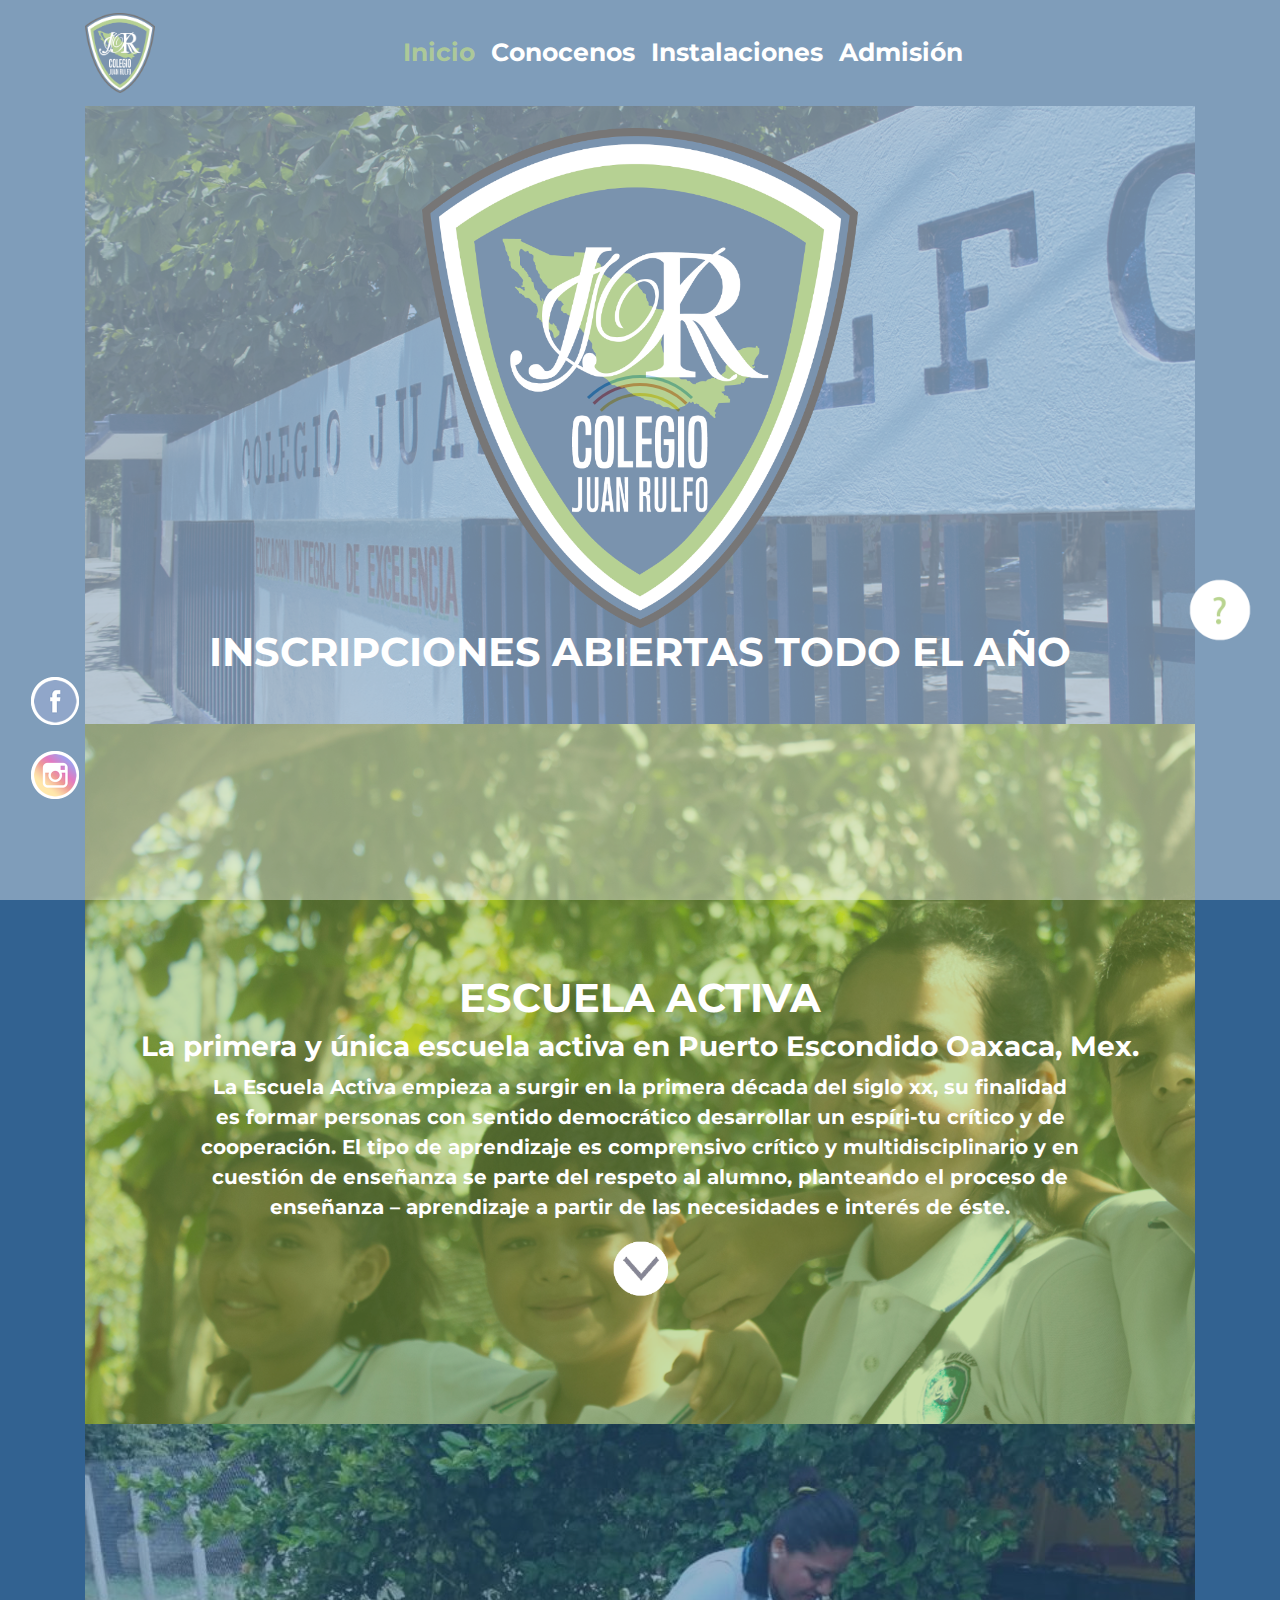
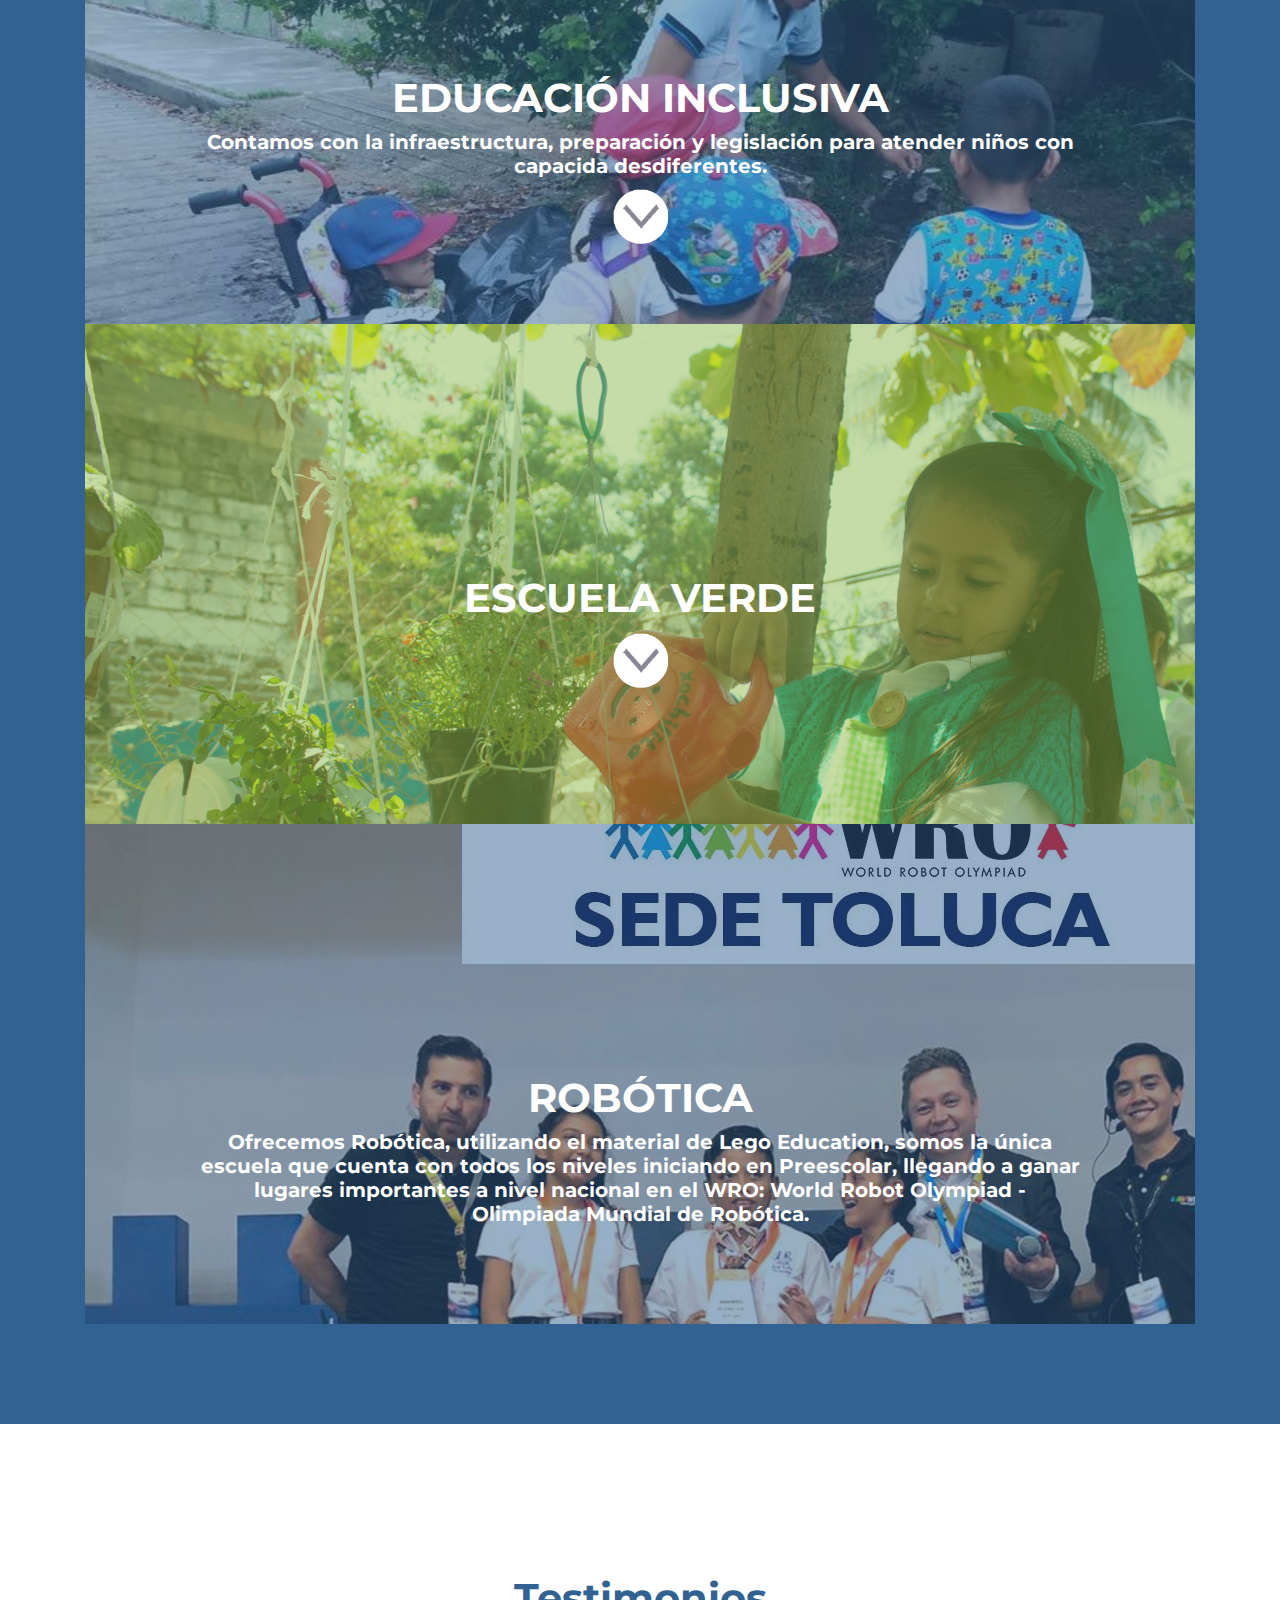
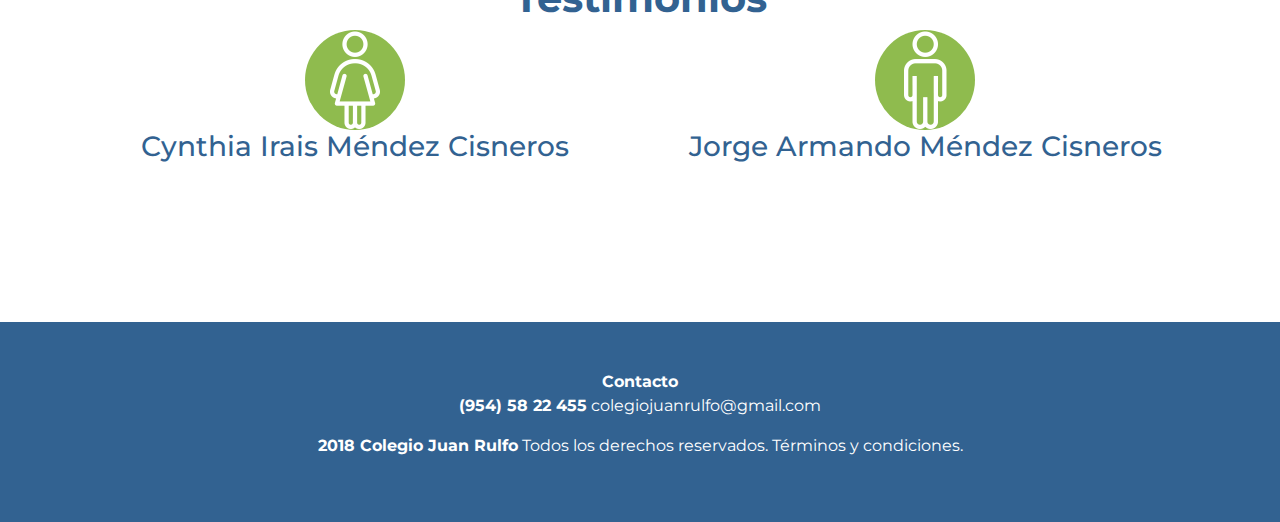
<file: index.html>
<!DOCTYPE html>
<html lang="en">

  <head>

    <meta charset="utf-8">
    <meta name="viewport" content="width=device-width, initial-scale=1">
    <meta name="viewport" content="width=device-width, initial-scale=1, maximum-scale=1" />


    <meta name="description" content="">
    <meta name="author" content="">

    <title>Colegio Juan Rulfo</title>

    <!-- Bootstrap core CSS -->
    <link href="vendor/bootstrap/css/bootstrap.min.css" rel="stylesheet">
    <link href='https://fonts.googleapis.com/css?family=Montserrat' rel='stylesheet'>
    <link href='css/font-awesome.min.css' rel='stylesheet'>
    <link href="css/jquery-confirm.min.css" rel="stylesheet">
    <!-- Custom styles for this template -->
     <!--<link href="https://vjs.zencdn.net/7.2.3/video-js.css" rel="stylesheet">-->
    <link href="css/scrolling-nav.css" rel="stylesheet">
    <style type="text/css">

      body {
        font-family: 'Montserrat';
      }
      .background-main{
        background-color:#326291;
      }
      section {
        padding: 150px 0;
      }

      #logo_main{
        margin-top: 80px;
      }

      header {
        padding: 0px 0 100px;
      }
      
      div.fixed {
        position: fixed;
        bottom: 100px;
        right: 0;
        width: 200px;
        height: auto;
        display: none;
        background-color: white;
        z-index: 10;
        margin-right: 100px;
        -webkit-border-radius: 20px 20px 20px 20px;
        border-radius: 20px 20px 20px 20px;
      }
      div#social_networks{
        position: fixed;
        bottom: 100px;
        left:  30px;
        width: auto;
        height: auto;
        z-index: 10;
        
      }
      .imagen_redondeada{

        -webkit-border-radius: 20px 20px 20px 20px;
        border-radius: 20px 20px 20px 20px;
      }

      .bold_word{
        font-weight: bolder;
      }

      .main_green{
        color: rgb(143, 187, 78);
      }
      .main_blue{
        color: #326291;
      }
      .paragraph{
        margin-left: 100px;margin-right: 100px;font-size: 20px;font-weight: bolder;

      }
      .title_paragraph{
        margin-top: 250px;font-weight: bolder;
      }
      .paragraph_collapsed{
        margin-left: 150px;margin-right: 150px;font-weight: bolder;
      }
      #btn_form{
        position: fixed;
        bottom: 250px;
        right:  20px;
        width: auto;
        height: auto;
        z-index: 10;
      }
      .testimony_title{
        color: #326291;
        
      }
      .testimony_title:hover{
        cursor: pointer;
      }

      .testimony_paragraph{
        font-size: 18px;
      }


      video {
        width: 100%;
        height: 400px;
      }

      #div_main{
        background-image: url(images/main.png);
        height: 700px;
        background-repeat: no-repeat;
        
      }
      #div_main2{
        background-image: url(images/main2.png);
        height: 700px;
        background-repeat: no-repeat;
      }

      #div_main3{
        background-image: url(images/main3.jpg);
        height: 500px;
        background-repeat: no-repeat;
      }

      #div_main4{
        background-image: url(images/main4.png);
        height: 500px;
        background-repeat: no-repeat;
      }

      #div_main5{
        background-image: url(images/main5.jpg);
        height: 500px;
        background-repeat: no-repeat;
        background-size: auto;
      }
      input[type="text"]:focus,input[type="email"]:focus{
        border-color: rgb(143, 187, 78);
        box-shadow: 0 1px 1px rgba(0, 0, 0, 0.075) inset, 0 0 8px rgb(143, 187, 78);
        outline: 0 none;
      }
      textarea:focus{
        border-color: rgb(143, 187, 78) !important;
        box-shadow: 0 1px 1px rgba(0, 0, 0, 0.075) inset, 0 0 8px rgb(143, 187, 78) !important;
        outline: 0 none !important;
      }
      #terminos_condiciones:hover{
        cursor: pointer;
      }

      .images_escuela_verde{
        width: 300px;
      }

    </style>
  </head>

  <body id="page-top" >



    <!-- Navigation -->
    <nav class="navbar navbar-expand-sm navbar-dark fixed-top background-main" id="mainNav" >
      <div class="container">
          
         <a class="navbar-brand" href="#">
          <img src="images/logo.png" alt="Logo" style="width:70px;" id="logo_nav">
        </a>

        <button class="navbar-toggler" type="button" data-toggle="collapse" data-target="#navbarResponsive" aria-controls="navbarResponsive" aria-expanded="false" aria-label="Toggle navigation">
          <span class="navbar-toggler-icon"></span>
        </button>
      
      
        <div class="collapse navbar-collapse justify-content-center"  id="navbarResponsive">
          <ul class="navbar-nav" >
            <li class="nav-item">
              <a class="nav-link" href="#" style="color: rgba(143,187,78,0.8);font-size: 25px;font-weight: bold;" >Inicio</a>
            </li>
            <li class="nav-item ">
              <a class="nav-link"  href="conocenos.html" style="color: white;font-size: 25px;font-weight: bold;" >Conocenos</a>
            </li>
            <li class="nav-item">
              <a class="nav-link" href="instalaciones.html" style="color: white;font-size: 25px;font-weight: bold;">Instalaciones</a>
            </li>
            <li class="nav-item">
              <a class="nav-link" href="admision.html" style="color: white;font-size: 25px;font-weight: bold;" >Admisión</a>
            </li>
            <li class="nav-item" id="item_contacto" style="display: none;">
              <a class="nav-link" href="#aux" style="color: white;font-size: 25px;font-weight: bold;" >Contacto</a>
            </li>
          </ul>
        </div>
          
        
      </div>
    </nav>
    
    <div id="page-loader"><span class="preloader-interior"></span></div>
    

    <div class="fixed" id="form_question">
      <form style="padding: 10px;" id="form_question_element">
        <div class="form-group">
          <p class="text-center main_blue"><b>¿Tienes alguna pregunta?</b></p>
          <!--<label for="exampleInputEmail1" class="text-center">Email address</label>-->
          <input type="text" class="form-control" aria-describedby="emailHelp" placeholder="Nombre" required="" id="nombre">
          <!--<small id="emailHelp" class="form-text text-muted">We'll never share your email with anyone else.</small>-->
        </div>
        <div class="form-group">
        
          <!--<label for="exampleInputEmail1" class="text-center">Email address</label>-->
          <input type="email" class="form-control" aria-describedby="emailHelp" placeholder="Email" required="" id="email">
          <!--<small id="emailHelp" class="form-text text-muted">We'll never share your email with anyone else.</small>-->
        </div>
        <div class="form-group">
          
          <textarea class="form-control" rows="3" style="resize: none;" required="" id="mensaje"></textarea>
          <!--<input type="email" class="form-control" id="exampleInputPassword1" placeholder="Password">-->
        </div>

        <div class="form-row text-center">
          <div class="col-12">
              <!--<a href="" class="main_blue" style="text-decoration: none;"><b>Enviar</b></a>-->
              <button type="submit" class="btn main_blue" >Enviar</button>
          </div>
       </div>
        
        
      </form>
    </div>

    <div id="social_networks">
      <a href="https://www.facebook.com/colegiojuanrulfomx/"><img src="images/face.png" class="rounded-circle mx-auto d-block" style="width: 50px;height: 50px;"></a>
      <br>
      <img src="images/instagram.png" class="rounded-circle mx-auto d-block" style="width: 50px;height: 50px;">
    </div>

    
    <a href="##" id="btn_form"><img src="images/signo.png" class="rounded-circle mx-auto d-block" style="width: 80px;height: 80px;"></a>
    <br>

    <a href="#top" class="btn" id="go_to_up" style="position: fixed;bottom: 10px;right:10px;background-color: white;display: none;z-index: 10;"><i class="fa fa-arrow-up" style="font-size:36px;color: #326291;"></i></a>
      
    

    <header class=" text-white background-main">
      <div class="container text-center" style="height:auto;">
        <!--<h1>Welcome to Scrolling Nav</h1>
        <p class="lead">A landing page template freshly redesigned for Bootstrap 4</p>-->
        <div class="row" >
          <div class="col-sm-12">
            <div class="container">
              <div class="row" id="div_main">
                <div class="col-sm-12" style="background-color: rgba(50, 98, 145,0.5);">
                  <br>
                  <img src="images/logo.png" style="width:auto;height: 500px;" id="logo_main">

                  <h1 class="bold_word" id="title_main">INSCRIPCIONES ABIERTAS TODO EL AÑO</h1>
                </div>
              </div>
            </div>
            
          </div>
        </div>
        <div class="row" >
          <div class="col-sm-12" >
            <div class="container">
              <div class="row"  id="div_main2">
                <div class="col-sm-12" style="background-color: rgba(143, 187, 78,0.5)" >

                  <h1 class="text-center title_paragraph" >ESCUELA ACTIVA</h1>
                  <h3 style="font-weight: bolder;">La primera y única escuela activa en Puerto Escondido Oaxaca, Mex.</h3>
                  <p class="paragraph">La Escuela Activa empieza a surgir en la primera década del siglo xx, su finalidad es formar personas con sentido democrático desarrollar un espíri-tu crítico y de cooperación. El tipo de aprendizaje es comprensivo crítico y multidisciplinario y en cuestión de enseñanza se parte del respeto al alumno, planteando el proceso de enseñanza – aprendizaje a partir de las necesidades e interés de éste.</p>
                  <a  data-toggle="collapse" href="#collapseEscuelaActiva"  role="button" aria-expanded="false" aria-controls="collapseExample"><img src="images/flecha3.png" style="width: 60px;" class="img_collapse" /></a>
                </div>
              </div>
            </div>
            
          </div>
        </div>

        <div class="row collapse" id="collapseEscuelaActiva">
          <div class="col-sm-12" >
            <div class="card card-body" style="background-color: rgb(143, 187, 78)">
              <p class="paragraph_collapsed">La historia del Colegio Juan Rulfo empieza en el año de 1991. Desde nuestros inicios nos enfocamos en diseñar un proyecto de educación alternativa en Puerto Escondido Oaxaca México, es por ello que nuestra escuela siempre buscó ser una escuela activa, innovadora, inclusiva, integral y dinámica a todos los cambios que vive nuestra sociedad día a día.</p>
              
              <br>
              <p class="paragraph_collapsed">
                Buscamos formar niños (as) capaces de desarrollar habilidades que les permitan respetar su entorno natural y social para que sean ciudadanos con un pensamiento crítico, creativo y con éste transformar de la mejor manera la comunidad que les rodea. Estamos convencidos que el trabajo en equipo entre la escuela y las familias que la conforman es de gran importancia para el desarrollo óptimo de los niños (as).
              </p>
              <br>
              <p class="paragraph_collapsed">
                Las bases fundamentales de nuestro proyecto son : el constructivismo, la pedagogía crítica, la neurolinguistica y los valores que permiten hacer una sociedad más justa e igualitaria respetando la diversidad que existe en ella. 
              </p>
              <br>
              <p class="paragraph_collapsed">
                Dentro de la didáctica practicamos las "Técnicas Freinet", así como algunas de las herramientas que conforman la Pedagogía "Bosquescuela".
              </p>
              <br>
              <p class="paragraph_collapsed">
                Nuestro proyecto educativo se fundamenta en modelos pedagógicos, teorías de la enseñanza-aprendizaje desarrollados por los siguientes autores: Piaget, Gomez Palacio, Freinet, Morin, Maturana, Freire, Vigotsky, Freud, Erickson, Kolberg, From, Malaguzzi, entre los más importantes.
              </p>

            </div>
          </div>
        </div>

        <div class="row" >
          <div class="col-sm-12" >
            <div class="container">
              <div class="row" id="div_main3">
                <div class="col-sm-12" style="background-color: rgba(50, 98, 145,0.5);" >
                  <h1 class="text-center title_paragraph">EDUCACIÓN INCLUSIVA</h1>
                  <h4 class="paragraph">Contamos con la infraestructura, preparación y legislación para atender niños con capacida desdiferentes.</h4>
                  <a  data-toggle="collapse" href="#collapseEducacionInclusiva"  role="button" aria-expanded="false" aria-controls="collapseExample"><img src="images/flecha3.png" style="width: 60px;" class="img_collapse" /></a>
                </div>
              </div>
            </div>
            
          </div>
        </div>

        <div class="row collapse" id="collapseEducacionInclusiva">
          <div class="col-sm-12" >
            <div class="card card-body" style="background-color: rgb(50, 98, 145)">
              <p class="paragraph_collapsed">La UNESCO define la educación inclusiva en su documento conceptual así: ¨ La inclusión se ve como el proceso de identificar y responder a la diversidad de las necesidades de todos los estudiantes a través de la mayor participación en el aprendizaje, las culturas y las comunidades, y reduciendo la exclusión en la educación. Involucra cambios y modificaciones en contenidos, aproximaciones, estructuras y estrategias, con una visión común que incluye a todos los niño/as del rango de edad apropiado y la convicción de que es la responsabilidad del sistema regular, educar a todos los niños (as)</p>
              <br>
              <p class="paragraph_collapsed">
                En el Colegio Juan Rulfo sabemos que los niños (as) tienen características, intereses, capacidades y necesidades de aprendizaje diferentes, así contamos con un proyecto educativo que responde a la diversidad de dichas características y necesidades.Creemos firmemente que la escuela forma parte de la sensibilización y aceptación a dicha diversidad dentro de la sociedad, por ello contamos con el contexto pedagógico escolar, la infraestructura, la preparación y la legislación para atender a niños y niñas que lo necesiten.
              </p>
              <br>
              <p class="paragraph_collapsed">
                Sabemos que la educación forma parte de la igualdad de oportunidades para todos los niños y niñas.
              </p>
              <br>
              

            </div>
          </div>
        </div>

        <div class="row" >
          <div class="col-sm-12" >
            <div class="container">
              <div class="row" id="div_main4">
                <div class="col-sm-12" style="background-color: rgba(143, 187, 78,0.5);" >

                  <h1 class="text-center title_paragraph">ESCUELA VERDE</h1>
                  
                  <a  data-toggle="collapse" href="#collapseExample"  role="button" aria-expanded="false" aria-controls="collapseExample"><img src="images/flecha3.png" style="width: 60px;" class="img_collapse" /></a>
                    
                  
                </div>
              </div>              
            </div>
            
          </div>
        </div>

        <div class="row collapse" id="collapseExample">
          <div class="col-sm-12" >
            <div class="card card-body" style="background-color: rgb(143, 187, 78)">
              <p class="paragraph_collapsed">Esta demostrado que el convivir con la naturaleza los niños aprenden por descubrimiento, desarrollan su curiosidad y autonomía, adquieren valores como el respeto a toda manifestación de vida y mejoran su capacidad de atención y memoria.</p>
              <br>
              <br>
              <p class="paragraph_collapsed">
                Algunas de las actividades dentro de ella se llama “guarda arenas” donde se les educa y enseña a los menores sobre el mar, su fauna, flora y como se comporta.<br>guardarenasmx.org

              </p>
              <br>
              <p class="paragraph_collapsed">
                <br>Aves sin fronteras:<br>
                El objetivo principal de este programa es de concientizar a los niños acerca de la problemática que existe en torno a las aves migratorias, las cuales constituyen un recurso natural compartido entre México y Estados Unidos. Las actividades están encamina das hacia la toma de decisiones y acciones para la conservación y protección de las aves, así como de sus hábitats naturales. Esta actividad es de suma importancia porque Puerto Escondido recibe muchas aves migratorias, es por ello que los niños necesitan conocer y asumir el compromiso de cuidar los diferentes eco sistemas de la costa.
              </p>
              <div class="container" style="margin-top: 20px;">
                <div class="row">
                  <div class="col-md-3 offset-md-2 col-sm-12">
                    <img src="images/escuela_verde.jpg" class="images_escuela_verde" >
                  </div>
                  <div class="col-md-6 col-sm-12">
                    <img src="images/escuela_verde2.jpg" class="images_escuela_verde" >
                  </div>
                </div>
              </div>
            </div>

            
          </div>

        </div>

        <div class="row" >
          <div class="col-sm-12" >
            <div class="container">
              <div class="row" id="div_main5">
                <div class="col-sm-12" style="background-color: rgba(50, 98, 145,0.5);" >

                  <h1 class="text-center title_paragraph">ROBÓTICA</h1>
                  <h4 class="paragraph">Ofrecemos Robótica, utilizando el material de Lego Education, somos la única escuela que cuenta con todos los niveles iniciando en Preescolar, llegando a ganar lugares importantes a nivel nacional en el WRO: World Robot Olympiad - Olimpiada Mundial de Robótica.
                </div>
              </div>
            </div>
            
          </div>
        </div>
        
      </div>
    </header>

    <section>
      <div class="container" id="Contacto">
        <h1 class="text-center main_blue" style="font-weight: bold;">Testimonios</h1>
        <div class="row">
          <div class="col-md-6 text-center">
            <!--<div class="rounded-circle mx-auto d-block" style="width: 100px;height: 100px;background-color: #8FBB4E;"></div>-->
            <img src="images/woman_icon.png" class="rounded-circle mx-auto d-block" style="width: 100px;height: 100px;background-color:#8FBB4E; ">
            <h3 class="text-center testimony_title" id="testimony_one">Cynthia Irais Méndez Cisneros </h3>
            <!--<p class="text-center testimony_paragraph">Lorem ipsum dolor sit amet, consectetur adipisicing elit. Itaque totam cumque accusantium repellendus, illum, libero reiciendis est, explicabo obcaecati asperiores suscipit eum? Perferendis ipsa odio maxime, ullam, iste vero! Quis!<p>-->
          </div>
          <div class="col-md-6 text-center " id="aux">
            <!--<div class="rounded-circle mx-auto d-block" style="width: 100px;height: 100px;background-color: #8FBB4E;"></div>-->
            <img src="images/men_icon.png" class="rounded-circle mx-auto d-block" style="width: 100px;height: 100px;background-color: #8FBB4E;">
            <h3 class="text-center testimony_title" id="testimony_two">Jorge Armando Méndez Cisneros</h3>
            <!--<p class="text-center testimony_paragraph">Lorem ipsum dolor sit amet, consectetur adipisicing elit. Itaque totam cumque accusantium repellendus, illum, libero reiciendis est, explicabo obcaecati asperiores suscipit eum? Perferendis ipsa odio maxime, ullam, iste vero! Quis!<p>-->
          </div>
          <!--<div class="col-md-4 text-center">
            <img src="images/user.png" class="rounded-circle mx-auto d-block" style="width: 100px;height: 100px;">
            <h3 class="text-center testimony_title">Carolina Gal</h3>
            <p class="text-center testimony_paragraph">Lorem ipsum dolor sit amet, consectetur adipisicing elit. Itaque totam cumque accusantium repellendus, illum, libero reiciendis est, explicabo obcaecati asperiores suscipit eum? Perferendis ipsa odio maxime, ullam, iste vero! Quis!<p>
          </div>-->
        </div>
      </div>
    </section>

    
    <div class="container" style="display: none;margin-bottom: 30px;"  id="form_sm">
      <form id="form_question_element_xs">
      <div class="row">
        <div class="col-12">
          <div class="form-group">
            <p class="text-center main_blue"><b>¿Tienes alguna pregunta?</b></p>
            <!--<label for="exampleInputEmail1" class="text-center">Email address</label>-->
            <input type="text" class="form-control" id="nombre2" aria-describedby="emailHelp" placeholder="Nombre" required="">
            <!--<small id="emailHelp" class="form-text text-muted">We'll never share your email with anyone else.</small>-->
          </div>
        </div>
        <div class="col-12">
          <div class="form-group">
            <!--<label for="exampleInputEmail1" class="text-center">Email address</label>-->
            <input type="email" class="form-control" id="email2" aria-describedby="emailHelp" placeholder="Email" required="">
            <!--<small id="emailHelp" class="form-text text-muted">We'll never share your email with anyone else.</small>-->
          </div>
        </div>
        <div class="col-12">
          <div class="form-group">
        
            <textarea class="form-control" rows="3" id="mensaje2" style="resize: none;"></textarea>
            <!--<input type="email" class="form-control" id="exampleInputPassword1" placeholder="Password">-->
          </div>
        </div>
        <div class="col-12">
          <div class="form-row text-center">
            <div class="col-12">

                <button type="submit"class="main_blue">Enviar</button>
            </div>
         </div>
        </div>
      </div>
      </form>
    </div>
    
    
    


        

        

    

    <!-- Footer -->
    <footer class="py-5 background-main">
      <div class="container">
        <p class="m-0 text-center text-white font-weight-bold">Contacto</p>
        <p class="text-center text-white"><strong>(954) 58 22 455</strong> colegiojuanrulfo@gmail.com</p>
        <p class="text-center text-white" id="terminos_condiciones"><strong>2018 Colegio Juan Rulfo</strong> Todos los derechos reservados. Términos y condiciones.</p>

              
          
      <p class="text-center" id="social_networks_sm" style="display: none;"><a href="https://www.facebook.com/colegiojuanrulfomx/"><img src="images/face.png" style="width: 50px;height: 50px;"></a><img src="images/instagram.png" style="width: 50px;height: 50px;"></p>
            
            
          
        
        
        
      
        <!--<p class="m-0 text-center text-white">Copyright &copy; Your Website 2017</p>-->
      </div>
      <!-- /.container -->
    </footer>



    <!--Modales-->

    <div class="modal fade" id="modalVideo" tabindex="-1" role="dialog" aria-labelledby="exampleModalCenterTitle" aria-hidden="true">
      <div class="modal-dialog modal-dialog-centered" role="document">
        <div class="modal-content">
          <div class="modal-header">
            <h5 class="modal-title" id="exampleModalLongTitle"></h5>
            <button type="button" class="close" data-dismiss="modal" aria-label="Close">
              <span aria-hidden="true">&times;</span>
            </button>
          </div>
          <div class="modal-body">
            <video width="400" controls id="video_testimonio" autoplay="" >
              <source src="" type="video/mp4">
              Your browser does not support HTML5 video.
            </video>
          </div>
          <!--<div class="modal-footer">
            <button type="button" class="btn btn-secondary" data-dismiss="modal">Close</button>
            <button type="button" class="btn btn-primary">Save changes</button>
          </div>-->
        </div>
      </div>
    </div>


    <div class="modal fade bd-example-modal-lg" tabindex="-1" role="dialog" aria-labelledby="myLargeModalLabel" aria-hidden="true" id="modalTerminos">
      <div class="modal-dialog modal-lg">
        <div class="modal-content">
          <div class="modal-header">
            <h5 class="modal-title" id="exampleModalLongTitle">AVISO DE PRIVACIDAD COLEGIO JUAN RULFO</h5>
            <button type="button" class="close" data-dismiss="modal" aria-label="Close">
              <span aria-hidden="true">&times;</span>
            </button>
          </div>
          <div class="modal-body">
            <div class="container">
              <div class="row">
                <div class="col-12">
                  <h1>Centro Escolar Juan Rulfo SC</h1>
                  <h3>Departamento de Sistemas y Tecnologías de la Información</h3>
                  <h5 class="text-justify">En cumplimiento con la Ley Federal de Protección de Datos Personales en Posesión de los Particulares y con el fin de Asegurar la protección y privacidad de los datos personales, así como regular el acceso, rectificación, cancelación y oposición del manejo de los mismos EL CENTRO ESCOLAR JUAN RULFO SC. en sus niveles de Preescolar y Primaria establece el siguiente:</h5>
                </div>
              </div>
              <div class="row">
                <div class="col-12">
                  <h3>Aviso de Privacidad para uso de fotos y videos</h3>
                  <h5 class="text-justify">CENTRO ESCOLAR JUAN RULFO SC. con domicilio en Calle Oceano Pacífico S/N Colonia Granjas del Pescador C.P. 71980 Puerto Escondido Oaxaca, es responsable de realizar fotografías y/o videos de sus alumnos, así como de sus padres o tutores. Estas fotografías y videos podrán ser publicados en la página web, redes sociales como Youtube, Facebook, Twitter e Instagram folletos y/o anuncios publicitarios. El uso de estas fotografías y videos es únicamente promocional para el Centro Escolar Juan Rulfo SC. Las personas cuyas fotografías o videos sean publicadas, no tendrán derecho a reclamar compensación económica alguna por el uso de su imagen.</h5>
                  <h5 class="text-justify">
                    Asimismo, le informamos las fotografías y videos podrán ser transferidas a personas distintas al CENTRO ESCOLAR JUAN RULFO SC. En ese sentido, las fotografías y videos podrán ser compartidos con medios de comunicación impresos y digitales, y páginas dedicadas a la promoción de colegios, con el fin de promocionar al CENTRO ESCOLAR JUAN RULFO SC. Si usted no manifiesta su oposición para que se publiquen y transfieran fotos y videos de usted y/o de sus hijos o menores bajo su tutela, se entenderá que ha otorgado su consentimiento para ello.
                  </h5>
                  <h5 class="text-justify">
                    Usted tiene derecho de oponerse al uso de su imagen, o de sus hijos o menores bajo su tutela, así como de oponerse al tratamiento de la misma o revocar el consentimiento que para tal fin nos haya otorgado, a través de los procedimientos que hemos implementado. Para tal motivo, usted deberá dirigir una carta firmada exponiendo los motivos de la oposición, a la dirección académica del CENTRO ESCOLAR JUAN RULFO SC. Si usted se opone al uso de su imagen, o de sus hijos o menores bajo su tutela  el CENTRO ESCOLAR JUAN RULFO SC. tendrá la obligación de omitir de toda publicación sus fotos y videos, a partir de la fecha en la que usted lo exprese por escrito. Esta acción no aplicará retroactivamente a publicaciones anteriores a la fecha en la que usted lo exprese por escrito.
                  </h5>
                </div>
              </div>
            </div>
          </div>
          
        </div>
      </div>
    </div>

    <!-- Bootstrap core JavaScript -->
    <script src="js/jquery-3.3.1.min.js"></script>
    <script src="vendor/bootstrap/js/bootstrap.bundle.min.js"></script>
    <script src="js/jquery-confirm.min.js"></script>
    <!-- Plugin JavaScript -->
    <!--<script src="vendor/jquery-easing/jquery.easing.min.js"></script>-->
    <!--<script src="https://vjs.zencdn.net/7.2.3/video.js"></script>-->
    <script src="js/main.js"></script>  

    <!-- Custom JavaScript for this theme -->
    <!--<script src="js/scrolling-nav.js"></script>-->

    

  </body>

</html>
</file>
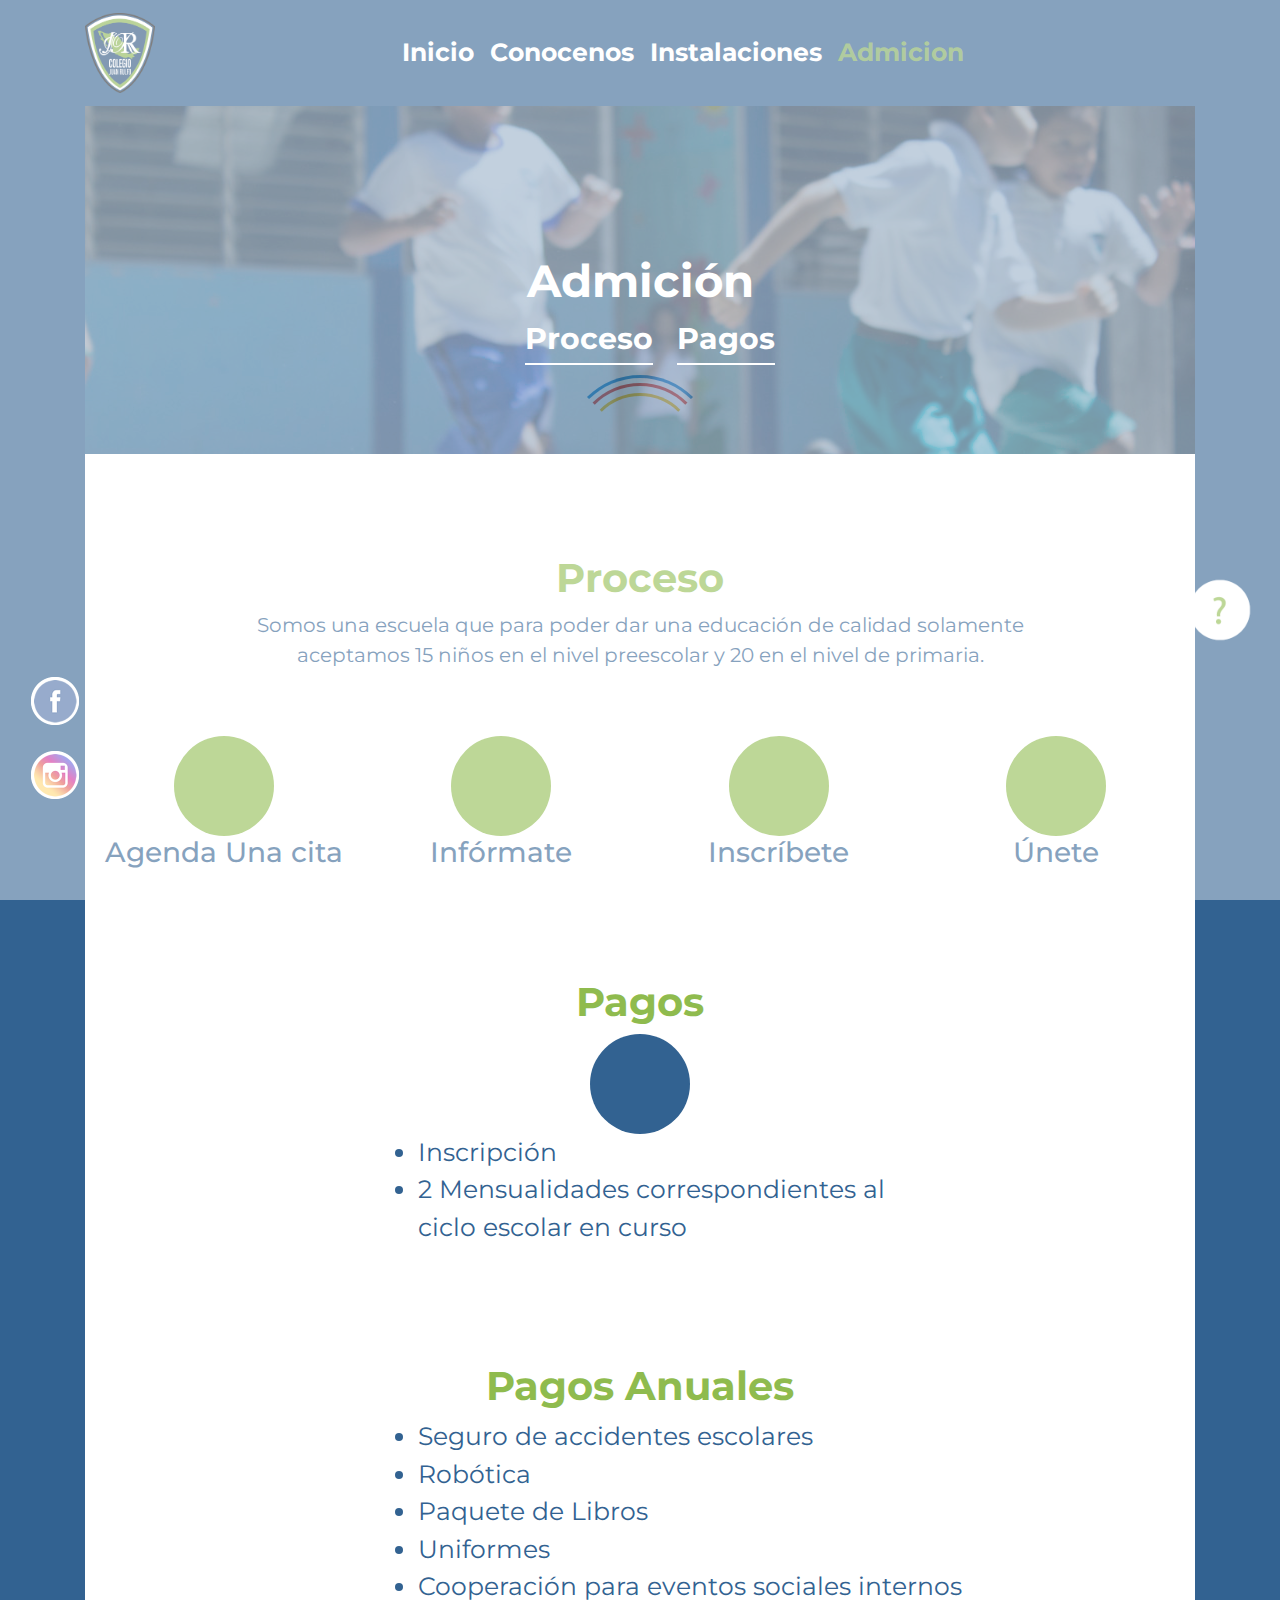
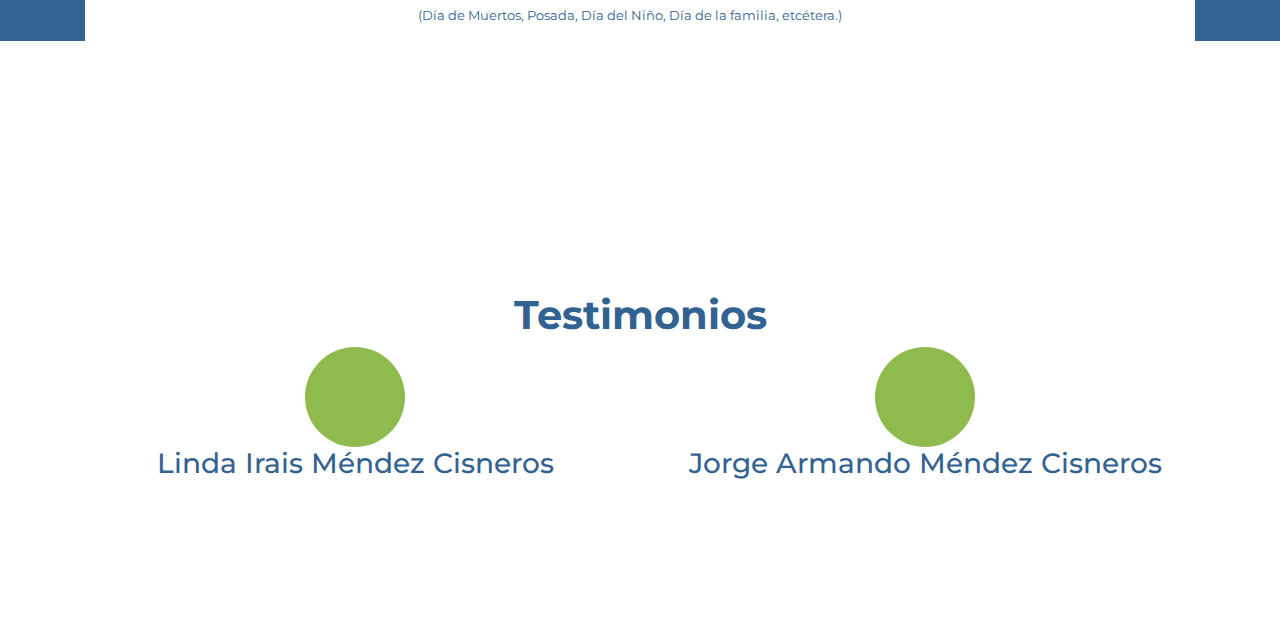
<file: admicion.html>
<!DOCTYPE html>
<html lang="es">

  <head>

    <meta charset="utf-8">
    <meta name="viewport" content="width=device-width, initial-scale=1">
    <meta name="viewport" content="width=device-width, initial-scale=1, maximum-scale=1" />
    <meta name="description" content="">
    <meta name="author" content="">

    <title>Admición - Colegio Juan Rulfo</title>

    <!-- Bootstrap core CSS -->
    <link href="vendor/bootstrap/css/bootstrap.min.css" rel="stylesheet">
    <link href='https://fonts.googleapis.com/css?family=Montserrat' rel='stylesheet'>
    <link href="css/jquery-confirm.min.css" rel="stylesheet">
    <!-- Custom styles for this template -->
    <link href="css/scrolling-nav.css" rel="stylesheet">
    <style type="text/css">
      body {
        font-family: 'Montserrat';
      }
      .background-main{
        background-color:#326291;
      }
      section {
        padding: 150px 0;
      }

      #logo_main{
        margin-top: 80px;
      }

      header {
        margin-top: 80px;
        /*padding: 0px 0 100px;*/
      }
      
      div.fixed {
        position: fixed;
        bottom: 100px;
        right: 0;
        width: 200px;
        height: auto;
        display: none;
        background-color: white;
        z-index: 10;
        margin-right: 100px;
        -webkit-border-radius: 20px 20px 20px 20px;
        border-radius: 20px 20px 20px 20px;
      }
      div#social_networks{
        position: fixed;
        bottom: 100px;
        left:  30px;
        width: auto;
        height: auto;
        z-index: 10;
        
      }
      .imagen_redondeada{

        -webkit-border-radius: 20px 20px 20px 20px;
        border-radius: 20px 20px 20px 20px;
      }

      .bold_word{
        font-weight: bolder;
      }

      .main_green{
        color: rgb(143, 187, 78);
      }
      .main_blue{
        color: #326291;
      }
      .paragraph{
        margin-left: 100px;margin-right: 100px;font-size: 20px;

      }
      .title_paragraph{
        margin-top: 100px;font-weight: bolder;
      }
      .paragraph_collapsed{
        margin-left: 150px;margin-right: 150px;font-weight: bolder;
      }
      #btn_form{
        position: fixed;
        bottom: 250px;
        right:  20px;
        width: auto;
        height: auto;
        z-index: 10;
      }
      .testimony_title{
        color: #326291;
        
      }
      .testimony_title:hover{
        cursor: pointer;
      }

      .testimony_paragraph{
        font-size: 18px;
      }


      video {
        width: 100%;
        height: 400px;
      }

      #div_main{
        background-image: url(images/admicion.JPG);
        height: 350px;
        background-repeat: no-repeat;
        
      }
      
      input[type="text"]:focus,input[type="email"]:focus{
        border-color: rgb(143, 187, 78);
        box-shadow: 0 1px 1px rgba(0, 0, 0, 0.075) inset, 0 0 8px rgb(143, 187, 78);
        outline: 0 none;
      }
      textarea:focus{
        border-color: rgb(143, 187, 78) !important;
        box-shadow: 0 1px 1px rgba(0, 0, 0, 0.075) inset, 0 0 8px rgb(143, 187, 78) !important;
        outline: 0 none !important;
      }
      #terminos_condiciones:hover{
        cursor: pointer;
      }

      .images_escuela_verde{
        width: 300px;
      }
      .anclas_main{
        font-size: 30px;
        color: white;
        font-weight: bolder;
        margin-right: 20px;
      }
      .anclas_main:hover{
        text-decoration: none;
        font-size: 30px;
        color: white;
        font-weight: bolder;
        margin-right: 20px;
      }
      
      
      span.menu{
        display:inline-block;
        border-bottom:2px solid white;
        padding-bottom:2px;
      }
      .item_lista{
        font-size: 25px;
        color: #326291;
      }

        
    </style>
  </head>

  <body  >

    <!-- Navigation -->
    <!-- Navigation -->
    <nav class="navbar navbar-expand-sm navbar-dark fixed-top background-main" id="mainNav" >
      <div class="container">
          
         <a class="navbar-brand" href="#">
          <img src="images/logo.png" alt="Logo" style="width:70px;" id="logo_nav">
        </a>

        <button class="navbar-toggler" type="button" data-toggle="collapse" data-target="#navbarResponsive" aria-controls="navbarResponsive" aria-expanded="false" aria-label="Toggle navigation">
          <span class="navbar-toggler-icon"></span>
        </button>
      
      
        <div class="collapse navbar-collapse justify-content-center"  id="navbarResponsive">
          <ul class="navbar-nav" >
            <li class="nav-item ">
              <a class="nav-link"  href="index.html" style="color: white;font-size: 25px;font-weight: bold;" >Inicio</a>
            </li>
            <li class="nav-item">
              <a class="nav-link" href="conocenos.html" style="color: white;font-size: 25px;font-weight: bold;">Conocenos</a>
            </li>
            <li class="nav-item">
              <a class="nav-link" href="instalaciones.html" style="color: white;font-size: 25px;font-weight: bold;" >Instalaciones</a>
            </li>
            <li class="nav-item">
              <a class="nav-link" href="#" style="color: rgba(143,187,78,0.8);font-size: 25px;font-weight: bold;" >Admicion</a>
            </li>
            <li class="nav-item" id="item_contacto" style="display: none;">
              <a class="nav-link" href="#form_sm" style="color: white;font-size: 25px;font-weight: bold;" >Contacto</a>
            </li>
          </ul>
        </div>
          
        
      </div>
    </nav>
    
    <div id="page-loader"><span class="preloader-interior"></span></div>

    <div class="fixed" id="form_question">
      <form style="padding: 10px;" id="form_question_element">
        <div class="form-group">
          <p class="text-center main_blue"><b>¿Tienes alguna pregunta?</b></p>
          <!--<label for="exampleInputEmail1" class="text-center">Email address</label>-->
          <input type="text" class="form-control" aria-describedby="emailHelp" placeholder="Nombre" required="" id="nombre">
          <!--<small id="emailHelp" class="form-text text-muted">We'll never share your email with anyone else.</small>-->
        </div>
        <div class="form-group">
        
          <!--<label for="exampleInputEmail1" class="text-center">Email address</label>-->
          <input type="email" class="form-control" aria-describedby="emailHelp" placeholder="Email" required="" id="email">
          <!--<small id="emailHelp" class="form-text text-muted">We'll never share your email with anyone else.</small>-->
        </div>
        <div class="form-group">
          
          <textarea class="form-control" rows="3" style="resize: none;" required="" id="mensaje"></textarea>
          <!--<input type="email" class="form-control" id="exampleInputPassword1" placeholder="Password">-->
        </div>

        <div class="form-row text-center">
          <div class="col-12">
              <!--<a href="" class="main_blue" style="text-decoration: none;"><b>Enviar</b></a>-->
              <button type="submit" class="btn main_blue" >Enviar</button>
          </div>
       </div>
        
        
      </form>
    </div>

    <div id="social_networks">
      <img src="images/face.png" class="rounded-circle mx-auto d-block" style="width: 50px;height: 50px;">
      <br>
      <img src="images/instagram.png" class="rounded-circle mx-auto d-block" style="width: 50px;height: 50px;">
    </div>

    
    <a href="##" id="btn_form"><img src="images/signo.png" class="rounded-circle mx-auto d-block" style="width: 80px;height: 80px;"></a>
    <br>

    <header class=" text-white background-main">
      <div class="container text-center" >
        <div class="row" >
          <div class="col-sm-12">
            <div class="container">
              <div class="row" id="div_main">
                <div class="col-sm-12" style="background-color: rgba(50, 98, 145,0.5);">
                  <h1 class="bold_word" style="margin-top: 150px;font-size: 45px;" id="title_instalaciones">Admición</h1>
                  <ul>
                    <li style="display: inline-block;"><a href="#proceso" class="anclas_main"><span class="menu">Proceso</span></a></li>
                    <li style="display: inline-block;"><a href="#pagos" class="anclas_main"><span class="menu">Pagos</span></a></li>
                    
                  </ul>
                </div>
              </div>
            </div>
            
          </div>
        </div>
      </div>

      <div class="container">
        <div class="row" >
          <div class="col-12">
            <div class="container">
              <div class="row" style="background-color: white;" id="proceso">
                <div class="col-lg-12 col-sm-12">
                  <h1 class="main_green text-center title_paragraph">Proceso</h1>
                  <p class="paragraph main_blue text-center">Somos una escuela que para poder dar una educación de calidad solamente aceptamos 15 niños en el nivel preescolar y 20 en el nivel de primaria.</p>           
                </div>
              </div>
              
              <div class="row" style="background-color: white;padding-top: 50px;">
                <div class="col-md-3 text-center ">
                  <div class="rounded-circle mx-auto d-block" style="width: 100px;height: 100px;background-color: #8FBB4E;"></div>
                  <h3 class="text-center testimony_title" >Agenda Una cita</h3>
                </div>
                <div class="col-md-3 text-center ">
                  <div class="rounded-circle mx-auto d-block" style="width: 100px;height: 100px;background-color: #8FBB4E;"></div>
                  <h3 class="text-center testimony_title">Infórmate</h3>
                </div>
                <div class="col-md-3 text-center ">
                  <div class="rounded-circle mx-auto d-block" style="width: 100px;height: 100px;background-color: #8FBB4E;"></div>
                  <h3 class="text-center testimony_title">Inscríbete </h3>
                </div>
                <div class="col-md-3 text-center ">
                  <div class="rounded-circle mx-auto d-block" style="width: 100px;height: 100px;background-color: #8FBB4E;"></div>
                  <h3 class="text-center testimony_title" >Únete</h3>
                </div>
              </div>

              <div class="row" style="background-color: white;" id="pagos">
                <div class="col-12">
                  <h1 class="main_green text-center title_paragraph">Pagos</h1>
                </div>
              </div>
              <div class="row" style="background-color: white;">
                <div class="col align-self-center">
                  <div class="rounded-circle mx-auto d-block" style="width: 100px;height: 100px;background-color: #326291;"></div>
                  
                </div>
              </div>

              <div class="row" style="background-color: white;">
                <div class="col-md-6 offset-md-3">
                  <ul>
                    <li class="item_lista" >Inscripción</li>
                    <li class="item_lista">2 Mensualidades correspondientes al ciclo escolar en curso</li>
                  </ul>
                </div>
              </div>

              <div class="row" style="background-color: white;">
                <div class="col-12">
                  <h1 class="main_green text-center title_paragraph">Pagos Anuales</h1>
                </div>
              </div>
              <div class="row" style="background-color: white;">
                <div class="col-md-7 offset-md-3">
                  <ul>
                    <li class="item_lista" >Seguro de accidentes escolares</li>
                    <li class="item_lista">Robótica</li>
                    <li class="item_lista">Paquete de Libros</li>
                    <li class="item_lista">Uniformes</li>
                    <li class="item_lista">Cooperación para eventos sociales internos<p style="font-size: 13px;">(Día de Muertos, Posada, Día del Niño, Día de la familia, etcétera.)</p></li>
                  </ul>
                </div>
              </div>

              

            </div>  
          </div>
        </div>
      </div>
    </header>

    <section style="margin-top: 100px;" id="section_tes_inst">
      <div class="container">
        <h1 class="text-center main_blue" style="font-weight: bold;">Testimonios</h1>
        <div class="row">
          <div class="col-md-6 text-center">
            <div class="rounded-circle mx-auto d-block" style="width: 100px;height: 100px;background-color: #8FBB4E;"></div>
            <!--<img src="images/user.png" class="rounded-circle mx-auto d-block" style="width: 100px;height: 100px;">-->
            <h3 class="text-center testimony_title" id="testimony_one">Linda Irais Méndez Cisneros </h3>
            <!--<p class="text-center testimony_paragraph">Lorem ipsum dolor sit amet, consectetur adipisicing elit. Itaque totam cumque accusantium repellendus, illum, libero reiciendis est, explicabo obcaecati asperiores suscipit eum? Perferendis ipsa odio maxime, ullam, iste vero! Quis!<p>-->
          </div>
          <div class="col-md-6 text-center ">
            <div class="rounded-circle mx-auto d-block" style="width: 100px;height: 100px;background-color: #8FBB4E;"></div>
            <!--<img src="images/user.png" class="rounded-circle mx-auto d-block" style="width: 100px;height: 100px;">-->
            <h3 class="text-center testimony_title" id="testimony_two">Jorge Armando Méndez Cisneros</h3>
            <!--<p class="text-center testimony_paragraph">Lorem ipsum dolor sit amet, consectetur adipisicing elit. Itaque totam cumque accusantium repellendus, illum, libero reiciendis est, explicabo obcaecati asperiores suscipit eum? Perferendis ipsa odio maxime, ullam, iste vero! Quis!<p>-->
          </div>
          <!--<div class="col-md-4 text-center">
            <img src="images/user.png" class="rounded-circle mx-auto d-block" style="width: 100px;height: 100px;">
            <h3 class="text-center testimony_title">Carolina Gal</h3>
            <p class="text-center testimony_paragraph">Lorem ipsum dolor sit amet, consectetur adipisicing elit. Itaque totam cumque accusantium repellendus, illum, libero reiciendis est, explicabo obcaecati asperiores suscipit eum? Perferendis ipsa odio maxime, ullam, iste vero! Quis!<p>
          </div>-->
        </div>
      </div>
    </section>

    
     <div class="container" style="display: none;margin-bottom: 30px;"  id="form_sm">
      <form id="form_question_element_xs">
      <div class="row">
        <div class="col-12">
          <div class="form-group">
            <p class="text-center main_blue"><b>¿Tienes alguna pregunta?</b></p>
            <!--<label for="exampleInputEmail1" class="text-center">Email address</label>-->
            <input type="text" class="form-control" id="nombre2" aria-describedby="emailHelp" placeholder="Nombre" required="">
            <!--<small id="emailHelp" class="form-text text-muted">We'll never share your email with anyone else.</small>-->
          </div>
        </div>
        <div class="col-12">
          <div class="form-group">
            <!--<label for="exampleInputEmail1" class="text-center">Email address</label>-->
            <input type="email" class="form-control" id="email2" aria-describedby="emailHelp" placeholder="Email" required="">
            <!--<small id="emailHelp" class="form-text text-muted">We'll never share your email with anyone else.</small>-->
          </div>
        </div>
        <div class="col-12">
          <div class="form-group">
        
            <textarea class="form-control" rows="3" id="mensaje2" style="resize: none;"></textarea>
            <!--<input type="email" class="form-control" id="exampleInputPassword1" placeholder="Password">-->
          </div>
        </div>
        <div class="col-12">
          <div class="form-row text-center">
            <div class="col-12">

                <button type="submit"class="main_blue">Enviar</button>
            </div>
         </div>
        </div>
      </form>
    </div>
    
    
    


        

        

    

    <!-- Footer -->
    <footer class="py-5 background-main">
      <div class="container">
        <p class="m-0 text-center text-white font-weight-bold">Contacto</p>
        <p class="text-center text-white"><strong>(954) 58 22 455</strong> colegiojuanrulfo@gmail.com</p>
        <p class="text-center text-white" id="terminos_condiciones"><strong>2018 Colegio Juan Rulfo</strong> Todos los derechos reservados. Términos y condiciones.</p>

              
          
      <p class="text-center" id="social_networks_sm" style="display: none;"><img src="images/face.png" style="width: 50px;height: 50px;"><img src="images/instagram.png" style="width: 50px;height: 50px;"></p>
            
            
          
        
        
        
      
        <!--<p class="m-0 text-center text-white">Copyright &copy; Your Website 2017</p>-->
      </div>
      <!-- /.container -->
    </footer>



    <!--Modales-->

    <div class="modal fade" id="modalVideo" tabindex="-1" role="dialog" aria-labelledby="exampleModalCenterTitle" aria-hidden="true">
      <div class="modal-dialog modal-dialog-centered" role="document">
        <div class="modal-content">
          <div class="modal-header">
            <h5 class="modal-title" id="exampleModalLongTitle"></h5>
            <button type="button" class="close" data-dismiss="modal" aria-label="Close">
              <span aria-hidden="true">&times;</span>
            </button>
          </div>
          <div class="modal-body">
            <video width="400" controls id="video_testimonio" autoplay="" >
              <source src="" type="video/mp4">
              Your browser does not support HTML5 video.
            </video>
          </div>
          <!--<div class="modal-footer">
            <button type="button" class="btn btn-secondary" data-dismiss="modal">Close</button>
            <button type="button" class="btn btn-primary">Save changes</button>
          </div>-->
        </div>
      </div>
    </div>


    <div class="modal fade bd-example-modal-lg" tabindex="-1" role="dialog" aria-labelledby="myLargeModalLabel" aria-hidden="true" id="modalTerminos">
      <div class="modal-dialog modal-lg">
        <div class="modal-content">
          <div class="modal-header">
            <h5 class="modal-title" id="exampleModalLongTitle">AVISO DE PRIVACIDAD COLEGIO JUAN RULFO</h5>
            <button type="button" class="close" data-dismiss="modal" aria-label="Close">
              <span aria-hidden="true">&times;</span>
            </button>
          </div>
          <div class="modal-body">
            <div class="container">
              <div class="row">
                <div class="col-12">
                  <h1>Centro Escolar Juan Rulfo SC</h1>
                  <h3>Departamento de Sistemas y Tecnologías de la Información</h3>
                  <h5 class="text-justify">En cumplimiento con la Ley Federal de Protección de Datos Personales en Posesión de los Particulares y con el fin de Asegurar la protección y privacidad de los datos personales, así como regular el acceso, rectificación, cancelación y oposición del manejo de los mismos EL CENTRO ESCOLAR JUAN RULFO SC. en sus niveles de Preescolar y Primaria establece el siguiente:</h5>
                </div>
              </div>
              <div class="row">
                <div class="col-12">
                  <h3>Aviso de Privacidad para uso de fotos y videos</h3>
                  <h5 class="text-justify">CENTRO ESCOLAR JUAN RULFO SC. con domicilio en Calle Oceano Pacífico S/N Colonia Granjas del Pescador C.P. 71980 Puerto Escondido Oaxaca, es responsable de realizar fotografías y/o videos de sus alumnos, así como de sus padres o tutores. Estas fotografías y videos podrán ser publicados en la página web, redes sociales como Youtube, Facebook, Twitter e Instagram folletos y/o anuncios publicitarios. El uso de estas fotografías y videos es únicamente promocional para el Centro Escolar Juan Rulfo SC. Las personas cuyas fotografías o videos sean publicadas, no tendrán derecho a reclamar compensación económica alguna por el uso de su imagen.</h5>
                  <h5 class="text-justify">
                    Asimismo, le informamos las fotografías y videos podrán ser transferidas a personas distintas al CENTRO ESCOLAR JUAN RULFO SC. En ese sentido, las fotografías y videos podrán ser compartidos con medios de comunicación impresos y digitales, y páginas dedicadas a la promoción de colegios, con el fin de promocionar al CENTRO ESCOLAR JUAN RULFO SC. Si usted no manifiesta su oposición para que se publiquen y transfieran fotos y videos de usted y/o de sus hijos o menores bajo su tutela, se entenderá que ha otorgado su consentimiento para ello.
                  </h5>
                  <h5 class="text-justify">
                    Usted tiene derecho de oponerse al uso de su imagen, o de sus hijos o menores bajo su tutela, así como de oponerse al tratamiento de la misma o revocar el consentimiento que para tal fin nos haya otorgado, a través de los procedimientos que hemos implementado. Para tal motivo, usted deberá dirigir una carta firmada exponiendo los motivos de la oposición, a la dirección académica del CENTRO ESCOLAR JUAN RULFO SC. Si usted se opone al uso de su imagen, o de sus hijos o menores bajo su tutela  el CENTRO ESCOLAR JUAN RULFO SC. tendrá la obligación de omitir de toda publicación sus fotos y videos, a partir de la fecha en la que usted lo exprese por escrito. Esta acción no aplicará retroactivamente a publicaciones anteriores a la fecha en la que usted lo exprese por escrito.
                  </h5>
                </div>
              </div>
            </div>
          </div>
          
        </div>
      </div>
    </div>

    <!-- Bootstrap core JavaScript -->
    
    <script src="vendor/jquery/jquery.min.js"></script>
    <script src="vendor/bootstrap/js/bootstrap.bundle.min.js"></script>
    <script src="js/jquery-confirm.min.js"></script>
    <!-- Plugin JavaScript -->
    <!--<script src="vendor/jquery-easing/jquery.easing.min.js"></script>-->
    <!--<script src="https://vjs.zencdn.net/7.2.3/video.js"></script>-->
    <script src="js/main.js"></script>

    <script type="text/javascript">
      

      
    </script>

  </body>

</html>
</file>
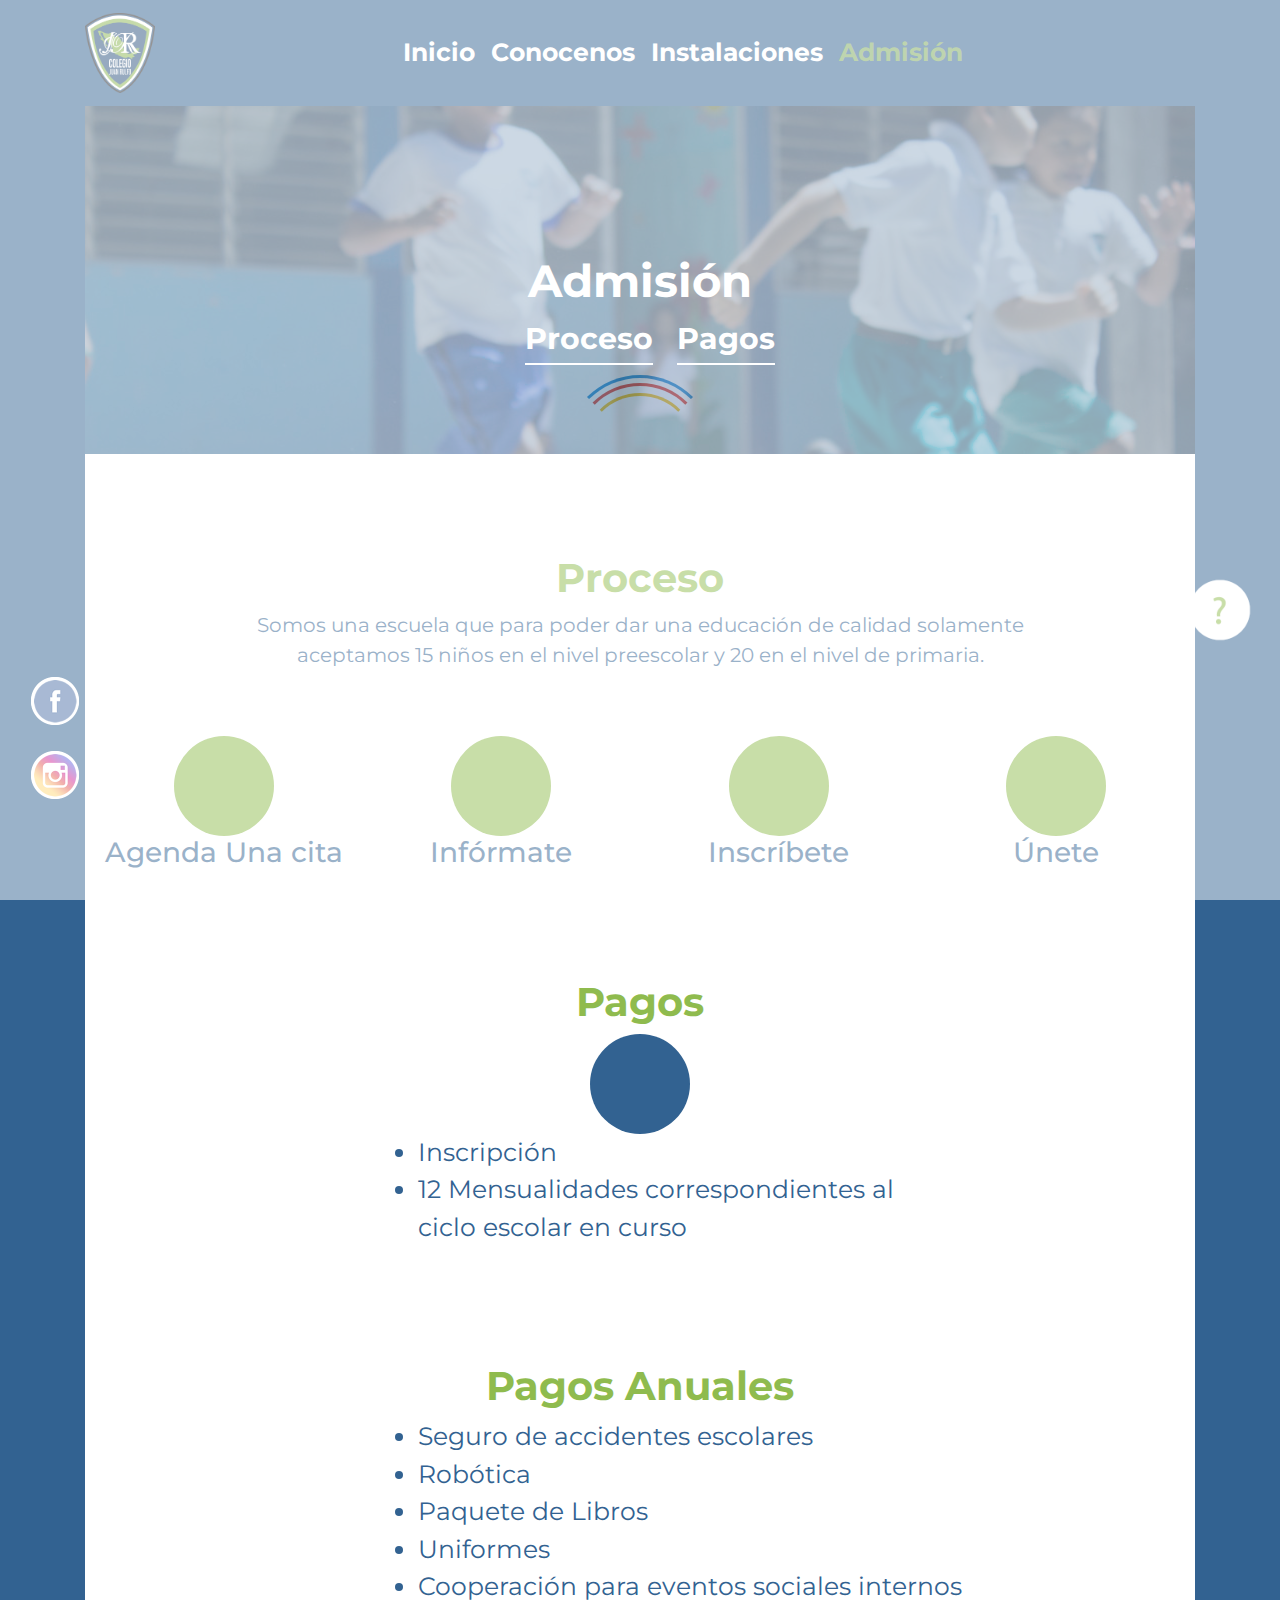
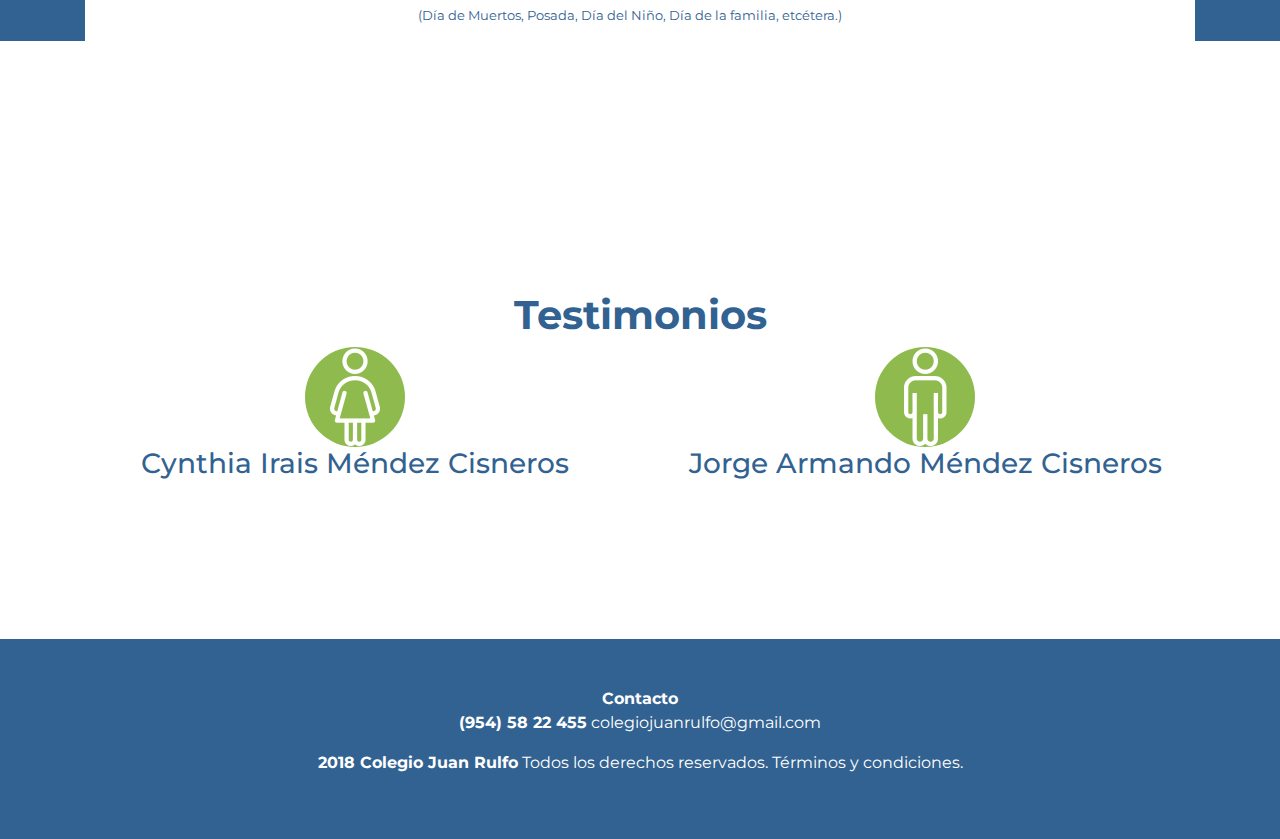
<file: admision.html>
<!DOCTYPE html>
<html lang="es">

  <head>

    <meta charset="utf-8">
    <meta name="viewport" content="width=device-width, initial-scale=1">
    <meta name="viewport" content="width=device-width, initial-scale=1, maximum-scale=1" />
    <meta name="description" content="">
    <meta name="author" content="">

    <title>Admición - Colegio Juan Rulfo</title>

    <!-- Bootstrap core CSS -->
    <link href="vendor/bootstrap/css/bootstrap.min.css" rel="stylesheet">
    <link href='https://fonts.googleapis.com/css?family=Montserrat' rel='stylesheet'>
    <link href='css/font-awesome.min.css' rel='stylesheet'>
    <link href="css/jquery-confirm.min.css" rel="stylesheet">
    <!-- Custom styles for this template -->
    <link href="css/scrolling-nav.css" rel="stylesheet">
    <style type="text/css">
      body {
        font-family: 'Montserrat';
      }
      .background-main{
        background-color:#326291;
      }
      section {
        padding: 150px 0;
      }

      #logo_main{
        margin-top: 80px;
      }

      header {
        margin-top: 80px;
        /*padding: 0px 0 100px;*/
      }
      
      div.fixed {
        position: fixed;
        bottom: 100px;
        right: 0;
        width: 200px;
        height: auto;
        display: none;
        background-color: white;
        z-index: 10;
        margin-right: 100px;
        -webkit-border-radius: 20px 20px 20px 20px;
        border-radius: 20px 20px 20px 20px;
      }
      div#social_networks{
        position: fixed;
        bottom: 100px;
        left:  30px;
        width: auto;
        height: auto;
        z-index: 10;
        
      }
      .imagen_redondeada{

        -webkit-border-radius: 20px 20px 20px 20px;
        border-radius: 20px 20px 20px 20px;
      }

      .bold_word{
        font-weight: bolder;
      }

      .main_green{
        color: rgb(143, 187, 78);
      }
      .main_blue{
        color: #326291;
      }
      .paragraph{
        margin-left: 100px;margin-right: 100px;font-size: 20px;

      }
      .title_paragraph{
        margin-top: 100px;font-weight: bolder;
      }
      .paragraph_collapsed{
        margin-left: 150px;margin-right: 150px;font-weight: bolder;
      }
      #btn_form{
        position: fixed;
        bottom: 250px;
        right:  20px;
        width: auto;
        height: auto;
        z-index: 10;
      }
      .testimony_title{
        color: #326291;
        
      }
      .testimony_title:hover{
        cursor: pointer;
      }

      .testimony_paragraph{
        font-size: 18px;
      }


      video {
        width: 100%;
        height: 400px;
      }

      #div_main{
        background-image: url(images/admicion.JPG);
        height: 350px;
        background-repeat: no-repeat;
        
      }
      
      input[type="text"]:focus,input[type="email"]:focus{
        border-color: rgb(143, 187, 78);
        box-shadow: 0 1px 1px rgba(0, 0, 0, 0.075) inset, 0 0 8px rgb(143, 187, 78);
        outline: 0 none;
      }
      textarea:focus{
        border-color: rgb(143, 187, 78) !important;
        box-shadow: 0 1px 1px rgba(0, 0, 0, 0.075) inset, 0 0 8px rgb(143, 187, 78) !important;
        outline: 0 none !important;
      }
      #terminos_condiciones:hover{
        cursor: pointer;
      }

      .images_escuela_verde{
        width: 300px;
      }
      .anclas_main{
        font-size: 30px;
        color: white;
        font-weight: bolder;
        margin-right: 20px;
      }
      .anclas_main:hover{
        text-decoration: none;
        font-size: 30px;
        color: white;
        font-weight: bolder;
        margin-right: 20px;
      }
      
      
      span.menu{
        display:inline-block;
        border-bottom:2px solid white;
        padding-bottom:2px;
      }
      .item_lista{
        font-size: 25px;
        color: #326291;
      }

        
    </style>
  </head>

  <body  >

    <!-- Navigation -->
    <!-- Navigation -->
    <nav class="navbar navbar-expand-sm navbar-dark fixed-top background-main" id="mainNav" >
      <div class="container">
          
         <a class="navbar-brand" href="#">
          <img src="images/logo.png" alt="Logo" style="width:70px;" id="logo_nav">
        </a>

        <button class="navbar-toggler" type="button" data-toggle="collapse" data-target="#navbarResponsive" aria-controls="navbarResponsive" aria-expanded="false" aria-label="Toggle navigation">
          <span class="navbar-toggler-icon"></span>
        </button>
      
      
        <div class="collapse navbar-collapse justify-content-center"  id="navbarResponsive">
          <ul class="navbar-nav" >
            <li class="nav-item ">
              <a class="nav-link"  href="index.html" style="color: white;font-size: 25px;font-weight: bold;" >Inicio</a>
            </li>
            <li class="nav-item">
              <a class="nav-link" href="conocenos.html" style="color: white;font-size: 25px;font-weight: bold;">Conocenos</a>
            </li>
            <li class="nav-item">
              <a class="nav-link" href="instalaciones.html" style="color: white;font-size: 25px;font-weight: bold;" >Instalaciones</a>
            </li>
            <li class="nav-item">
              <a class="nav-link" href="#" style="color: rgba(143,187,78,0.8);font-size: 25px;font-weight: bold;" >Admisión</a>
            </li>
            <li class="nav-item" id="item_contacto" style="display: none;">
              <a class="nav-link" href="#aux" style="color: white;font-size: 25px;font-weight: bold;" >Contacto</a>
            </li>
          </ul>
        </div>
          
        
      </div>
    </nav>
    
    <div id="page-loader"><span class="preloader-interior"></span></div>

    <div class="fixed" id="form_question">
      <form style="padding: 10px;" id="form_question_element">
        <div class="form-group">
          <p class="text-center main_blue"><b>¿Tienes alguna pregunta?</b></p>
          <!--<label for="exampleInputEmail1" class="text-center">Email address</label>-->
          <input type="text" class="form-control" aria-describedby="emailHelp" placeholder="Nombre" required="" id="nombre">
          <!--<small id="emailHelp" class="form-text text-muted">We'll never share your email with anyone else.</small>-->
        </div>
        <div class="form-group">
        
          <!--<label for="exampleInputEmail1" class="text-center">Email address</label>-->
          <input type="email" class="form-control" aria-describedby="emailHelp" placeholder="Email" required="" id="email">
          <!--<small id="emailHelp" class="form-text text-muted">We'll never share your email with anyone else.</small>-->
        </div>
        <div class="form-group">
          
          <textarea class="form-control" rows="3" style="resize: none;" required="" id="mensaje"></textarea>
          <!--<input type="email" class="form-control" id="exampleInputPassword1" placeholder="Password">-->
        </div>

        <div class="form-row text-center">
          <div class="col-12">
              <!--<a href="" class="main_blue" style="text-decoration: none;"><b>Enviar</b></a>-->
              <button type="submit" class="btn main_blue" >Enviar</button>
          </div>
       </div>
        
        
      </form>
    </div>

    <div id="social_networks">
      <a href="https://www.facebook.com/colegiojuanrulfomx/"><img src="images/face.png" class="rounded-circle mx-auto d-block" style="width: 50px;height: 50px;"></a>
      <br>
      <img src="images/instagram.png" class="rounded-circle mx-auto d-block" style="width: 50px;height: 50px;">
    </div>

    <a href="#top" class="btn" id="go_to_up" style="position: fixed;bottom: 10px;right:10px;background-color: white;display: none;z-index: 10;"><i class="fa fa-arrow-up" style="font-size:36px;color: #326291;"></i></a>
    
    <a href="##" id="btn_form"><img src="images/signo.png" class="rounded-circle mx-auto d-block" style="width: 80px;height: 80px;"></a>
    <br>



    <header class=" text-white background-main">
      <div class="container text-center" >
        <div class="row" >
          <div class="col-sm-12">
            <div class="container">
              <div class="row" id="div_main">
                <div class="col-sm-12" style="background-color: rgba(50, 98, 145,0.5);">
                  <h1 class="bold_word" style="margin-top: 150px;font-size: 45px;" id="title_instalaciones">Admisión</h1>
                  <ul>
                    <li style="display: inline-block;"><a href="#proceso" class="anclas_main"><span class="menu">Proceso</span></a></li>
                    <li style="display: inline-block;"><a href="#pagos" class="anclas_main"><span class="menu">Pagos</span></a></li>
                    
                  </ul>
                </div>
              </div>
            </div>
            
          </div>
        </div>
      </div>

      <div class="container">
        <div class="row" >
          <div class="col-12">
            <div class="container">
              <div class="row" style="background-color: white;" id="proceso">
                <div class="col-lg-12 col-sm-12">
                  <h1 class="main_green text-center title_paragraph">Proceso</h1>
                  <p class="paragraph main_blue text-center">Somos una escuela que para poder dar una educación de calidad solamente aceptamos 15 niños en el nivel preescolar y 20 en el nivel de primaria.</p>           
                </div>
              </div>
              
              <div class="row" style="background-color: white;padding-top: 50px;">
                <div class="col-md-3 text-center ">
                  <div class="rounded-circle mx-auto d-block" style="width: 100px;height: 100px;background-color: #8FBB4E;"></div>
                  <h3 class="text-center testimony_title" >Agenda Una cita</h3>
                </div>
                <div class="col-md-3 text-center ">
                  <div class="rounded-circle mx-auto d-block" style="width: 100px;height: 100px;background-color: #8FBB4E;"></div>
                  <h3 class="text-center testimony_title">Infórmate</h3>
                </div>
                <div class="col-md-3 text-center ">
                  <div class="rounded-circle mx-auto d-block" style="width: 100px;height: 100px;background-color: #8FBB4E;"></div>
                  <h3 class="text-center testimony_title">Inscríbete </h3>
                </div>
                <div class="col-md-3 text-center ">
                  <div class="rounded-circle mx-auto d-block" style="width: 100px;height: 100px;background-color: #8FBB4E;"></div>
                  <h3 class="text-center testimony_title" >Únete</h3>
                </div>
              </div>

              <div class="row" style="background-color: white;" id="pagos">
                <div class="col-12">
                  <h1 class="main_green text-center title_paragraph">Pagos</h1>
                </div>
              </div>
              <div class="row" style="background-color: white;">
                <div class="col align-self-center">
                  <div class="rounded-circle mx-auto d-block" style="width: 100px;height: 100px;background-color: #326291;"></div>
                  
                </div>
              </div>

              <div class="row" style="background-color: white;">
                <div class="col-md-6 offset-md-3">
                  <ul>
                    <li class="item_lista" >Inscripción</li>
                    <li class="item_lista">12 Mensualidades correspondientes al ciclo escolar en curso</li>
                  </ul>
                </div>
              </div>

              <div class="row" style="background-color: white;">
                <div class="col-12">
                  <h1 class="main_green text-center title_paragraph">Pagos Anuales</h1>
                </div>
              </div>
              <div class="row" style="background-color: white;">
                <div class="col-md-7 offset-md-3">
                  <ul>
                    <li class="item_lista" >Seguro de accidentes escolares</li>
                    <li class="item_lista">Robótica</li>
                    <li class="item_lista">Paquete de Libros</li>
                    <li class="item_lista">Uniformes</li>
                    <li class="item_lista">Cooperación para eventos sociales internos<p style="font-size: 13px;">(Día de Muertos, Posada, Día del Niño, Día de la familia, etcétera.)</p></li>
                  </ul>
                </div>
              </div>

              

            </div>  
          </div>
        </div>
      </div>
    </header>

    <section style="margin-top: 100px;" id="section_tes_inst">
      <div class="container">
        <h1 class="text-center main_blue" style="font-weight: bold;">Testimonios</h1>
        <div class="row">
          <div class="col-md-6 text-center">
            <img src="images/woman_icon.png" class="rounded-circle mx-auto d-block" style="width: 100px;height: 100px;background-color: #8FBB4E;">
            <h3 class="text-center testimony_title" id="testimony_one">Cynthia Irais Méndez Cisneros </h3>
            <!--<p class="text-center testimony_paragraph">Lorem ipsum dolor sit amet, consectetur adipisicing elit. Itaque totam cumque accusantium repellendus, illum, libero reiciendis est, explicabo obcaecati asperiores suscipit eum? Perferendis ipsa odio maxime, ullam, iste vero! Quis!<p>-->
          </div>
          <div class="col-md-6 text-center " id="aux">
            <img src="images/men_icon.png" class="rounded-circle mx-auto d-block" style="width: 100px;height: 100px;background-color: #8FBB4E;">
            <h3 class="text-center testimony_title" id="testimony_two">Jorge Armando Méndez Cisneros</h3>
            <!--<p class="text-center testimony_paragraph">Lorem ipsum dolor sit amet, consectetur adipisicing elit. Itaque totam cumque accusantium repellendus, illum, libero reiciendis est, explicabo obcaecati asperiores suscipit eum? Perferendis ipsa odio maxime, ullam, iste vero! Quis!<p>-->
          </div>
          <!--<div class="col-md-4 text-center">
            <img src="images/user.png" class="rounded-circle mx-auto d-block" style="width: 100px;height: 100px;">
            <h3 class="text-center testimony_title">Carolina Gal</h3>
            <p class="text-center testimony_paragraph">Lorem ipsum dolor sit amet, consectetur adipisicing elit. Itaque totam cumque accusantium repellendus, illum, libero reiciendis est, explicabo obcaecati asperiores suscipit eum? Perferendis ipsa odio maxime, ullam, iste vero! Quis!<p>
          </div>-->
        </div>
      </div>
    </section>

    
    <div class="container" style="display: none;margin-bottom: 30px;"  id="form_sm">
      <form id="form_question_element_xs">
      <div class="row">
        <div class="col-12">
          <div class="form-group">
            <p class="text-center main_blue"><b>¿Tienes alguna pregunta?</b></p>
            <!--<label for="exampleInputEmail1" class="text-center">Email address</label>-->
            <input type="text" class="form-control" id="nombre2" aria-describedby="emailHelp" placeholder="Nombre" required="">
            <!--<small id="emailHelp" class="form-text text-muted">We'll never share your email with anyone else.</small>-->
          </div>
        </div>
        <div class="col-12">
          <div class="form-group">
            <!--<label for="exampleInputEmail1" class="text-center">Email address</label>-->
            <input type="email" class="form-control" id="email2" aria-describedby="emailHelp" placeholder="Email" required="">
            <!--<small id="emailHelp" class="form-text text-muted">We'll never share your email with anyone else.</small>-->
          </div>
        </div>
        <div class="col-12">
          <div class="form-group">
        
            <textarea class="form-control" rows="3" id="mensaje2" style="resize: none;"></textarea>
            <!--<input type="email" class="form-control" id="exampleInputPassword1" placeholder="Password">-->
          </div>
        </div>
        <div class="col-12">
          <div class="form-row text-center">
            <div class="col-12">

                <button type="submit"class="main_blue">Enviar</button>
            </div>
         </div>
        </div>
      </div>
      </form>
    </div>
    
    
    


        

        

    

    <!-- Footer -->
    <footer class="py-5 background-main">
      <div class="container">
        <p class="m-0 text-center text-white font-weight-bold">Contacto</p>
        <p class="text-center text-white"><strong>(954) 58 22 455</strong> colegiojuanrulfo@gmail.com</p>
        <p class="text-center text-white" id="terminos_condiciones"><strong>2018 Colegio Juan Rulfo</strong> Todos los derechos reservados. Términos y condiciones.</p>

              
          
      <p class="text-center" id="social_networks_sm" style="display: none;"><a href="https://www.facebook.com/colegiojuanrulfomx/"><img src="images/face.png" style="width: 50px;height: 50px;"></a>a><img src="images/instagram.png" style="width: 50px;height: 50px;"></p>
            
            
          
        
        
        
      
        <!--<p class="m-0 text-center text-white">Copyright &copy; Your Website 2017</p>-->
      </div>
      <!-- /.container -->
    </footer>



    <!--Modales-->

    <div class="modal fade" id="modalVideo" tabindex="-1" role="dialog" aria-labelledby="exampleModalCenterTitle" aria-hidden="true">
      <div class="modal-dialog modal-dialog-centered" role="document">
        <div class="modal-content">
          <div class="modal-header">
            <h5 class="modal-title" id="exampleModalLongTitle"></h5>
            <button type="button" class="close" data-dismiss="modal" aria-label="Close">
              <span aria-hidden="true">&times;</span>
            </button>
          </div>
          <div class="modal-body">
            <video width="400" controls id="video_testimonio" autoplay="" >
              <source src="" type="video/mp4">
              Your browser does not support HTML5 video.
            </video>
          </div>
          <!--<div class="modal-footer">
            <button type="button" class="btn btn-secondary" data-dismiss="modal">Close</button>
            <button type="button" class="btn btn-primary">Save changes</button>
          </div>-->
        </div>
      </div>
    </div>


    <div class="modal fade bd-example-modal-lg" tabindex="-1" role="dialog" aria-labelledby="myLargeModalLabel" aria-hidden="true" id="modalTerminos">
      <div class="modal-dialog modal-lg">
        <div class="modal-content">
          <div class="modal-header">
            <h5 class="modal-title" id="exampleModalLongTitle">AVISO DE PRIVACIDAD COLEGIO JUAN RULFO</h5>
            <button type="button" class="close" data-dismiss="modal" aria-label="Close">
              <span aria-hidden="true">&times;</span>
            </button>
          </div>
          <div class="modal-body">
            <div class="container">
              <div class="row">
                <div class="col-12">
                  <h1>Centro Escolar Juan Rulfo SC</h1>
                  <h3>Departamento de Sistemas y Tecnologías de la Información</h3>
                  <h5 class="text-justify">En cumplimiento con la Ley Federal de Protección de Datos Personales en Posesión de los Particulares y con el fin de Asegurar la protección y privacidad de los datos personales, así como regular el acceso, rectificación, cancelación y oposición del manejo de los mismos EL CENTRO ESCOLAR JUAN RULFO SC. en sus niveles de Preescolar y Primaria establece el siguiente:</h5>
                </div>
              </div>
              <div class="row">
                <div class="col-12">
                  <h3>Aviso de Privacidad para uso de fotos y videos</h3>
                  <h5 class="text-justify">CENTRO ESCOLAR JUAN RULFO SC. con domicilio en Calle Oceano Pacífico S/N Colonia Granjas del Pescador C.P. 71980 Puerto Escondido Oaxaca, es responsable de realizar fotografías y/o videos de sus alumnos, así como de sus padres o tutores. Estas fotografías y videos podrán ser publicados en la página web, redes sociales como Youtube, Facebook, Twitter e Instagram folletos y/o anuncios publicitarios. El uso de estas fotografías y videos es únicamente promocional para el Centro Escolar Juan Rulfo SC. Las personas cuyas fotografías o videos sean publicadas, no tendrán derecho a reclamar compensación económica alguna por el uso de su imagen.</h5>
                  <h5 class="text-justify">
                    Asimismo, le informamos las fotografías y videos podrán ser transferidas a personas distintas al CENTRO ESCOLAR JUAN RULFO SC. En ese sentido, las fotografías y videos podrán ser compartidos con medios de comunicación impresos y digitales, y páginas dedicadas a la promoción de colegios, con el fin de promocionar al CENTRO ESCOLAR JUAN RULFO SC. Si usted no manifiesta su oposición para que se publiquen y transfieran fotos y videos de usted y/o de sus hijos o menores bajo su tutela, se entenderá que ha otorgado su consentimiento para ello.
                  </h5>
                  <h5 class="text-justify">
                    Usted tiene derecho de oponerse al uso de su imagen, o de sus hijos o menores bajo su tutela, así como de oponerse al tratamiento de la misma o revocar el consentimiento que para tal fin nos haya otorgado, a través de los procedimientos que hemos implementado. Para tal motivo, usted deberá dirigir una carta firmada exponiendo los motivos de la oposición, a la dirección académica del CENTRO ESCOLAR JUAN RULFO SC. Si usted se opone al uso de su imagen, o de sus hijos o menores bajo su tutela  el CENTRO ESCOLAR JUAN RULFO SC. tendrá la obligación de omitir de toda publicación sus fotos y videos, a partir de la fecha en la que usted lo exprese por escrito. Esta acción no aplicará retroactivamente a publicaciones anteriores a la fecha en la que usted lo exprese por escrito.
                  </h5>
                </div>
              </div>
            </div>
          </div>
          
        </div>
      </div>
    </div>

    <!-- Bootstrap core JavaScript -->
    
    <script src="vendor/jquery/jquery.min.js"></script>
    <script src="vendor/bootstrap/js/bootstrap.bundle.min.js"></script>
    <script src="js/jquery-confirm.min.js"></script>
    <!-- Plugin JavaScript -->
    <!--<script src="vendor/jquery-easing/jquery.easing.min.js"></script>-->
    <!--<script src="https://vjs.zencdn.net/7.2.3/video.js"></script>-->
    <script src="js/main.js"></script>

    <script type="text/javascript">
      

      
    </script>

  </body>

</html>
</file>
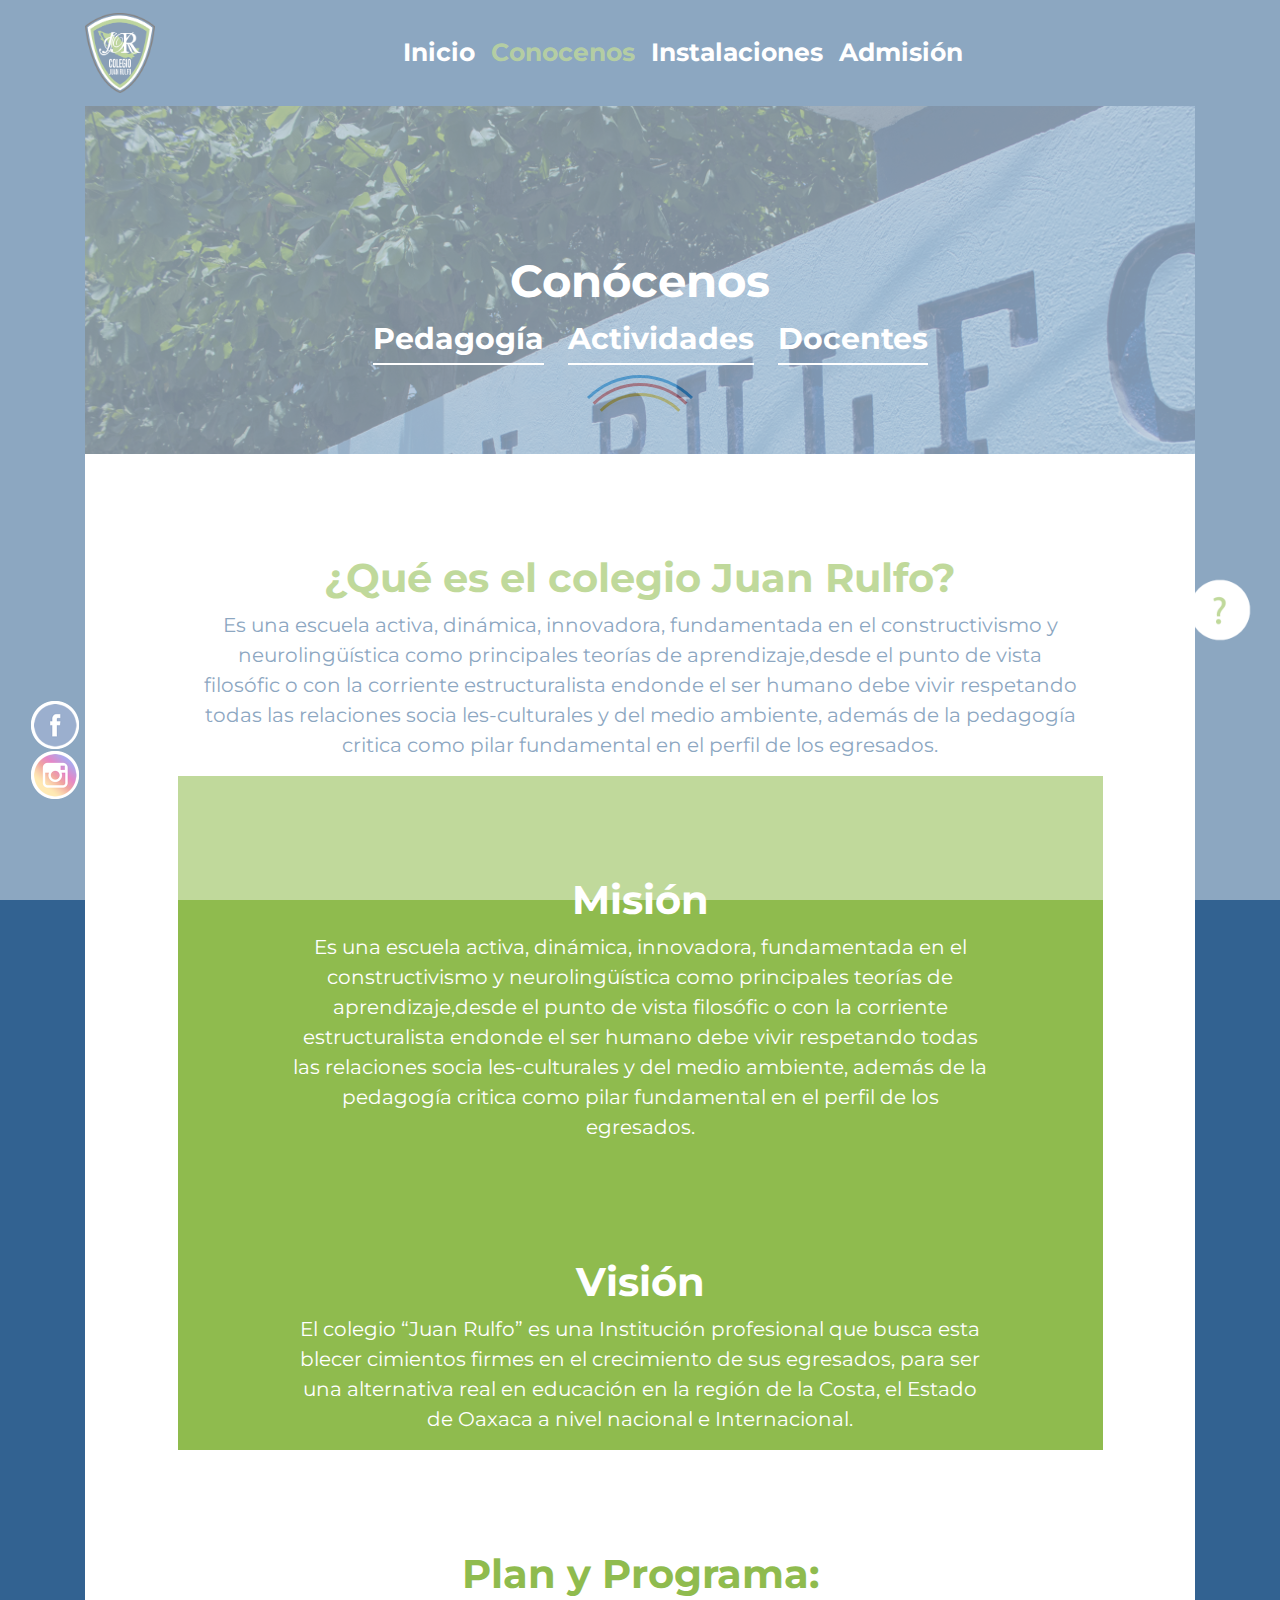
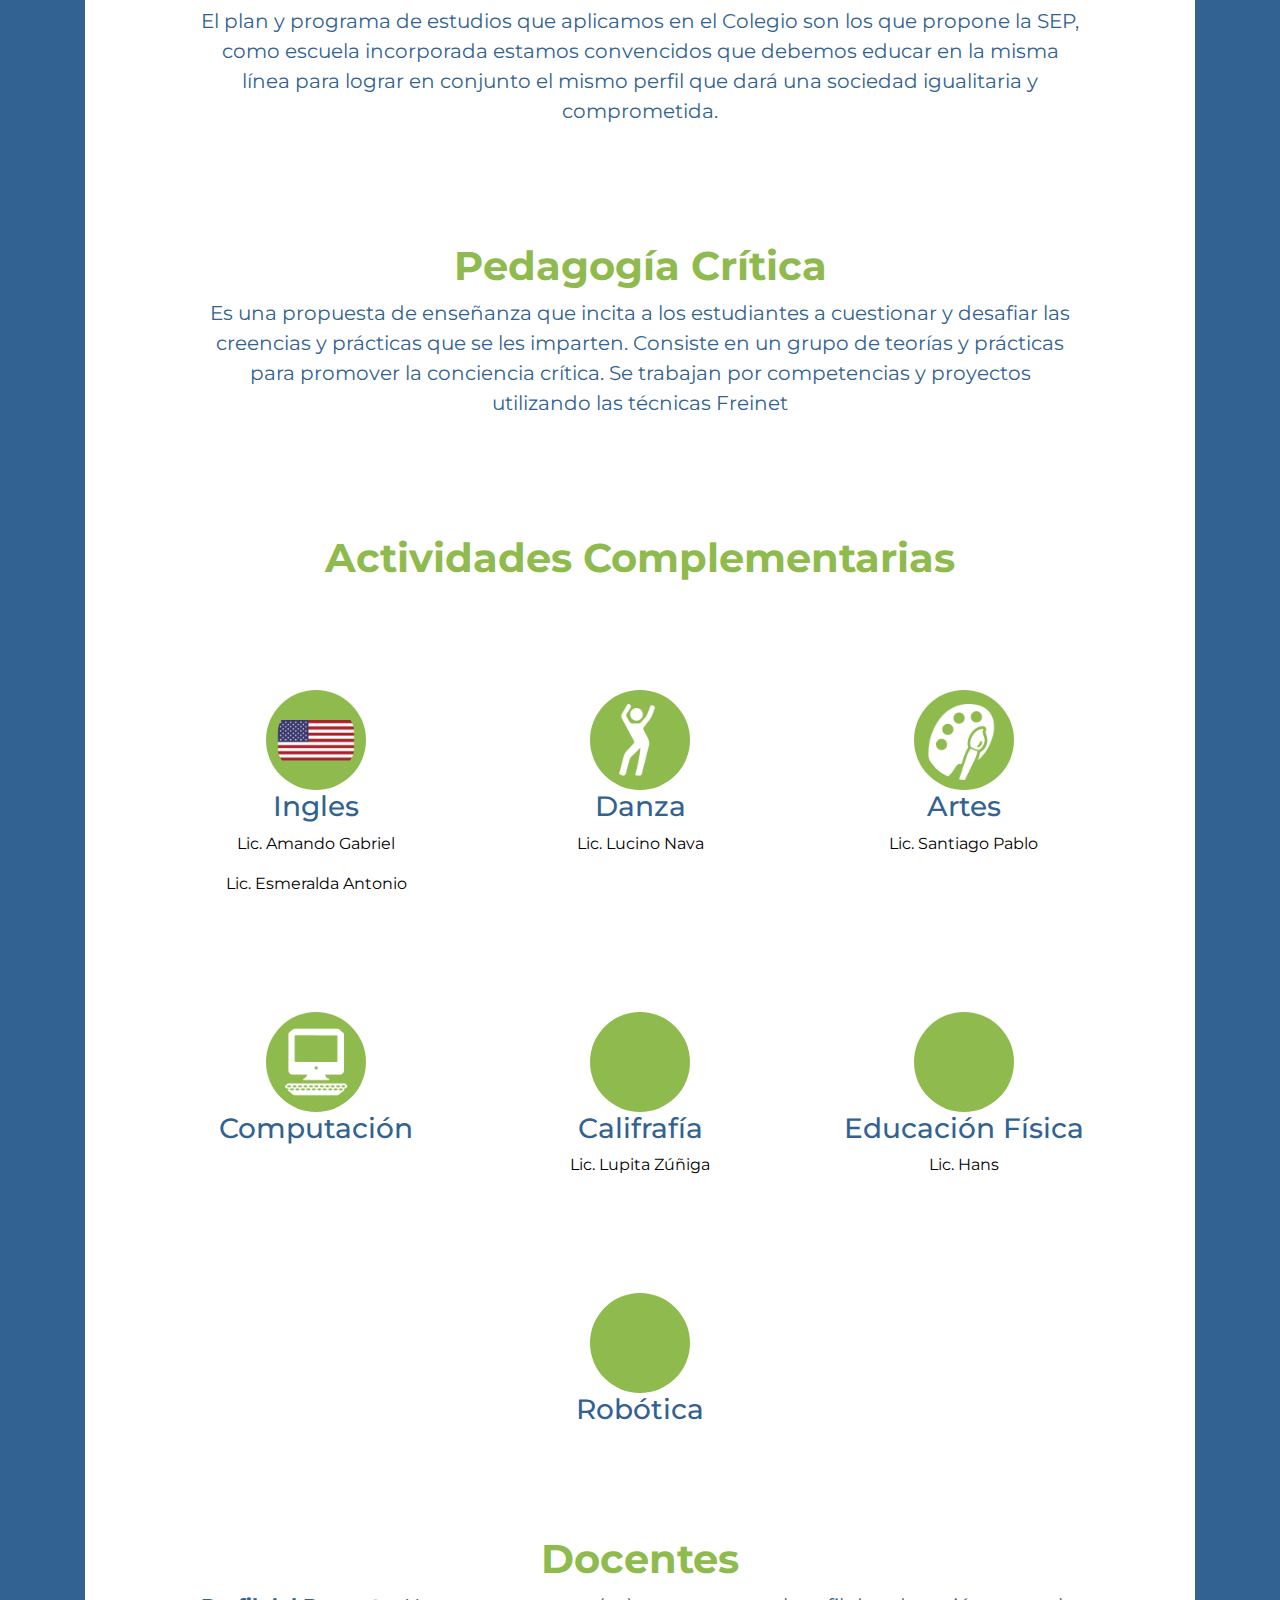
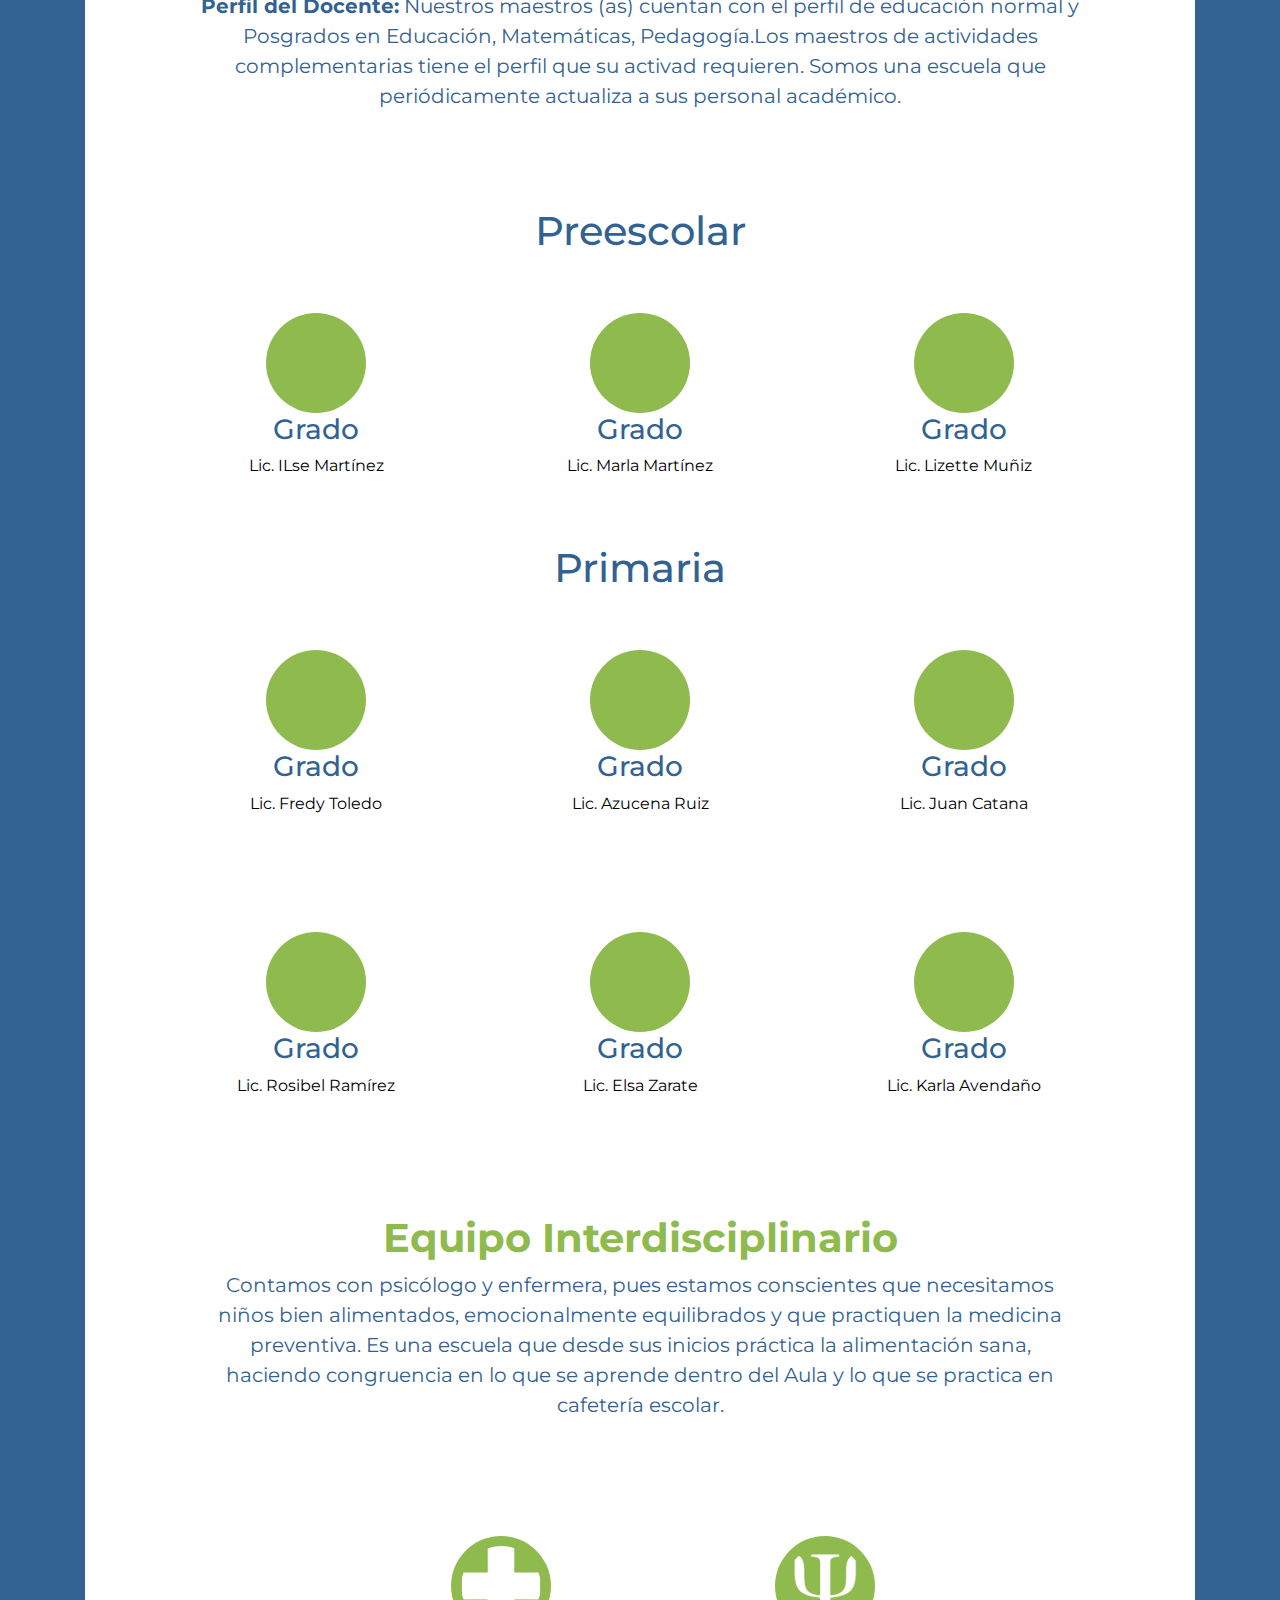
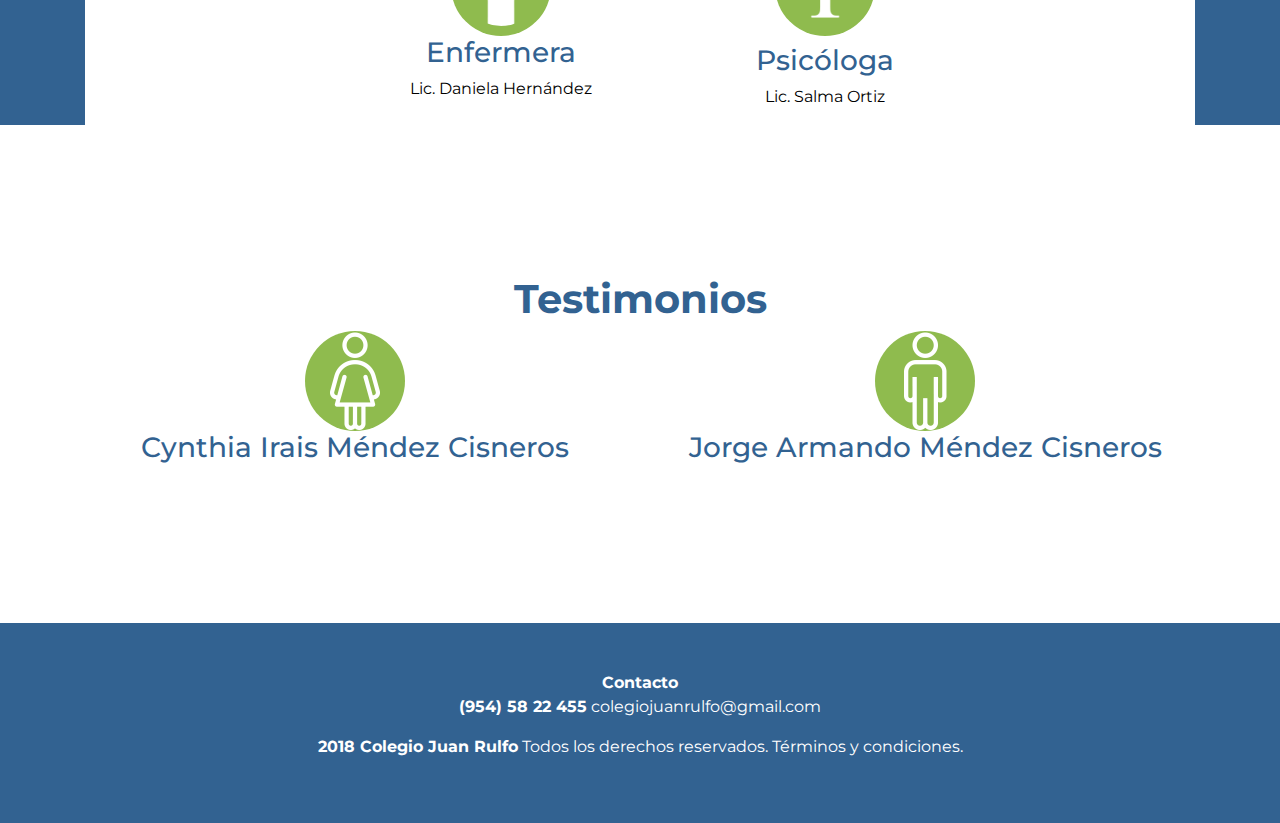
<file: conocenos.html>
<!DOCTYPE html>
<html lang="en">

  <head>

    <meta charset="utf-8">
    <meta name="viewport" content="width=device-width, initial-scale=1">
    <meta name="viewport" content="width=device-width, initial-scale=1, maximum-scale=1" />
    <meta name="description" content="">
    <meta name="author" content="">

    <title>Conocenos - Colegio Juan Rulfo</title>

    <!-- Bootstrap core CSS -->
    <link href="vendor/bootstrap/css/bootstrap.min.css" rel="stylesheet">
    <link href='https://fonts.googleapis.com/css?family=Montserrat' rel='stylesheet'>
    <link href='css/font-awesome.min.css' rel='stylesheet'>
    <link href="css/jquery-confirm.min.css" rel="stylesheet">

    <!-- Custom styles for this template -->
    <link href="css/scrolling-nav.css" rel="stylesheet">
    <style type="text/css">
      body {
        font-family: 'Montserrat';
      }
      .background-main{
        background-color:#326291;
      }
      section {
        padding: 150px 0;
      }

      #logo_main{
        margin-top: 80px;
      }

      header {
        margin-top: 80px;
        /*padding: 0px 0 100px;*/
      }
      
      div.fixed {
        position: fixed;
        bottom: 100px;
        right: 0;
        width: 200px;
        height: auto;
        display: none;
        background-color: white;
        z-index: 10;
        margin-right: 100px;
        -webkit-border-radius: 20px 20px 20px 20px;
        border-radius: 20px 20px 20px 20px;
      }
      div#social_networks{
        position: fixed;
        bottom: 100px;
        left:  30px;
        width: auto;
        height: auto;
        z-index: 10;
        
      }
      .imagen_redondeada{

        -webkit-border-radius: 20px 20px 20px 20px;
        border-radius: 20px 20px 20px 20px;
      }

      .bold_word{
        font-weight: bolder;
      }

      .main_green{
        color: rgb(143, 187, 78);
      }
      .main_blue{
        color: #326291;
      }
      .paragraph{
        margin-left: 100px;margin-right: 100px;font-size: 20px;

      }
      .title_paragraph{
        margin-top: 100px;font-weight: bolder;
      }
      .paragraph_collapsed{
        margin-left: 150px;margin-right: 150px;font-weight: bolder;
      }
      #btn_form{
        position: fixed;
        bottom: 250px;
        right:  20px;
        width: auto;
        height: auto;
        z-index: 10;
      }
      .testimony_title{
        color: #326291;
        
      }
      .testimony_title:hover{
        cursor: pointer;
      }

      .testimony_paragraph{
        font-size: 18px;
      }


      video {
        width: 100%;
        height: 400px;
      }

      #div_main{
        background-image: url(images/main.png);
        height: 350px;
        background-repeat: no-repeat;
        
      }
      
      input[type="text"]:focus,input[type="email"]:focus{
        border-color: rgb(143, 187, 78);
        box-shadow: 0 1px 1px rgba(0, 0, 0, 0.075) inset, 0 0 8px rgb(143, 187, 78);
        outline: 0 none;
      }
      textarea:focus{
        border-color: rgb(143, 187, 78) !important;
        box-shadow: 0 1px 1px rgba(0, 0, 0, 0.075) inset, 0 0 8px rgb(143, 187, 78) !important;
        outline: 0 none !important;
      }
      #terminos_condiciones:hover{
        cursor: pointer;
      }

      .images_escuela_verde{
        width: 300px;
      }
      .anclas_main{
        font-size: 30px;
        color: white;
        font-weight: bolder;
        margin-right: 20px;
      }
      .anclas_main:hover{
        text-decoration: none;
        font-size: 30px;
        color: white;
        font-weight: bolder;
        margin-right: 20px;
      }
      span.menu{
        display:inline-block;
        border-bottom:2px solid white;
        padding-bottom:2px;
      }
    </style>
  </head>

  <body>

    <!-- Navigation -->
    <!-- Navigation -->
    <nav class="navbar navbar-expand-sm navbar-dark fixed-top background-main" id="mainNav" >
      <div class="container">
          
         <a class="navbar-brand" href="#">
          <img src="images/logo.png" alt="Logo" style="width:70px;" id="logo_nav">
        </a>

        <button class="navbar-toggler" type="button" data-toggle="collapse" data-target="#navbarResponsive" aria-controls="navbarResponsive" aria-expanded="false" aria-label="Toggle navigation">
          <span class="navbar-toggler-icon"></span>
        </button>
      
      
        <div class="collapse navbar-collapse justify-content-center"  id="navbarResponsive">
          <ul class="navbar-nav" >
            <li class="nav-item ">
              <a class="nav-link"  href="index.html" style="color: white;font-size: 25px;font-weight: bold;" >Inicio</a>
            </li>
            <li class="nav-item">
              <a class="nav-link" href="#" style="color: rgba(143,187,78,0.8);font-size: 25px;font-weight: bold;" >Conocenos</a>
            </li>
            <li class="nav-item">
              <a class="nav-link" href="instalaciones.html" style="color: white;font-size: 25px;font-weight: bold;">Instalaciones</a>
            </li>
            <li class="nav-item">
              <a class="nav-link" href="admision.html" style="color: white;font-size: 25px;font-weight: bold;" >Admisión</a>
            </li>
            <li class="nav-item" id="item_contacto" style="display: none;">
              <a class="nav-link" href="#aux" style="color: white;font-size: 25px;font-weight: bold;" >Contacto</a>
            </li>
          </ul>
        </div>
          
        
      </div>
    </nav>
    
    <div id="page-loader"><span class="preloader-interior"></span></div>

    <div class="fixed" id="form_question">
      <form style="padding: 10px;" id="form_question_element">
        <div class="form-group">
          <p class="text-center main_blue"><b>¿Tienes alguna pregunta?</b></p>
          <!--<label for="exampleInputEmail1" class="text-center">Email address</label>-->
          <input type="text" class="form-control" aria-describedby="emailHelp" placeholder="Nombre" required="" id="nombre">
          <!--<small id="emailHelp" class="form-text text-muted">We'll never share your email with anyone else.</small>-->
        </div>
        <div class="form-group">
        
          <!--<label for="exampleInputEmail1" class="text-center">Email address</label>-->
          <input type="email" class="form-control" aria-describedby="emailHelp" placeholder="Email" required="" id="email">
          <!--<small id="emailHelp" class="form-text text-muted">We'll never share your email with anyone else.</small>-->
        </div>
        <div class="form-group">
          
          <textarea class="form-control" rows="3" style="resize: none;" required="" id="mensaje"></textarea>
          <!--<input type="email" class="form-control" id="exampleInputPassword1" placeholder="Password">-->
        </div>

        <div class="form-row text-center">
          <div class="col-12">
              <!--<a href="" class="main_blue" style="text-decoration: none;"><b>Enviar</b></a>-->
              <button type="submit" class="btn main_blue" >Enviar</button>
          </div>
       </div>
        
        
      </form>
    </div>

    <div id="social_networks">
      <a href="https://www.facebook.com/colegiojuanrulfomx/"><img src="images/face.png" class="rounded-circle mx-auto d-block" style="width: 50px;height: 50px;"></a>
      <img src="images/instagram.png" class="rounded-circle mx-auto d-block" style="width: 50px;height: 50px;">
    </div>

    
    <a href="##" id="btn_form"><img src="images/signo.png" class="rounded-circle mx-auto d-block" style="width: 80px;height: 80px;"></a>
    <br>

    <a href="#top" class="btn" id="go_to_up" style="position: fixed;bottom: 10px;right:10px;background-color: white;display: none;z-index: 10;"><i class="fa fa-arrow-up" style="font-size:36px;color: #326291;"></i></a>

    <header class=" text-white background-main">
      <div class="container text-center" >
        <div class="row" >
          <div class="col-sm-12">
            <div class="container">
              <div class="row" id="div_main">
                <div class="col-sm-12" style="background-color: rgba(50, 98, 145,0.5);">
                  <h1 class="bold_word" style="margin-top: 150px;font-size: 45px;">Conócenos</h1>
                  <ul>
                    <li style="display: inline-block;"><a href="#pedagogia" class="anclas_main"><span class="menu">Pedagogía</span></a></li>
                    <li style="display: inline-block;"><a href="#actividades" class="anclas_main"><span class="menu">Actividades</span></a></li>
                    <li style="display: inline-block;"><a href="#docentes" class="anclas_main"><span class="menu">Docentes</span></a></li>
                    
                  </ul>
                </div>
              </div>
            </div>
            
          </div>
        </div>
      </div>

      <div class="container" >
        <div class="row" >
          <div class="col-12">
            <div class="container">
              <div class="row" style="background-color: white;">
                <div class="col-sm-12">
                  <h1 class="main_green text-center title_paragraph">¿Qué es el colegio Juan Rulfo?</h1>
                  <p class="paragraph main_blue text-center">Es una escuela activa, dinámica, innovadora, fundamentada en el constructivismo y neurolingüística como principales teorías de aprendizaje,desde el punto de vista filosófic o con la corriente estructuralista endonde el ser humano debe vivir respetando todas las relaciones socia les-culturales y del medio ambiente, además de la pedagogía critica como pilar fundamental en el perfil de los egresados.</p>      
                </div>
              </div>
              <div class="row" style="background-color: white;">
                <div class="col-md-10 offset-md-1 col-sm-12" style="background-color: rgb(143,187,78 );">
                  <h1 class="text-center title_paragraph">Misión</h1>
                  <p class="paragraph  text-center">Es una escuela activa, dinámica, innovadora, fundamentada en el constructivismo y neurolingüística como principales teorías de aprendizaje,desde el punto de vista filosófic o con la corriente estructuralista endonde el ser humano debe vivir respetando todas las relaciones socia les-culturales y del medio ambiente, además de la pedagogía critica como pilar fundamental en el perfil de los egresados.</p>      
                </div>
              </div>
              <div class="row" style="background-color: white;">
                <div class="col-md-10 offset-md-1 col-sm-12" style="background-color: rgba(143,187,78 );">
                  <h1 class="text-center title_paragraph">Visión</h1>
                  <p class="paragraph  text-center">El colegio “Juan Rulfo” es una Institución profesional que busca esta blecer cimientos firmes en el crecimiento de sus egresados, para ser una alternativa real en educación en la región de la Costa, el Estado de Oaxaca a nivel nacional e Internacional.</p>      
                </div>
              </div>

              <div class="row" style="background-color: white;">
                <div class="col-sm-12">
                  <h1 class="main_green text-center title_paragraph">Plan y Programa:</h1>
                  <p class="paragraph main_blue text-center">El plan y programa de estudios que aplicamos en el Colegio son los que propone la SEP, como escuela incorporada estamos convencidos que debemos educar en la misma línea para lograr en conjunto el mismo perfil que dará una sociedad igualitaria y comprometida.</p>      
                </div>
              </div>

              <div class="row" style="background-color: white;" id="pedagogia">
                <div class="col-sm-12">
                  <h1 class="main_green text-center title_paragraph">Pedagogía Crítica</h1>
                  <p class="paragraph main_blue text-center">Es una propuesta de enseñanza que incita a los estudiantes a cuestionar y desafiar las creencias y prácticas que se les imparten. Consiste en un grupo de teorías y prácticas para promover la conciencia crítica. Se trabajan por competencias y proyectos utilizando las técnicas Freinet</p>      
                </div>
              </div>

              <div class="row" style="background-color: white;" id="actividades">
                <div class="col-12">
                  <h1 class="text-center main_green title_paragraph" >Actividades Complementarias</h1>
                </div>
              </div>
              <div class="row" style="background-color: white;padding-top: 100px;">
                <div class="col-md-3 offset-md-1 text-center">
                  <!--<div class="rounded-circle mx-auto d-block" style="width: 100px;height: 100px;background-color: #8FBB4E;"></div>-->
                  <img src="images/english_icon.png" class="rounded-circle mx-auto d-block" style="width: 100px;height: 100px;padding:10px;background-color: #8FBB4E;">
                  <h3 class="text-center testimony_title" >Ingles</h3>
                  <p class="text-center" style="color: black;">Lic. Amando Gabriel<p>
                  <p class="text-center" style="color: black;">Lic. Esmeralda Antonio<p> 
                </div>
                <div class="col-md-4 text-center">
                  <img src="images/danza_icon.png" class="rounded-circle mx-auto d-block" style="width: 100px;height: 100px;padding:10px;background-color: #8FBB4E;">
                  <h3 class="text-center testimony_title">Danza</h3>
                  <p class="text-center" style="color: black;">Lic. Lucino Nava<p>
                  
                </div>
                <div class="col-md-3 text-center">
                  <img src="images/arte_icon.png" class="rounded-circle mx-auto d-block" style="width: 100px;height: 100px;padding:10px;background-color: #8FBB4E;">
                  <h3 class="text-center testimony_title" >Artes</h3>
                  <p class="text-center" style="color: black;">Lic. Santiago Pablo<p>
                  
                </div>
              </div>

              <div class="row" style="background-color: white;padding-top: 100px;">
                <div class="col-md-3 offset-md-1 text-center">
                  <img src="images/computer_icon.png" class="rounded-circle mx-auto d-block" style="width: 100px;height: 100px;padding:10px;background-color: #8FBB4E;">
                  <h3 class="text-center testimony_title" >Computación</h3>
                  
                </div>
                <div class="col-md-4 text-center">
                  <div class="rounded-circle mx-auto d-block" style="width: 100px;height: 100px;background-color: #8FBB4E;"></div>
                  <h3 class="text-center testimony_title">Califrafía</h3>
                  <p class="text-center" style="color: black;">Lic. Lupita Zúñiga<p>
                  
                </div>
                <div class="col-md-3 text-center">
                  <div class="rounded-circle mx-auto d-block" style="width: 100px;height: 100px;background-color: #8FBB4E;"></div>
                  <h3 class="text-center testimony_title" >Educación Física</h3>
                  <p class="text-center" style="color: black;">Lic. Hans<p>
                  
                </div>
              </div>

              <div class="row" style="background-color: white;padding-top: 100px;">
                <div class="col align-self-center">
                  <div class="rounded-circle mx-auto d-block" style="width: 100px;height: 100px;background-color: #8FBB4E;"></div>
                  <h3 class="text-center testimony_title" >Robótica</h3>
                </div>
                
              </div>

              <div class="row" style="background-color: white;" id="docentes">
                <div class="col-sm-12">
                  <h1 class="main_green text-center title_paragraph">Docentes</h1>
                  <p class="paragraph main_blue text-center"><strong>Perfil del Docente:</strong> Nuestros maestros (as) cuentan con el perfil de educación normal y Posgrados en Educación, Matemáticas, Pedagogía.Los maestros de actividades complementarias tiene el perfil que su activad requieren. Somos una escuela que periódicamente actualiza a sus personal académico.</p>      
                </div>
              </div>

              <div class="row" style="background-color: white;padding-top: 80px;">
                <div class="col-12">
                  <h1 class="text-center main_green testimony_title">Preescolar</h1>
                </div>
              </div>
              <div class="row" style="background-color: white;padding-top: 50px;">
                <div class="col-md-3 offset-md-1 text-center">
                  <div class="rounded-circle mx-auto d-block" style="width: 100px;height: 100px;background-color: #8FBB4E;"></div>
                  <h3 class="text-center testimony_title" >Grado</h3>
                  <p class="text-center" style="color: black;">Lic. ILse Martínez<p>
                </div>
                <div class="col-md-4 text-center">
                  <div class="rounded-circle mx-auto d-block" style="width: 100px;height: 100px;background-color: #8FBB4E;"></div>
                  <h3 class="text-center testimony_title">Grado</h3>
                  <p class="text-center" style="color: black;">Lic. Marla Martínez<p>
                  
                </div>
                <div class="col-md-3 text-center">
                  <div class="rounded-circle mx-auto d-block" style="width: 100px;height: 100px;background-color: #8FBB4E;"></div>
                  <h3 class="text-center testimony_title" >Grado</h3>
                  <p class="text-center" style="color: black;">Lic. Lizette Muñiz<p>
                  
                </div>
              </div>

              <div class="row" style="background-color: white;padding-top: 50px;">
                <div class="col-12">
                  <h1 class="text-center main_green testimony_title">Primaria</h1>
                </div>
              </div>

              <div class="row" style="background-color: white;padding-top: 50px;">
                <div class="col-md-3 offset-md-1 text-center">
                  <div class="rounded-circle mx-auto d-block" style="width: 100px;height: 100px;background-color: #8FBB4E;"></div>
                  <h3 class="text-center testimony_title" >Grado</h3>
                  <p class="text-center" style="color: black;">Lic. Fredy Toledo<p>
                </div>
                <div class="col-md-4 text-center">
                  <div class="rounded-circle mx-auto d-block" style="width: 100px;height: 100px;background-color: #8FBB4E;"></div>
                  <h3 class="text-center testimony_title">Grado</h3>
                  <p class="text-center" style="color: black;">Lic. Azucena Ruiz<p>
                  
                </div>
                <div class="col-md-3 text-center">
                  <div class="rounded-circle mx-auto d-block" style="width: 100px;height: 100px;background-color: #8FBB4E;"></div>
                  <h3 class="text-center testimony_title" >Grado</h3>
                  <p class="text-center" style="color: black;">Lic. Juan Catana<p>
                  
                </div>
              </div>

              <div class="row" style="background-color: white;padding-top: 100px;">
                <div class="col-md-3 offset-md-1 text-center">
                  <div class="rounded-circle mx-auto d-block" style="width: 100px;height: 100px;background-color: #8FBB4E;"></div>
                  <h3 class="text-center testimony_title" >Grado</h3>
                  <p class="text-center" style="color: black;">Lic. Rosibel Ramírez<p>
                </div>
                <div class="col-md-4 text-center">
                  <div class="rounded-circle mx-auto d-block" style="width: 100px;height: 100px;background-color: #8FBB4E;"></div>
                  <h3 class="text-center testimony_title">Grado</h3>
                  <p class="text-center" style="color: black;">Lic. Elsa Zarate<p>
                  
                </div>
                <div class="col-md-3 text-center">
                  <div class="rounded-circle mx-auto d-block" style="width: 100px;height: 100px;background-color: #8FBB4E;"></div>
                  <h3 class="text-center testimony_title" >Grado</h3>
                  <p class="text-center" style="color: black;">Lic. Karla Avendaño<p>
                  
                </div>
              </div>

              <div class="row" style="background-color: white;">
                <div class="col-sm-12">
                  <h1 class="main_green text-center title_paragraph">Equipo Interdisciplinario</h1>
                  <p class="paragraph main_blue text-center">Contamos con psicólogo y enfermera, pues estamos conscientes que necesitamos niños bien alimentados, emocionalmente equilibrados y que practiquen la medicina preventiva. Es una escuela que desde sus inicios práctica la alimentación sana, haciendo congruencia en lo que se aprende dentro del Aula y lo que se practica en cafetería escolar.</p>      
                </div>
              </div>

              <div class="row" style="background-color: white;padding-top: 100px;">
                <div class="offset-md-3 col-md-3 text-center">
                  <img src="images/enfermeria_icon.png" class="rounded-circle mx-auto d-block" style="width: 100px;height: 100px;padding:10px;background-color: #8FBB4E;">
                  <h3 class="text-center testimony_title" >Enfermera</h3>
                  <p class="text-center" style="color: black;">Lic. Daniela Hernández<p>
                </div>
                <div class="col-md-4 text-center">
                  <img src="images/psicologia_icon.png" class="rounded-circle mx-auto d-block" style="width: 100px;height: 100px;padding:10px;background-color: #8FBB4E;">
                  <h3 class="text-center" style="color: blue;"></h3>
                  <h3 class="text-center testimony_title" >Psicóloga</h3>
                  <p class="text-center" style="color: black;">Lic. Salma Ortiz<p>
                </div>
                
              </div>

            </div>  
          </div>
        </div>
      </div>
    </header>

    <section>
      <div class="container" >
        <h1 class="text-center main_blue" style="font-weight: bold;">Testimonios</h1>
        <div class="row">
          <div class="col-md-6 text-center">
            <!--<div class="rounded-circle mx-auto d-block" style="width: 100px;height: 100px;background-color: #8FBB4E;"></div>-->
            <img src="images/woman_icon.png" class="rounded-circle mx-auto d-block" style="width: 100px;height: 100px;background-color: #8FBB4E;">
            <h3 class="text-center testimony_title" id="testimony_one">Cynthia Irais Méndez Cisneros </h3>
            
          </div>
          <div class="col-md-6 text-center " id="aux">
            <!--<div class="rounded-circle mx-auto d-block" style="width: 100px;height: 100px;background-color: #8FBB4E;"></div>-->
            <img src="images/men_icon.png" class="rounded-circle mx-auto d-block" style="width: 100px;height: 100px;background-color: #8FBB4E;">
            <h3 class="text-center testimony_title" id="testimony_two">Jorge Armando Méndez Cisneros</h3>
            
          </div>
          
        </div>
      </div>
    </section>

    
    <div class="container" style="display: none;margin-bottom: 30px;"  id="form_sm">
      <form id="form_question_element_xs">
      <div class="row">
        <div class="col-12">
          <div class="form-group">
            <p class="text-center main_blue"><b>¿Tienes alguna pregunta?</b></p>
            <!--<label for="exampleInputEmail1" class="text-center">Email address</label>-->
            <input type="text" class="form-control" id="nombre2" aria-describedby="emailHelp" placeholder="Nombre" required="">
            <!--<small id="emailHelp" class="form-text text-muted">We'll never share your email with anyone else.</small>-->
          </div>
        </div>
        <div class="col-12">
          <div class="form-group">
            <!--<label for="exampleInputEmail1" class="text-center">Email address</label>-->
            <input type="email" class="form-control" id="email2" aria-describedby="emailHelp" placeholder="Email" required="">
            <!--<small id="emailHelp" class="form-text text-muted">We'll never share your email with anyone else.</small>-->
          </div>
        </div>
        <div class="col-12">
          <div class="form-group">
        
            <textarea class="form-control" rows="3" id="mensaje2" style="resize: none;"></textarea>
            <!--<input type="email" class="form-control" id="exampleInputPassword1" placeholder="Password">-->
          </div>
        </div>
        <div class="col-12">
          <div class="form-row text-center">
            <div class="col-12">

                <button type="submit"class="main_blue">Enviar</button>
            </div>
         </div>
        </div>
      </div>
      </form>
    </div>
    
    
    


        

        

    

    <!-- Footer -->
    <footer class="py-5 background-main">
      <div class="container">
        <p class="m-0 text-center text-white font-weight-bold">Contacto</p>
        <p class="text-center text-white"><strong>(954) 58 22 455</strong> colegiojuanrulfo@gmail.com</p>
        <p class="text-center text-white" id="terminos_condiciones"><strong>2018 Colegio Juan Rulfo</strong> Todos los derechos reservados. Términos y condiciones.</p>

              
          
      <p class="text-center" id="social_networks_sm" style="display: none;"><a href="https://www.facebook.com/colegiojuanrulfomx/"><img src="images/face.png" style="width: 50px;height: 50px;"></a><img src="images/instagram.png" style="width: 50px;height: 50px;"></p>
            
            
          
        
        
        
      
        <!--<p class="m-0 text-center text-white">Copyright &copy; Your Website 2017</p>-->
      </div>
      <!-- /.container -->
    </footer>



    <!--Modales-->

    <div class="modal fade" id="modalVideo" tabindex="-1" role="dialog" aria-labelledby="exampleModalCenterTitle" aria-hidden="true">
      <div class="modal-dialog modal-dialog-centered" role="document">
        <div class="modal-content">
          <div class="modal-header">
            <h5 class="modal-title" id="exampleModalLongTitle"></h5>
            <button type="button" class="close" data-dismiss="modal" aria-label="Close">
              <span aria-hidden="true">&times;</span>
            </button>
          </div>
          <div class="modal-body">
            <video width="400" controls id="video_testimonio" autoplay="" >
              <source src="" type="video/mp4">
              Your browser does not support HTML5 video.
            </video>
          </div>
          <!--<div class="modal-footer">
            <button type="button" class="btn btn-secondary" data-dismiss="modal">Close</button>
            <button type="button" class="btn btn-primary">Save changes</button>
          </div>-->
        </div>
      </div>
    </div>


    <div class="modal fade bd-example-modal-lg" tabindex="-1" role="dialog" aria-labelledby="myLargeModalLabel" aria-hidden="true" id="modalTerminos">
      <div class="modal-dialog modal-lg">
        <div class="modal-content">
          <div class="modal-header">
            <h5 class="modal-title" id="exampleModalLongTitle">AVISO DE PRIVACIDAD COLEGIO JUAN RULFO</h5>
            <button type="button" class="close" data-dismiss="modal" aria-label="Close">
              <span aria-hidden="true">&times;</span>
            </button>
          </div>
          <div class="modal-body">
            <div class="container">
              <div class="row">
                <div class="col-12">
                  <h1>Centro Escolar Juan Rulfo SC</h1>
                  <h3>Departamento de Sistemas y Tecnologías de la Información</h3>
                  <h5 class="text-justify">En cumplimiento con la Ley Federal de Protección de Datos Personales en Posesión de los Particulares y con el fin de Asegurar la protección y privacidad de los datos personales, así como regular el acceso, rectificación, cancelación y oposición del manejo de los mismos EL CENTRO ESCOLAR JUAN RULFO SC. en sus niveles de Preescolar y Primaria establece el siguiente:</h5>
                </div>
              </div>
              <div class="row">
                <div class="col-12">
                  <h3>Aviso de Privacidad para uso de fotos y videos</h3>
                  <h5 class="text-justify">CENTRO ESCOLAR JUAN RULFO SC. con domicilio en Calle Oceano Pacífico S/N Colonia Granjas del Pescador C.P. 71980 Puerto Escondido Oaxaca, es responsable de realizar fotografías y/o videos de sus alumnos, así como de sus padres o tutores. Estas fotografías y videos podrán ser publicados en la página web, redes sociales como Youtube, Facebook, Twitter e Instagram folletos y/o anuncios publicitarios. El uso de estas fotografías y videos es únicamente promocional para el Centro Escolar Juan Rulfo SC. Las personas cuyas fotografías o videos sean publicadas, no tendrán derecho a reclamar compensación económica alguna por el uso de su imagen.</h5>
                  <h5 class="text-justify">
                    Asimismo, le informamos las fotografías y videos podrán ser transferidas a personas distintas al CENTRO ESCOLAR JUAN RULFO SC. En ese sentido, las fotografías y videos podrán ser compartidos con medios de comunicación impresos y digitales, y páginas dedicadas a la promoción de colegios, con el fin de promocionar al CENTRO ESCOLAR JUAN RULFO SC. Si usted no manifiesta su oposición para que se publiquen y transfieran fotos y videos de usted y/o de sus hijos o menores bajo su tutela, se entenderá que ha otorgado su consentimiento para ello.
                  </h5>
                  <h5 class="text-justify">
                    Usted tiene derecho de oponerse al uso de su imagen, o de sus hijos o menores bajo su tutela, así como de oponerse al tratamiento de la misma o revocar el consentimiento que para tal fin nos haya otorgado, a través de los procedimientos que hemos implementado. Para tal motivo, usted deberá dirigir una carta firmada exponiendo los motivos de la oposición, a la dirección académica del CENTRO ESCOLAR JUAN RULFO SC. Si usted se opone al uso de su imagen, o de sus hijos o menores bajo su tutela  el CENTRO ESCOLAR JUAN RULFO SC. tendrá la obligación de omitir de toda publicación sus fotos y videos, a partir de la fecha en la que usted lo exprese por escrito. Esta acción no aplicará retroactivamente a publicaciones anteriores a la fecha en la que usted lo exprese por escrito.
                  </h5>
                </div>
              </div>
            </div>
          </div>
          
        </div>
      </div>
    </div>

    <!-- Bootstrap core JavaScript -->
    
    <script src="vendor/jquery/jquery.min.js"></script>
    <script src="vendor/bootstrap/js/bootstrap.bundle.min.js"></script>
    <script src="js/jquery-confirm.min.js"></script>

    <!-- Plugin JavaScript -->
    <!--<script src="vendor/jquery-easing/jquery.easing.min.js"></script>-->
    <!--<script src="https://vjs.zencdn.net/7.2.3/video.js"></script>-->
    <script src="js/main.js"></script>

    

  </body>

</html>
</file>
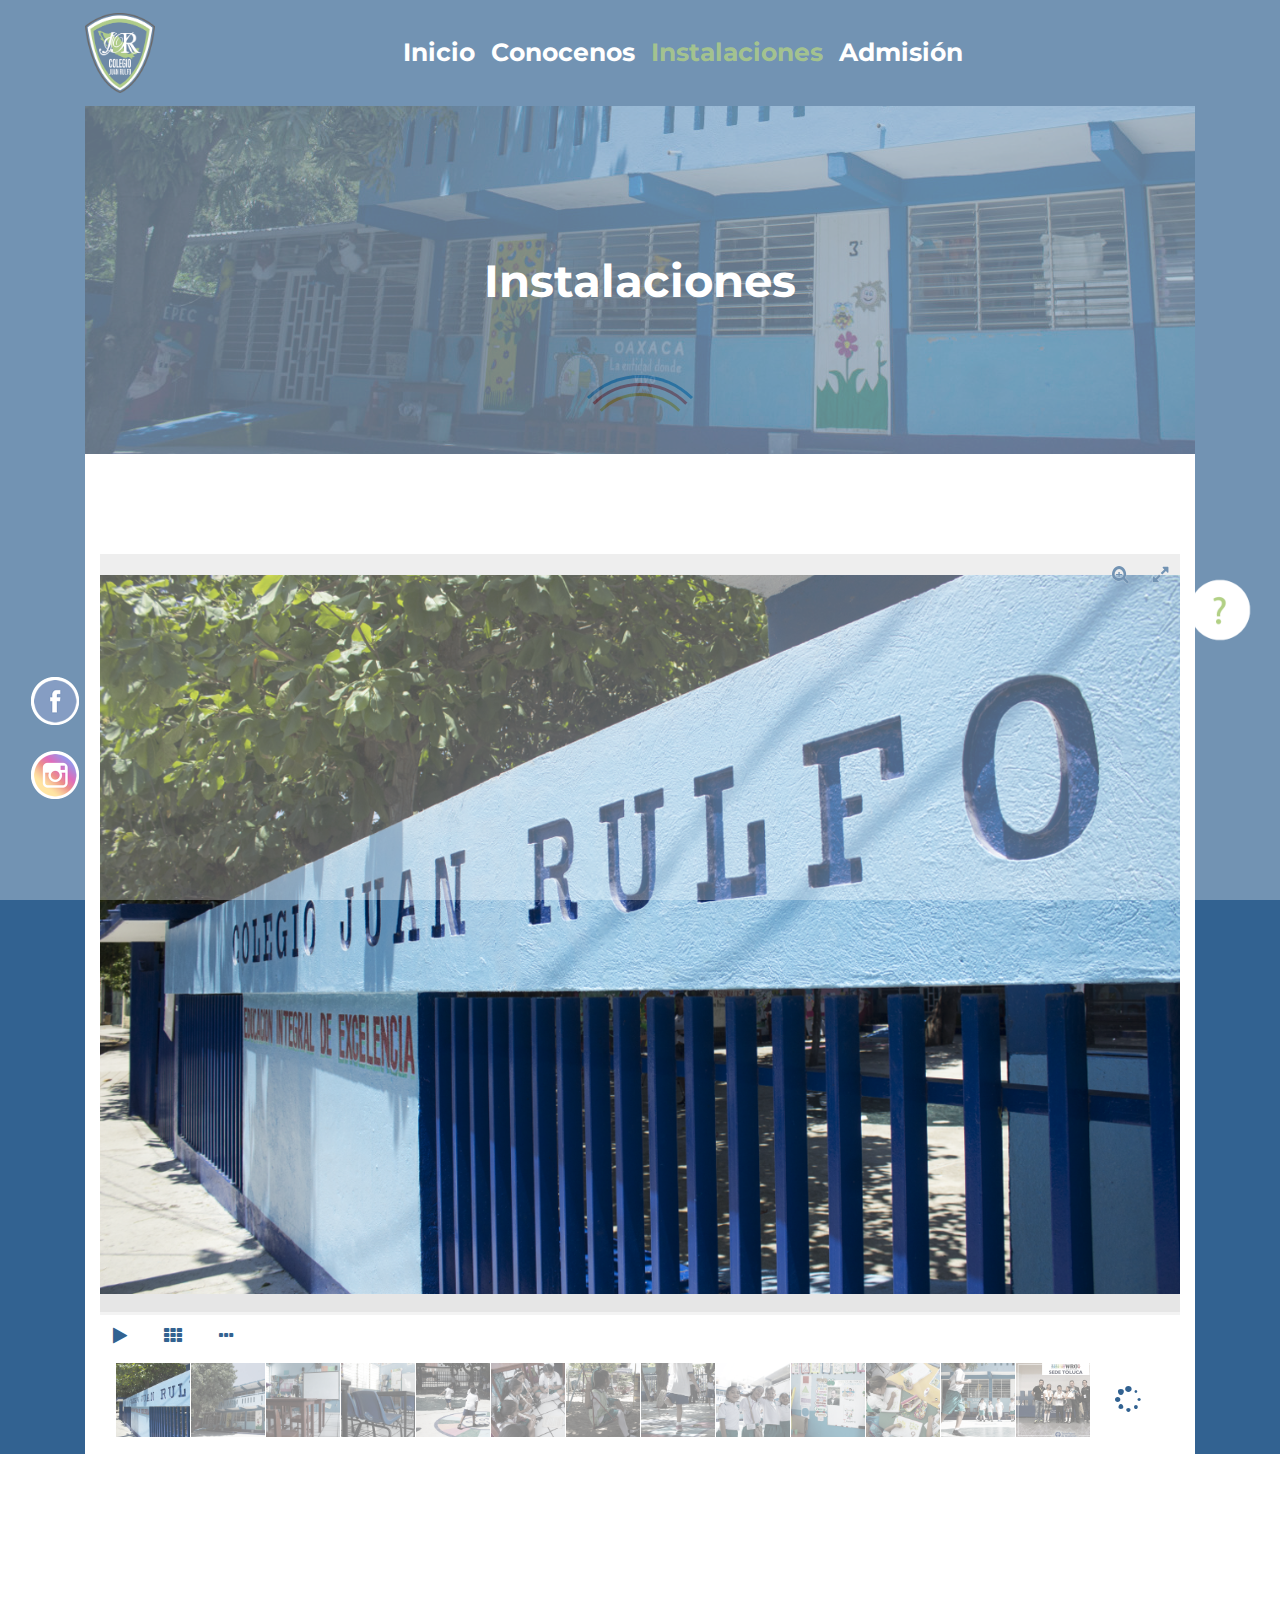
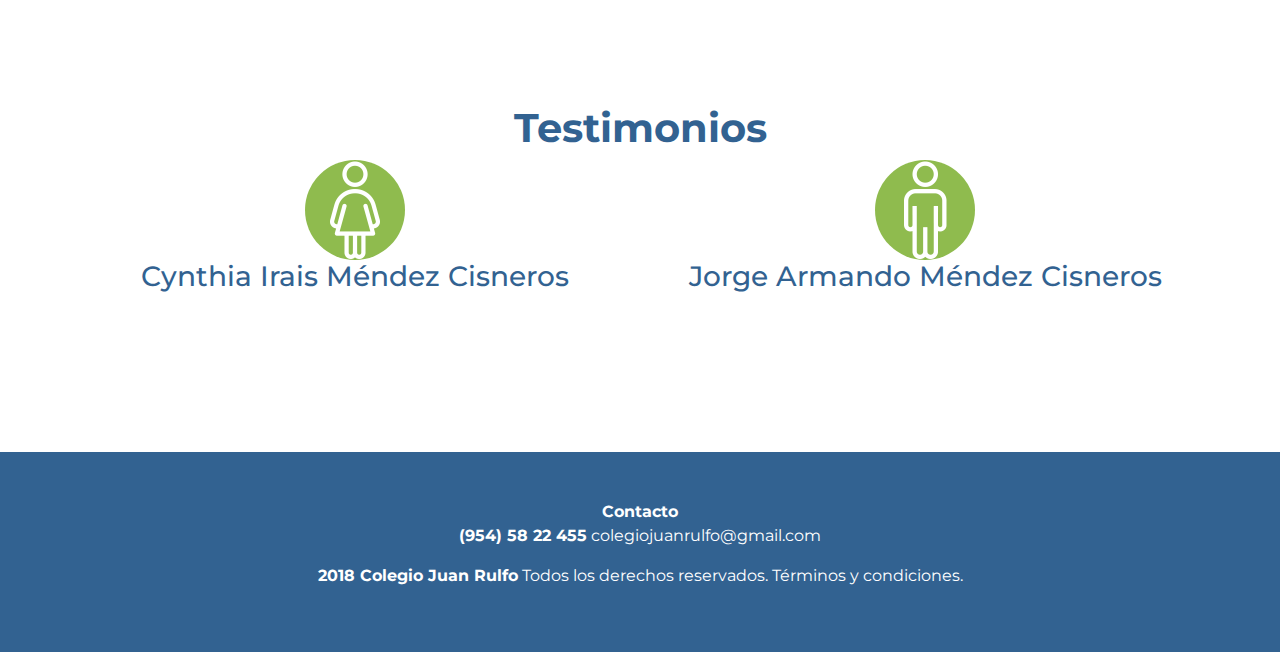
<file: instalaciones.html>
<!DOCTYPE html>
<html lang="es">

  <head>

    <meta charset="utf-8">
    <meta name="viewport" content="width=device-width, initial-scale=1">
    <meta name="viewport" content="width=device-width, initial-scale=1, maximum-scale=1" />
    <meta name="description" content="">
    <meta name="author" content="">

    <title>Instalaciones - Colegio Juan Rulfo</title>

    <!-- Bootstrap core CSS -->
    <link href="vendor/bootstrap/css/bootstrap.min.css" rel="stylesheet">
    <link href='https://fonts.googleapis.com/css?family=Montserrat' rel='stylesheet'>
    <link rel="stylesheet" type="text/css" media="all" href="css/font-awesome.min.css" />
    <link rel="stylesheet" type="text/css" media="all" href="css/jgallery.min.css?v=1.6.4" />
    <link href="css/jquery-confirm.min.css" rel="stylesheet">
    <!-- Custom styles for this template -->
    <link href="css/scrolling-nav.css" rel="stylesheet">
    <style type="text/css">
      body {
        font-family: 'Montserrat';
      }
      .background-main{
        background-color:#326291;
      }
      section {
        padding: 150px 0;
      }

      #logo_main{
        margin-top: 80px;
      }

      header {
        margin-top: 80px;
        /*padding: 0px 0 100px;*/
      }
      
      div.fixed {
        position: fixed;
        bottom: 100px;
        right: 0;
        width: 200px;
        height: auto;
        display: none;
        background-color: white;
        z-index: 10;
        margin-right: 100px;
        -webkit-border-radius: 20px 20px 20px 20px;
        border-radius: 20px 20px 20px 20px;
      }
      div#social_networks{
        position: fixed;
        bottom: 100px;
        left:  30px;
        width: auto;
        height: auto;
        z-index: 10;
        
      }
      .imagen_redondeada{

        -webkit-border-radius: 20px 20px 20px 20px;
        border-radius: 20px 20px 20px 20px;
      }

      .bold_word{
        font-weight: bolder;
      }

      .main_green{
        color: rgb(143, 187, 78);
      }
      .main_blue{
        color: #326291;
      }
      .paragraph{
        margin-left: 100px;margin-right: 100px;font-size: 20px;

      }
      .title_paragraph{
        margin-top: 100px;font-weight: bolder;
      }
      .paragraph_collapsed{
        margin-left: 150px;margin-right: 150px;font-weight: bolder;
      }
      #btn_form{
        position: fixed;
        bottom: 250px;
        right:  20px;
        width: auto;
        height: auto;
        z-index: 10;
      }
      .testimony_title{
        color: #326291;
        
      }
      .testimony_title:hover{
        cursor: pointer;
      }

      .testimony_paragraph{
        font-size: 18px;
      }


      video {
        width: 100%;
        height: 400px;
      }

      #div_main{
        background-image: url(images/instalaciones.JPG);
        height: 350px;
        background-repeat: no-repeat;
        
      }
      
      input[type="text"]:focus,input[type="email"]:focus{
        border-color: rgb(143, 187, 78);
        box-shadow: 0 1px 1px rgba(0, 0, 0, 0.075) inset, 0 0 8px rgb(143, 187, 78);
        outline: 0 none;
      }
      textarea:focus{
        border-color: rgb(143, 187, 78) !important;
        box-shadow: 0 1px 1px rgba(0, 0, 0, 0.075) inset, 0 0 8px rgb(143, 187, 78) !important;
        outline: 0 none !important;
      }
      #terminos_condiciones:hover{
        cursor: pointer;
      }

      .images_escuela_verde{
        width: 300px;
      }
      .anclas_main{
        font-size: 30px;
        color: white;
        font-weight: bolder;
        margin-right: 20px;
      }
      .anclas_main:hover{
        text-decoration: none;
        font-size: 30px;
        color: white;
        font-weight: bolder;
        margin-right: 20px;
      }
      .carousel_indicador{
        background-color: rgba(50, 98, 145);
        height: 10px;
        width: 50px;
      }
      

      
    </style>
  </head>

  <body  >

    <!-- Navigation -->
    <!-- Navigation -->
    <nav class="navbar navbar-expand-sm navbar-dark fixed-top background-main" id="mainNav" >
      <div class="container">
          
         <a class="navbar-brand" href="#">
          <img src="images/logo.png" alt="Logo" style="width:70px;" id="logo_nav">
        </a>

        <button class="navbar-toggler" type="button" data-toggle="collapse" data-target="#navbarResponsive" aria-controls="navbarResponsive" aria-expanded="false" aria-label="Toggle navigation">
          <span class="navbar-toggler-icon"></span>
        </button>
      
      
        <div class="collapse navbar-collapse justify-content-center"  id="navbarResponsive">
          <ul class="navbar-nav" >
            <li class="nav-item ">
              <a class="nav-link"  href="index.html" style="color: white;font-size: 25px;font-weight: bold;" >Inicio</a>
            </li>
            <li class="nav-item">
              <a class="nav-link" href="conocenos.html" style="color: white;font-size: 25px;font-weight: bold;">Conocenos</a>
            </li>
            <li class="nav-item">
              <a class="nav-link" href="#" style="color: rgba(143,187,78,0.8);font-size: 25px;font-weight: bold;" >Instalaciones</a>
            </li>
            <li class="nav-item">
              <a class="nav-link" href="admision.html" style="color: white;font-size: 25px;font-weight: bold;" >Admisión</a>
            </li>
            <li class="nav-item" id="item_contacto" style="display: none;">
              <a class="nav-link" href="#aux" style="color: white;font-size: 25px;font-weight: bold;" >Contacto</a>
            </li>
          </ul>
        </div>
          
        
      </div>
    </nav>
    
    <div id="page-loader"><span class="preloader-interior"></span></div>

    <div class="fixed" id="form_question">
      <form style="padding: 10px;" id="form_question_element">
        <div class="form-group">
          <p class="text-center main_blue"><b>¿Tienes alguna pregunta?</b></p>
          <!--<label for="exampleInputEmail1" class="text-center">Email address</label>-->
          <input type="text" class="form-control" aria-describedby="emailHelp" placeholder="Nombre" required="" id="nombre">
          <!--<small id="emailHelp" class="form-text text-muted">We'll never share your email with anyone else.</small>-->
        </div>
        <div class="form-group">
        
          <!--<label for="exampleInputEmail1" class="text-center">Email address</label>-->
          <input type="email" class="form-control" aria-describedby="emailHelp" placeholder="Email" required="" id="email">
          <!--<small id="emailHelp" class="form-text text-muted">We'll never share your email with anyone else.</small>-->
        </div>
        <div class="form-group">
          
          <textarea class="form-control" rows="3" style="resize: none;" required="" id="mensaje"></textarea>
          <!--<input type="email" class="form-control" id="exampleInputPassword1" placeholder="Password">-->
        </div>

        <div class="form-row text-center">
          <div class="col-12">
              <!--<a href="" class="main_blue" style="text-decoration: none;"><b>Enviar</b></a>-->
              <button type="submit" class="btn main_blue" >Enviar</button>
          </div>
       </div>
        
        
      </form>
    </div>

    <div id="social_networks">
      <a href="https://www.facebook.com/colegiojuanrulfomx/"><img src="images/face.png" class="rounded-circle mx-auto d-block" style="width: 50px;height: 50px;"></a>
      <br>
      <img src="images/instagram.png" class="rounded-circle mx-auto d-block" style="width: 50px;height: 50px;">
    </div>

    
    <a href="##" id="btn_form"><img src="images/signo.png" class="rounded-circle mx-auto d-block" style="width: 80px;height: 80px;"></a>
    <br>

    <a href="#top" class="btn" id="go_to_up" style="position: fixed;bottom: 10px;right:10px;background-color: white;display: none;z-index: 10;"><i class="fa fa-arrow-up" style="font-size:36px;color: #326291;"></i></a>

    <header class=" text-white background-main">
      <div class="container text-center" >
        <div class="row" >
          <div class="col-sm-12">
            <div class="container">
              <div class="row" id="div_main">
                <div class="col-sm-12" style="background-color: rgba(50, 98, 145,0.5);">
                  <h1 class="bold_word" style="margin-top: 150px;font-size: 45px;" id="title_instalaciones">Instalaciones</h1>
                  
                </div>
              </div>
            </div>
            
          </div>
        </div>
      </div>

      <div class="container">
        <div class="row" >
          <div class="col-12">
            <div class="container">
              <div class="row" style="background-color: white;padding-top: 100px;" id="row_gallery">
                <div class="col-lg-12 col-sm-12">
                  <div id="gallery">
                    <a href="images/gallery/gallery_.png"><img src="images/gallery/gallery_.png"  /></a>
                    <a href="images/gallery/gallery.JPG"><img src="images/gallery/gallery.JPG"  /></a>
                    <a href="images/gallery/gallery1.JPG"><img src="images/gallery/gallery1.JPG"  /></a>
                    <a href="images/gallery/gallery2.JPG"><img src="images/gallery/gallery2.JPG"  /></a>
                    <a href="images/gallery/gallery3.JPG"><img src="images/gallery/gallery3.JPG"  /></a>
                    <a href="images/gallery/gallery4.JPG"><img src="images/gallery/gallery4.JPG"  /></a>
                    <a href="images/gallery/gallery5.JPG"><img src="images/gallery/gallery5.JPG"  /></a>
                    <a href="images/gallery/gallery6.JPG"><img src="images/gallery/gallery6.JPG"  /></a>
                    <a href="images/gallery/gallery7.JPG"><img src="images/gallery/gallery7.JPG"  /></a>
                    <a href="images/gallery/gallery8.JPG"><img src="images/gallery/gallery8.JPG"  /></a>
                    <a href="images/gallery/gallery9.JPG"><img src="images/gallery/gallery9.JPG"  /></a>
                    <a href="images/gallery/gallery10.JPG"><img src="images/gallery/gallery10.JPG"  /></a>
                    <a href="images/gallery/gallery11.jpg"><img src="images/gallery/gallery11.jpg"  /></a>
                    <a href="images/gallery/gallery12.jpg"><img src="images/gallery/gallery12.jpg"  /></a>
                    <a href="images/gallery/gallery13.jpg"><img src="images/gallery/gallery13.jpg"  /></a>
                    <a href="images/gallery/gallery14.jpg"><img src="images/gallery/gallery14.jpg"  /></a>
                    <a href="images/gallery/gallery15.jpg"><img src="images/gallery/gallery13.jpg"  /></a>
                    <a href="images/gallery/gallery16.jpg"><img src="images/gallery/gallery16.jpg"  /></a>
                    <a href="images/gallery/gallery17.jpg"><img src="images/gallery/gallery17.jpg"  /></a>
                    <a href="images/gallery/gallery18.jpg"><img src="images/gallery/gallery18.jpg"  /></a>
                    <a href="images/gallery/gallery19.jpg"><img src="images/gallery/gallery19.jpg"  /></a>
                    <a href="images/gallery/gallery20.JPG"><img src="images/gallery/gallery20.JPG"  /></a>
                    <a href="images/gallery/gallery21.JPG"><img src="images/gallery/gallery21.JPG"  /></a>
                    <a href="images/gallery/gallery22.JPG"><img src="images/gallery/gallery22.JPG"  /></a>
                    <a href="images/gallery/gallery23.JPG"><img src="images/gallery/gallery23.JPG"  /></a>


                  
                  </div>
                  
                   
                </div>
              </div>
              

            </div>  
          </div>
        </div>
      </div>
    </header>

    <section style="margin-top: 100px;" id="section_tes_inst">
      <div class="container">
        <h1 class="text-center main_blue" style="font-weight: bold;">Testimonios</h1>
        <div class="row">
          <div class="col-md-6 text-center">
            <img src="images/woman_icon.png" class="rounded-circle mx-auto d-block" style="width: 100px;height: 100px;background-color: #8FBB4E;">
            <h3 class="text-center testimony_title" id="testimony_one">Cynthia Irais Méndez Cisneros </h3>
            <!--<p class="text-center testimony_paragraph">Lorem ipsum dolor sit amet, consectetur adipisicing elit. Itaque totam cumque accusantium repellendus, illum, libero reiciendis est, explicabo obcaecati asperiores suscipit eum? Perferendis ipsa odio maxime, ullam, iste vero! Quis!<p>-->
          </div>
          <div class="col-md-6 text-center " id="aux">
            <img src="images/men_icon.png" class="rounded-circle mx-auto d-block" style="width: 100px;height: 100px;background-color: #8FBB4E;">
            <h3 class="text-center testimony_title" id="testimony_two">Jorge Armando Méndez Cisneros</h3>
            <!--<p class="text-center testimony_paragraph">Lorem ipsum dolor sit amet, consectetur adipisicing elit. Itaque totam cumque accusantium repellendus, illum, libero reiciendis est, explicabo obcaecati asperiores suscipit eum? Perferendis ipsa odio maxime, ullam, iste vero! Quis!<p>-->
          </div>
          <!--<div class="col-md-4 text-center">
            <img src="images/user.png" class="rounded-circle mx-auto d-block" style="width: 100px;height: 100px;">
            <h3 class="text-center testimony_title">Carolina Gal</h3>
            <p class="text-center testimony_paragraph">Lorem ipsum dolor sit amet, consectetur adipisicing elit. Itaque totam cumque accusantium repellendus, illum, libero reiciendis est, explicabo obcaecati asperiores suscipit eum? Perferendis ipsa odio maxime, ullam, iste vero! Quis!<p>
          </div>-->
        </div>
      </div>
    </section>

    
    <div class="container" style="display: none;margin-bottom: 30px;"  id="form_sm">
      <form id="form_question_element_xs">
      <div class="row">
        <div class="col-12">
          <div class="form-group">
            <p class="text-center main_blue"><b>¿Tienes alguna pregunta?</b></p>
            <!--<label for="exampleInputEmail1" class="text-center">Email address</label>-->
            <input type="text" class="form-control" id="nombre2" aria-describedby="emailHelp" placeholder="Nombre" required="">
            <!--<small id="emailHelp" class="form-text text-muted">We'll never share your email with anyone else.</small>-->
          </div>
        </div>
        <div class="col-12">
          <div class="form-group">
            <!--<label for="exampleInputEmail1" class="text-center">Email address</label>-->
            <input type="email" class="form-control" id="email2" aria-describedby="emailHelp" placeholder="Email" required="">
            <!--<small id="emailHelp" class="form-text text-muted">We'll never share your email with anyone else.</small>-->
          </div>
        </div>
        <div class="col-12">
          <div class="form-group">
        
            <textarea class="form-control" rows="3" id="mensaje2" style="resize: none;"></textarea>
            <!--<input type="email" class="form-control" id="exampleInputPassword1" placeholder="Password">-->
          </div>
        </div>
        <div class="col-12">
          <div class="form-row text-center">
            <div class="col-12">

                <button type="submit"class="main_blue">Enviar</button>
            </div>
         </div>
        </div>
      </div>
      </form>
    </div>
    
    
    


        

        

    

    <!-- Footer -->
    <footer class="py-5 background-main">
      <div class="container">
        <p class="m-0 text-center text-white font-weight-bold">Contacto</p>
        <p class="text-center text-white"><strong>(954) 58 22 455</strong> colegiojuanrulfo@gmail.com</p>
        <p class="text-center text-white" id="terminos_condiciones"><strong>2018 Colegio Juan Rulfo</strong> Todos los derechos reservados. Términos y condiciones.</p>

              
          
      <p class="text-center" id="social_networks_sm" style="display: none;"><a href="https://www.facebook.com/colegiojuanrulfomx/"><img src="images/face.png" style="width: 50px;height: 50px;"></a><img src="images/instagram.png" style="width: 50px;height: 50px;"></p>
            
            
          
        
        
        
      
        <!--<p class="m-0 text-center text-white">Copyright &copy; Your Website 2017</p>-->
      </div>
      <!-- /.container -->
    </footer>



    <!--Modales-->

    <div class="modal fade" id="modalVideo" tabindex="-1" role="dialog" aria-labelledby="exampleModalCenterTitle" aria-hidden="true">
      <div class="modal-dialog modal-dialog-centered" role="document">
        <div class="modal-content">
          <div class="modal-header">
            <h5 class="modal-title" id="exampleModalLongTitle"></h5>
            <button type="button" class="close" data-dismiss="modal" aria-label="Close">
              <span aria-hidden="true">&times;</span>
            </button>
          </div>
          <div class="modal-body">
            <video width="400" controls id="video_testimonio" autoplay="" >
              <source src="" type="video/mp4">
              Your browser does not support HTML5 video.
            </video>
          </div>
          <!--<div class="modal-footer">
            <button type="button" class="btn btn-secondary" data-dismiss="modal">Close</button>
            <button type="button" class="btn btn-primary">Save changes</button>
          </div>-->
        </div>
      </div>
    </div>


    <div class="modal fade bd-example-modal-lg" tabindex="-1" role="dialog" aria-labelledby="myLargeModalLabel" aria-hidden="true" id="modalTerminos">
      <div class="modal-dialog modal-lg">
        <div class="modal-content">
          <div class="modal-header">
            <h5 class="modal-title" id="exampleModalLongTitle">AVISO DE PRIVACIDAD COLEGIO JUAN RULFO</h5>
            <button type="button" class="close" data-dismiss="modal" aria-label="Close">
              <span aria-hidden="true">&times;</span>
            </button>
          </div>
          <div class="modal-body">
            <div class="container">
              <div class="row">
                <div class="col-12">
                  <h1>Centro Escolar Juan Rulfo SC</h1>
                  <h3>Departamento de Sistemas y Tecnologías de la Información</h3>
                  <h5 class="text-justify">En cumplimiento con la Ley Federal de Protección de Datos Personales en Posesión de los Particulares y con el fin de Asegurar la protección y privacidad de los datos personales, así como regular el acceso, rectificación, cancelación y oposición del manejo de los mismos EL CENTRO ESCOLAR JUAN RULFO SC. en sus niveles de Preescolar y Primaria establece el siguiente:</h5>
                </div>
              </div>
              <div class="row">
                <div class="col-12">
                  <h3>Aviso de Privacidad para uso de fotos y videos</h3>
                  <h5 class="text-justify">CENTRO ESCOLAR JUAN RULFO SC. con domicilio en Calle Oceano Pacífico S/N Colonia Granjas del Pescador C.P. 71980 Puerto Escondido Oaxaca, es responsable de realizar fotografías y/o videos de sus alumnos, así como de sus padres o tutores. Estas fotografías y videos podrán ser publicados en la página web, redes sociales como Youtube, Facebook, Twitter e Instagram folletos y/o anuncios publicitarios. El uso de estas fotografías y videos es únicamente promocional para el Centro Escolar Juan Rulfo SC. Las personas cuyas fotografías o videos sean publicadas, no tendrán derecho a reclamar compensación económica alguna por el uso de su imagen.</h5>
                  <h5 class="text-justify">
                    Asimismo, le informamos las fotografías y videos podrán ser transferidas a personas distintas al CENTRO ESCOLAR JUAN RULFO SC. En ese sentido, las fotografías y videos podrán ser compartidos con medios de comunicación impresos y digitales, y páginas dedicadas a la promoción de colegios, con el fin de promocionar al CENTRO ESCOLAR JUAN RULFO SC. Si usted no manifiesta su oposición para que se publiquen y transfieran fotos y videos de usted y/o de sus hijos o menores bajo su tutela, se entenderá que ha otorgado su consentimiento para ello.
                  </h5>
                  <h5 class="text-justify">
                    Usted tiene derecho de oponerse al uso de su imagen, o de sus hijos o menores bajo su tutela, así como de oponerse al tratamiento de la misma o revocar el consentimiento que para tal fin nos haya otorgado, a través de los procedimientos que hemos implementado. Para tal motivo, usted deberá dirigir una carta firmada exponiendo los motivos de la oposición, a la dirección académica del CENTRO ESCOLAR JUAN RULFO SC. Si usted se opone al uso de su imagen, o de sus hijos o menores bajo su tutela  el CENTRO ESCOLAR JUAN RULFO SC. tendrá la obligación de omitir de toda publicación sus fotos y videos, a partir de la fecha en la que usted lo exprese por escrito. Esta acción no aplicará retroactivamente a publicaciones anteriores a la fecha en la que usted lo exprese por escrito.
                  </h5>
                </div>
              </div>
            </div>
          </div>
          
        </div>
      </div>
    </div>

    <!-- Bootstrap core JavaScript -->
    
    <script src="js/jquery-3.3.1.min.js"></script>
    <script src="vendor/bootstrap/js/bootstrap.bundle.min.js"></script>
    <script type="text/javascript" src="js/jgallery.min.js?v=1.6.4"></script>
    <script type="text/javascript" src="js/tinycolor-0.9.16.min.js"></script>
    <script src="js/jquery-confirm.min.js"></script>
    <!-- Plugin JavaScript -->
    <!--<script src="vendor/jquery-easing/jquery.easing.min.js"></script>-->
    <!--<script src="https://vjs.zencdn.net/7.2.3/video.js"></script>-->
    <script src="js/main.js"></script>

    <script type="text/javascript">
      $( '#gallery' ).jGallery({height: '100vh',backgroundColor: '#FFF', textColor: '#326291' });
    </script>

  </body>

</html>
</file>
<file: css/scrolling-nav.css>
/*!
 * Start Bootstrap - Scrolling Nav (https://startbootstrap.com/template-overviews/scrolling-nav)
 * Copyright 2013-2017 Start Bootstrap
 * Licensed under MIT (https://github.com/BlackrockDigital/startbootstrap-scrolling-nav/blob/master/LICENSE)
 */





/*Extra small devices (portrait phones, less than 576px)*/
/*
@media (max-width: 575.98px)*/
@media (max-width: 767.98px) {
	#form_question{
		display: none;
	}
	#btn_form{
		display: none;
	}
	#form_sm{
		display: block !important;
	}
	#item_contacto{
		display: block !important;	
	}
	#social_networks{
		display: none;
	}
	#social_networks_sm{
		display: block !important;
	}
	#logo_main{
		width: 200px !important;
		height: 250px !important;
		
	}
	.title{
		font-size: 20px !important;
	}
	.paragraph_collapsed{
		margin-left: 0px !important;
		margin-right: 0px !important;
	}
	.paragraph{
		margin-left: 0px !important;
		margin-right: 0px !important;
	}
	.title_paragraph{
		font-size: 30px !important;
		margin-top: 30px !important;
	}
	header{
		padding: 0px!important;
		margin-top: 0px !important;
	}
	#logo_nav{
		width: 50px !important;
	}
	
	#div_main{
		height: auto !important;
	}
	
	#div_main2{
		height: auto !important;
		background-color: rgba(143, 187, 78,0.5) !important;
		background-image: none !important;
	}
	#div_main3{
		height: auto !important;	
	}
	#div_main4{
		height: auto !important;
	}
	#div_main5{
		height: auto !important;
	}
	.nav-link{
		font-size: 20px !important;
	}
	.images_escuela_verde{
		width: 200px !important;
		margin-top: 20px !important;
	}
	#title_instalaciones{
		margin-top: 100px !important;
	}
	#row_gallery{
		margin-top: 50px !important;
	}
	#section_tes_inst{
		margin-top: 50px !important;
	}
	#title_main{
		font-size: 25px !important;
	}
	
}



/* Medium devices (tablets, less than 992px)*/
/*@media (max-width: 991.98px) {  }*/

/* Large devices (desktops, less than 1200px)*/
/*@media (max-width: 1199.98px) {  }*/







#page-loader {
position: fixed;
top: 0;
left: 0;
width: 100%;
height: 100%;
z-index: 1000;
background: #FFF none repeat scroll 0% 0%;
z-index: 99999;
}
#page-loader .preloader-interior {
    display: block;
    position: relative;
    left: 50%;
    top: 50%;
    width: 150px;
    height: 150px;
    margin: -75px 0 0 -75px;
    border-radius: 50%;
    border: 3px solid transparent;
    border-top-color: #3498db;
 
    -webkit-animation: spin 2s linear infinite; /* Chrome, Opera 15+, Safari 5+ */
          animation: spin 2s linear infinite; /* Chrome, Firefox 16+, IE 10+, Opera */
}
#page-loader .preloader-interior:before {
    content: "";
    position: absolute;
    top: 5px;
    left: 5px;
    right: 5px;
    bottom: 5px;
    border-radius: 50%;
    border: 3px solid transparent;
    border-top-color: #e74c3c;
 
    -webkit-animation: spin 3s linear infinite; /* Chrome, Opera 15+, Safari 5+ */
      animation: spin 3s linear infinite; /* Chrome, Firefox 16+, IE 10+, Opera */
}
 
#page-loader .preloader-interior:after {
    content: "";
    position: absolute;
    top: 15px;
    left: 15px;
    right: 15px;
    bottom: 15px;
    border-radius: 50%;
    border: 3px solid transparent;
    border-top-color: #f9c922;
 
    -webkit-animation: spin 1.5s linear infinite; /* Chrome, Opera 15+, Safari 5+ */
      animation: spin 1.5s linear infinite; /* Chrome, Firefox 16+, IE 10+, Opera */
}
 
@-webkit-keyframes spin {
    0%   { 
        -webkit-transform: rotate(0deg);  /* Chrome, Opera 15+, Safari 3.1+ */
        -ms-transform: rotate(0deg);  /* IE 9 */
        transform: rotate(0deg);  /* Firefox 16+, IE 10+, Opera */
    }
    100% {
        -webkit-transform: rotate(360deg);  /* Chrome, Opera 15+, Safari 3.1+ */
        -ms-transform: rotate(360deg);  /* IE 9 */
        transform: rotate(360deg);  /* Firefox 16+, IE 10+, Opera */
    }
}
@keyframes spin {
    0%   { 
        -webkit-transform: rotate(0deg);  /* Chrome, Opera 15+, Safari 3.1+ */
        -ms-transform: rotate(0deg);  /* IE 9 */
        transform: rotate(0deg);  /* Firefox 16+, IE 10+, Opera */
    }
    100% {
        -webkit-transform: rotate(360deg);  /* Chrome, Opera 15+, Safari 3.1+ */
        -ms-transform: rotate(360deg);  /* IE 9 */
        transform: rotate(360deg);  /* Firefox 16+, IE 10+, Opera */
    }
}
</file>
<file: css/jgallery.min.css>
.jgallery .jgallery-btn{-webkit-transition:all .2s;transition:all .2s;cursor:pointer}.jgallery .jgallery-btn:hover{text-shadow:0 0 .15em #fff}.jgallery .jgallery-btn.inactive{opacity:.5}.jgallery .jgallery-btn.inactive:hover{opacity:1}.jgallery .jgallery-btn.active{color:#fff;opacity:1}.jgallery .jgallery-btn-large{width:60px;height:60px;line-height:64px;font-size:30px;text-align:center;color:#fff}.jgallery .jgallery-btn-small{width:40px;height:40px;margin:0;line-height:43px;font-size:18px;text-align:center;color:#fff}.jgallery .change-album{z-index:1;position:relative}.jgallery .change-album .menu{left:0;bottom:42px;background:#111;position:absolute;overflow:auto;display:none}.jgallery .change-album .menu .item{margin:0;padding:10px 40px 10px 10px;border-bottom:1px solid rgba(127,127,127,.5);font-family:"Segoe UI",Frutiger,"Frutiger Linotype","Dejavu Sans","Helvetica Neue",Arial,sans-serif;font-weight:700;font-size:14px;text-align:left;-webkit-transition:all .3s;transition:all .3s;line-height:normal;white-space:pre;color:#ddd;text-shadow:none;display:block}.jgallery .change-album .menu .item:hover{color:#fff;background:#222}.jgallery .change-album .menu .item.active{color:#ddd;background:#333}.jgallery .change-album .title{padding:0;line-height:40px;left:48px;top:0;bottom:auto;right:auto;font-family:"Segoe UI",Frutiger,"Frutiger Linotype","Dejavu Sans","Helvetica Neue",Arial,sans-serif;font-size:14px;position:absolute;white-space:pre}.jgallery .change-album.active{border-radius:2px}.jgallery .change-album.active .menu{display:block}.jgallery .change-album.active[tooltip]:after{display:none!important}.jgallery.jgallery-standard{top:auto;left:auto;right:auto;bottom:auto;position:relative;z-index:0;overflow:hidden}.jgallery.jgallery-slider{margin-left:auto;margin-right:auto;top:auto;left:auto;right:auto;bottom:auto;-webkit-perspective:1200px;perspective:1200px;position:relative;z-index:0;background:transparent!important}.jgallery.jgallery-slider .jgallery-thumbnails{background:none!important;overflow:hidden}.jgallery.jgallery-slider .jgallery-thumbnails .jgallery-container{-webkit-box-shadow:none!important;box-shadow:none!important}.jgallery.jgallery-slider .jgallery-thumbnails.jgallery-thumbnails-bottom{padding-bottom:4px}.jgallery.jgallery-slider .jgallery-thumbnails.jgallery-thumbnails-bottom~* .nav-bottom{padding-bottom:30px}.jgallery.jgallery-slider .jgallery-thumbnails.square:not(.full-screen) a,.jgallery.jgallery-slider .jgallery-thumbnails.square.number:not(.full-screen) a{width:1.6em;height:1.6em;margin:4px;font-size:10px;line-height:1.6em;-webkit-box-shadow:0 0 0 2px rgba(0,0,0,.6),0 0 0 3px rgba(255,255,255,.6);box-shadow:0 0 0 2px rgba(0,0,0,.6),0 0 0 3px rgba(255,255,255,.6);opacity:1}.jgallery.jgallery-slider .jgallery-thumbnails.square:not(.full-screen) a.active,.jgallery.jgallery-slider .jgallery-thumbnails.square.number:not(.full-screen) a.active{opacity:.6}.jgallery.jgallery-slider .jgallery-thumbnails.square:not(.full-screen).jgallery-thumbnails-horizontal,.jgallery.jgallery-slider .jgallery-thumbnails.square.number:not(.full-screen).jgallery-thumbnails-horizontal{height:28px}.jgallery.jgallery-slider .jgallery-thumbnails.square:not(.full-screen).jgallery-thumbnails-vertical,.jgallery.jgallery-slider .jgallery-thumbnails.square.number:not(.full-screen).jgallery-thumbnails-vertical{width:28px}.jgallery.jgallery-slider .zoom-container .nav-bottom{height:auto;-webkit-box-shadow:none!important;box-shadow:none!important;background:0 0;-webkit-transition:-webkit-transform .2s,opacity .2s;transition:transform .2s,opacity .2s;left:4px;right:4px;top:auto;bottom:3px}.jgallery.jgallery-slider .zoom-container .nav-bottom .icons{width:240px;height:40px;margin:-20px -120px;background:none!important;-webkit-transform:scale(.8);-moz-transform:scale(.8);transform:scale(.8);opacity:0;float:none;text-align:center;top:-40px;left:50%;position:absolute}.jgallery.jgallery-slider .zoom-container .nav-bottom .jgallery-btn{margin-left:4px;margin-right:4px;border-radius:27px}.jgallery.jgallery-slider .zoom-container .nav-bottom>.title.fade,.jgallery.jgallery-slider .zoom-container .nav-bottom>.title.fade.expanded{padding-bottom:12px;white-space:normal;cursor:default;top:3px;left:8px;right:8px;bottom:auto;position:relative}.jgallery.jgallery-slider .zoom-container .progress{bottom:-1px}.jgallery.jgallery-slider .zoom .container{background:none!important}.jgallery.jgallery-slider .overlayContainer .overlay{background:transparent!important}.jgallery.jgallery-slider:hover .zoom-container .nav-bottom .icons{-webkit-transform:scale(1);-moz-transform:scale(1);transform:scale(1);opacity:1}.jgallery.jgallery-slider:after{margin-top:-15px;left:100px;right:100px;top:100%;height:30px;background:rgba(0,0,0,.5);-webkit-box-shadow:0 0 40px 40px rgba(0,0,0,.5);box-shadow:0 0 40px 40px rgba(0,0,0,.5);-webkit-transform:rotateX(75deg);-moz-transform:rotateX(75deg);transform:rotateX(75deg);content:"";position:absolute;display:block}.jgallery.jgallery-mobile.jgallery-hide-draggable-navigation-on-mobile .zoom-container .drag-nav{display:none}html,body{height:100%;margin:0}.overlayContainer{z-index:1;position:relative;display:block}.overlayContainer .overlay{color:#fff;left:0;top:0;right:0;bottom:0;background:center center no-repeat #000;position:absolute;z-index:10000}.overlayContainer .imageLoaderPositionAbsolute{font-size:60px;width:1em;height:1em;line-height:1em;margin:-.5em;font-weight:700;letter-spacing:-.02em;text-align:center;top:50%;left:50%;position:absolute;z-index:10001}.overlayContainer .imageLoaderPositionAbsolute [class*=fa-]{width:1em;height:1em;line-height:1em}.overlayContainer .imageLoaderPositionAbsolute.preloadAll:after{border-radius:1.7em;left:0;top:0;bottom:0;right:0;content:"";position:absolute;z-index:0}.overlayContainer .imageLoaderPositionAbsolute .circle{margin:-42px 0 0 -42px;left:50%;top:50%;position:absolute}.overlayContainer .imageLoaderPositionAbsolute .progress-value{width:200px;height:200px;line-height:200px;margin:-100px;padding-left:.25em;left:50%;top:50%;position:absolute;z-index:1}.overlayContainer .imageLoaderPositionAbsolute .progress-value:after{padding-left:.117em;font-size:.5em;font-weight:400;-webkit-animation:percent 1s linear infinite;animation:percent 1s linear infinite;content:"%"}.imageLoaderPositionAbsolute{left:50%}body.overlayContainer>.overlay{position:fixed}body.overlayContainer>.overlay .imageLoaderPositionAbsolute{top:50%!important;position:fixed}@keyframes percent{0%{opacity:.1}50%{opacity:1}100%{opacity:.1}}@-webkit-keyframes percent{0%{opacity:.1}50%{opacity:1}100%{opacity:.1}}.jgallery .zoom-container .progress{width:0;height:4px;margin:0;padding:0;border:0;line-height:4px;background:#fff;background:rgba(255,255,255,.5);left:0;bottom:0;overflow:hidden;position:absolute;z-index:10003}.jgallery .zoom-container .progress:after{width:4px;height:4px;background:#fff;background:#fff;-webkit-box-shadow:0 0 30px 15px rgba(255,255,255,1);box-shadow:0 0 30px 15px rgba(255,255,255,1);right:64px;top:0;content:"";position:absolute}.jgallery .jgallery-thumbnails{background:#111;-webkit-transition:background .2s,background-color .2s;transition:background .2s,background-color .2s;position:absolute;z-index:3;font-size:0;line-height:0}.jgallery .jgallery-thumbnails.hidden{display:none}.jgallery .jgallery-thumbnails.inactive{display:none}.jgallery .jgallery-thumbnails img.thumb-horizontal{max-height:100%;max-width:none}.jgallery .jgallery-thumbnails img.thumb-vertical{max-height:none;max-width:100%}.jgallery .jgallery-thumbnails .jgallery-container{left:0;top:0;right:0;bottom:0;-webkit-transition:box-shadow .2s,-webkit-box-shadow .2s;transition:box-shadow .2s,-webkit-box-shadow .2s;position:absolute;overflow:hidden}.jgallery .jgallery-thumbnails .album{display:none}.jgallery .jgallery-thumbnails .album.active{display:inline}.jgallery .jgallery-thumbnails a{border-radius:.7em;white-space:normal;display:inline-block}.jgallery .jgallery-thumbnails a:hover:not(.active){border-radius:2px!important}.jgallery .jgallery-thumbnails a:hover:not(.active) img{border-radius:2px!important}.jgallery .jgallery-thumbnails a img{border-radius:.7em;-webkit-transition:all .5s;-moz-transition:all .5s;-o-transition:all .5s;transition:all .5s}.jgallery .jgallery-thumbnails .prev,.jgallery .jgallery-thumbnails .next{font-size:24px;text-align:center;background:#111;opacity:1;-webkit-box-shadow:none;box-shadow:none;cursor:pointer;z-index:1;position:absolute}.jgallery .jgallery-thumbnails .ico{width:40px;height:40px;margin:-20px 0 0 -20px;line-height:40px;color:#fff;top:50%;left:50%;position:absolute}.jgallery .jgallery-thumbnails .jgallery-close{opacity:0;display:none}.jgallery .jgallery-thumbnails .change-album{display:none}.jgallery .jgallery-thumbnails .overlayContainer .imageLoaderPositionAbsolute{font-size:30px}.jgallery .jgallery-thumbnails-horizontal{left:0;right:0;white-space:pre}.jgallery .jgallery-thumbnails-horizontal .prev,.jgallery .jgallery-thumbnails-horizontal .next{width:40px;top:0;bottom:0}.jgallery .jgallery-thumbnails-horizontal .prev{padding-left:8px;left:-100px}.jgallery .jgallery-thumbnails-horizontal .prev:before{width:40px;right:-40px;background:-moz-linear-gradient(left,#111 0,rgba(17,17,17,0) 100%);background:-webkit-gradient(linear,left top,right top,color-stop(0%,#111),color-stop(100%,rgba(17,17,17,0)));background:-webkit-linear-gradient(left,#111 0,rgba(17,17,17,0) 100%);background:-o-linear-gradient(left,#111 0,rgba(17,17,17,0) 100%);background:-ms-linear-gradient(left,#111 0,rgba(17,17,17,0) 100%);background:linear-gradient(to right,#111 0,rgba(17,17,17,0) 100%);filter:progid:DXImageTransform.Microsoft.gradient(startColorstr='#111111', endColorstr='#00111111', GradientType=1);top:0;bottom:0;content:"";position:absolute}.jgallery .jgallery-thumbnails-horizontal .next{padding-right:8px;right:-100px}.jgallery .jgallery-thumbnails-horizontal .next:before{width:40px;left:-40px;background:-moz-linear-gradient(left,rgba(17,17,17,0) 0,#111 100%);background:-webkit-gradient(linear,left top,right top,color-stop(0%,rgba(17,17,17,0)),color-stop(100%,#111));background:-webkit-linear-gradient(left,rgba(17,17,17,0) 0,#111 100%);background:-o-linear-gradient(left,rgba(17,17,17,0) 0,#111 100%);background:-ms-linear-gradient(left,rgba(17,17,17,0) 0,#111 100%);background:linear-gradient(to right,rgba(17,17,17,0) 0,#111 100%);filter:progid:DXImageTransform.Microsoft.gradient(startColorstr='#00111111', endColorstr='#111111', GradientType=1);top:0;bottom:0;content:"";position:absolute}.jgallery .jgallery-thumbnails-horizontal:hover .prev.visible{left:0}.jgallery .jgallery-thumbnails-horizontal:hover .next.visible{right:0}.jgallery .jgallery-thumbnails-vertical{top:0;bottom:0}.jgallery .jgallery-thumbnails-vertical .prev,.jgallery .jgallery-thumbnails-vertical .next{height:40px;left:0;right:0}.jgallery .jgallery-thumbnails-vertical .prev{padding-top:8px;top:-100px}.jgallery .jgallery-thumbnails-vertical .prev:before{height:40px;bottom:-40px;background:-moz-linear-gradient(top,#111 0,rgba(17,17,17,0) 100%);background:-webkit-gradient(linear,left top,left bottom,color-stop(0%,#111),color-stop(100%,rgba(17,17,17,0)));background:-webkit-linear-gradient(top,#111 0,rgba(17,17,17,0) 100%);background:-o-linear-gradient(top,#111 0,rgba(17,17,17,0) 100%);background:-ms-linear-gradient(top,#111 0,rgba(17,17,17,0) 100%);background:linear-gradient(to bottom,#111 0,rgba(17,17,17,0) 100%);filter:progid:DXImageTransform.Microsoft.gradient(startColorstr='#111111', endColorstr='#00111111', GradientType=0);left:0;right:0;content:"";position:absolute}.jgallery .jgallery-thumbnails-vertical .next{padding-bottom:8px;bottom:-100px}.jgallery .jgallery-thumbnails-vertical .next:before{height:40px;top:-40px;background:-moz-linear-gradient(top,rgba(17,17,17,0) 0,#111 100%);background:-webkit-gradient(linear,left top,left bottom,color-stop(0%,rgba(17,17,17,0)),color-stop(100%,#111));background:-webkit-linear-gradient(top,rgba(17,17,17,0) 0,#111 100%);background:-o-linear-gradient(top,rgba(17,17,17,0) 0,#111 100%);background:-ms-linear-gradient(top,rgba(17,17,17,0) 0,#111 100%);background:linear-gradient(to bottom,rgba(17,17,17,0) 0,#111 100%);filter:progid:DXImageTransform.Microsoft.gradient(startColorstr='#00111111', endColorstr='#111111', GradientType=0);left:0;right:0;content:"";position:absolute}.jgallery .jgallery-thumbnails-vertical:hover .prev.visible{top:0}.jgallery .jgallery-thumbnails-vertical:hover .next.visible{bottom:0}.jgallery .jgallery-thumbnails-vertical .prev .ico,.jgallery .jgallery-thumbnails-vertical .next .ico{-webkit-transform:rotate(90deg);-moz-transform:rotate(90deg);transform:rotate(90deg);display:block}.jgallery .jgallery-thumbnails-bottom.images:not(.full-screen),.jgallery .jgallery-thumbnails.jgallery-thumbnails-bottom.images.images:not(.full-screen){padding-top:7px}.jgallery .jgallery-thumbnails-bottom.images:not(.full-screen) .jgallery-container-inner,.jgallery .jgallery-thumbnails.jgallery-thumbnails-bottom.images.images:not(.full-screen) .jgallery-container-inner{padding-top:7px}.jgallery .jgallery-thumbnails-top{top:0}.jgallery .jgallery-thumbnails-bottom{bottom:0}.jgallery .jgallery-thumbnails-left{left:0}.jgallery .jgallery-thumbnails-right{right:0}.jgallery .jgallery-thumbnails a.hidden{opacity:0}.jgallery .jgallery-thumbnails a{-webkit-transition:all .5s;-moz-transition:all .5s;-o-transition:all .5s;transition:all .5s;overflow:hidden;opacity:1;display:inline-block;position:relative}.jgallery .jgallery-thumbnails.images{padding:15px}.jgallery .jgallery-thumbnails.images .jgallery-container-inner{padding:15px}.jgallery .jgallery-thumbnails.images.jgallery-thumbnails-horizontal .jgallery-container-inner:after{width:15px;height:15px;content:"";display:inline-block}.jgallery .jgallery-thumbnails.images a{-webkit-border-radius:0;border-radius:0;-webkit-transition:opacity .5s;transition:opacity .5s;font-size:0}.jgallery .jgallery-thumbnails.images a img{-webkit-transition:-webkit-filter .2s,filter .2s;transition:-webkit-filter .2s,filter .2s;-webkit-filter:saturate(0.4);filter:saturate(0.4)}.jgallery .jgallery-thumbnails.images a:hover img{-webkit-filter:saturate(1);filter:saturate(1)}.jgallery .jgallery-thumbnails.images a:hover:after{opacity:0}.jgallery .jgallery-thumbnails.images a.active img{-webkit-filter:saturate(1);filter:saturate(1)}.jgallery .jgallery-thumbnails.images a.active:after{opacity:.25}.jgallery .jgallery-thumbnails.images a:after{opacity:.5;background:#111;-webkit-transition:all .5s;-moz-transition:all .5s;-o-transition:all .5s;transition:all .5s;left:0;top:0;right:0;bottom:0;content:"";position:absolute}.jgallery .jgallery-thumbnails.images:hover a:after{opacity:0}.jgallery .jgallery-thumbnails.images img{padding:1px;border:0;-webkit-border-radius:0;border-radius:0}.jgallery .jgallery-thumbnails.images.jgallery-thumbnails-vertical .prev,.jgallery .jgallery-thumbnails.images.jgallery-thumbnails-vertical .next{left:8px;right:8px}.jgallery .jgallery-thumbnails.images.jgallery-thumbnails-vertical:hover .prev.visible{top:0}.jgallery .jgallery-thumbnails.images.jgallery-thumbnails-vertical:hover .next.visible{bottom:0}.jgallery .jgallery-thumbnails.images.jgallery-thumbnails-horizontal{padding-right:0}.jgallery .jgallery-thumbnails.images.jgallery-thumbnails-horizontal .prev,.jgallery .jgallery-thumbnails.images.jgallery-thumbnails-horizontal .next{top:0;bottom:8px}.jgallery .jgallery-thumbnails.images.jgallery-thumbnails-horizontal:hover .prev.visible{left:0}.jgallery .jgallery-thumbnails.images.jgallery-thumbnails-horizontal:hover .next.visible{right:0}.jgallery .jgallery-thumbnails.full-screen{width:auto!important;height:auto!important;top:0;left:0;right:0;bottom:0;display:block}.jgallery .jgallery-thumbnails.full-screen img.thumb-on-full-screen-horizontal{max-height:100%;max-width:none}.jgallery .jgallery-thumbnails.full-screen img.thumb-on-full-screen-vertical{max-height:none;max-width:100%}.jgallery .jgallery-thumbnails.full-screen .jgallery-container{text-align:left;white-space:normal}.jgallery .jgallery-thumbnails.full-screen .jgallery-container-inner{padding:60px 45px 45px}.jgallery .jgallery-thumbnails.full-screen .jgallery-container-inner:after{width:auto;height:45px;content:"";display:block}.jgallery .jgallery-thumbnails.full-screen .jgallery-close{right:0;top:0;opacity:1;position:absolute;display:block}.jgallery .jgallery-thumbnails.full-screen .prev{background:#000}.jgallery .jgallery-thumbnails.full-screen .prev:before{background-image:-webkit-gradient(linear,left 0,left 100%,from(rgba(0,0,0,1)),to(rgba(0,0,0,0)));background-image:-webkit-linear-gradient(top,rgba(0,0,0,1),0,rgba(0,0,0,0),100%);background-image:-moz-linear-gradient(top,rgba(0,0,0,1) 0,rgba(0,0,0,0) 100%);background-image:linear-gradient(to bottom,rgba(0,0,0,1) 0,rgba(0,0,0,0) 100%);background-repeat:repeat-x}.jgallery .jgallery-thumbnails.full-screen .next{background:#000}.jgallery .jgallery-thumbnails.full-screen .next:before{background-image:-webkit-gradient(linear,left 0,left 100%,from(rgba(0,0,0,0)),to(rgba(0,0,0,1)));background-image:-webkit-linear-gradient(top,rgba(0,0,0,0),0,rgba(0,0,0,1),100%);background-image:-moz-linear-gradient(top,rgba(0,0,0,0) 0,rgba(0,0,0,1) 100%);background-image:linear-gradient(to bottom,rgba(0,0,0,0) 0,rgba(0,0,0,1) 100%);background-repeat:repeat-x}.jgallery .jgallery-thumbnails.full-screen .change-album{right:40px;top:0;position:absolute;display:block}.jgallery .jgallery-thumbnails.full-screen .change-album .title{right:48px;top:0;left:auto;bottom:auto}.jgallery .jgallery-thumbnails.full-screen .change-album .menu{right:0;top:42px;left:auto;bottom:auto;position:absolute}.jgallery .jgallery-thumbnails.full-screen img{display:inline-block}.jgallery .jgallery-thumbnails.square:not(.full-screen){font-size:0}.jgallery .jgallery-thumbnails.square:not(.full-screen).jgallery-thumbnails-horizontal{height:40px}.jgallery .jgallery-thumbnails.square:not(.full-screen).jgallery-thumbnails-left .next,.jgallery .jgallery-thumbnails.square:not(.full-screen).jgallery-thumbnails-left .prev{left:20px}.jgallery .jgallery-thumbnails.square:not(.full-screen).jgallery-thumbnails-right .next,.jgallery .jgallery-thumbnails.square:not(.full-screen).jgallery-thumbnails-right .prev{right:20px}.jgallery .jgallery-thumbnails.square:not(.full-screen).jgallery-thumbnails-top .next,.jgallery .jgallery-thumbnails.square:not(.full-screen).jgallery-thumbnails-top .prev{top:20px}.jgallery .jgallery-thumbnails.square:not(.full-screen).jgallery-thumbnails-bottom .next,.jgallery .jgallery-thumbnails.square:not(.full-screen).jgallery-thumbnails-bottom .prev{bottom:20px}.jgallery .jgallery-thumbnails.square:not(.full-screen).jgallery-thumbnails-vertical{width:40px}.jgallery .jgallery-thumbnails.square:not(.full-screen) a{width:20px;height:20px;margin:10px 4px;font-size:20px;text-indent:-9999px;background:#fff;color:#000;text-decoration:none;opacity:.7}.jgallery .jgallery-thumbnails.square:not(.full-screen) a:hover{opacity:1}.jgallery .jgallery-thumbnails.square:not(.full-screen) a.active{opacity:.3;cursor:default}.jgallery .jgallery-thumbnails.square:not(.full-screen) a img{display:none}.jgallery .jgallery-thumbnails.square:not(.full-screen).jgallery-thumbnails-vertical a{margin-top:4px;margin-bottom:4px}.jgallery .jgallery-thumbnails.square:not(.full-screen).jgallery-thumbnails-vertical a:first-child{margin-top:8px}.jgallery .jgallery-thumbnails.square:not(.full-screen).jgallery-thumbnails-vertical a:last-child{margin-bottom:8px}.jgallery .jgallery-thumbnails.square:not(.full-screen).jgallery-thumbnails-horizontal a:first-child{margin-left:8px}.jgallery .jgallery-thumbnails.square:not(.full-screen).jgallery-thumbnails-horizontal a:last-child{margin-right:8px}.jgallery .jgallery-thumbnails.square.number:not(.full-screen).jgallery-thumbnails-horizontal{height:50px}.jgallery .jgallery-thumbnails.square.number:not(.full-screen).jgallery-thumbnails-vertical{width:50px}.jgallery .jgallery-thumbnails.square.number:not(.full-screen).jgallery-thumbnails-left .next,.jgallery .jgallery-thumbnails.square.number:not(.full-screen).jgallery-thumbnails-left .prev{left:25px}.jgallery .jgallery-thumbnails.square.number:not(.full-screen).jgallery-thumbnails-right .next,.jgallery .jgallery-thumbnails.square.number:not(.full-screen).jgallery-thumbnails-right .prev{right:25px}.jgallery .jgallery-thumbnails.square.number:not(.full-screen).jgallery-thumbnails-top .next,.jgallery .jgallery-thumbnails.square.number:not(.full-screen).jgallery-thumbnails-top .prev{top:25px}.jgallery .jgallery-thumbnails.square.number:not(.full-screen).jgallery-thumbnails-bottom .next,.jgallery .jgallery-thumbnails.square.number:not(.full-screen).jgallery-thumbnails-bottom .prev{bottom:25px}.jgallery .jgallery-thumbnails.square.number:not(.full-screen) a{width:30px;height:30px;-webkit-border-radius:18px;border-radius:18px;font-size:14px;line-height:30px;text-indent:0;font-weight:700;text-align:center}.jgallery .jgallery-thumbnails.square.number:not(.full-screen) a:after{content:attr(data-jgallery-number)}.jgallery .jgallery-thumbnails.square.number:not(.full-screen) img{display:none}.jgallery .zoom-container .nav-bottom>.title{padding:4px 0;bottom:5px;right:18px;font-size:14px;color:#fff;-webkit-transition:top,left,right,bottom,opacity,text-shadow,color .5s;-moz-transition:top,left,right,bottom,opacity,text-shadow,color .5s;-o-transition:top,left,right,bottom,opacity,text-shadow,color .5s;transition:top,left,right,bottom,opacity,text-shadow,color .5s;cursor:pointer;text-overflow:ellipsis;white-space:pre;overflow:hidden;opacity:1;position:absolute;z-index:0}.jgallery .zoom-container .nav-bottom>.title.hidden{bottom:-50%;right:-50%;opacity:0}.jgallery .zoom-container .nav-bottom>.title.hidden,.jgallery .zoom-container .nav-bottom>.title.after,.jgallery .zoom-container .nav-bottom>.title.before{text-shadow:0 0 .25em #fff;color:transparent;opacity:.5;-webkit-transition:top,left,right,bottom,opacity .5s;-moz-transition:top,left,right,bottom,opacity .5s;-o-transition:top,left,right,bottom,opacity .5s;transition:top,left,right,bottom,opacity .5s}.jgallery .zoom-container .nav-bottom>.title.fade{bottom:5px;right:10px}.jgallery .zoom-container .nav-bottom>.title.fade.expanded{padding-right:10px;padding-bottom:8px;padding-left:10px;left:0;right:0;bottom:40px;white-space:normal}.jgallery .zoom-container .nav-bottom>.title.fade.before{opacity:0}.jgallery .zoom-container .nav-bottom>.title.fade.after{opacity:0}.jgallery.jgallery-tooltips [tooltip]{position:relative}.jgallery.jgallery-tooltips [tooltip]:after{padding:.5em;font-size:.8em;line-height:1em;font-family:"Segoe UI",Frutiger,"Frutiger Linotype","Dejavu Sans","Helvetica Neue",Arial,sans-serif;white-space:pre;bottom:100%;left:0;content:attr(tooltip);text-shadow:none;display:none;position:absolute}.jgallery.jgallery-tooltips [tooltip][tooltip-position*=bottom]:after{bottom:auto;top:100%}.jgallery.jgallery-tooltips [tooltip][tooltip-position*=right]:after{left:auto;right:0}.jgallery.jgallery-tooltips [tooltip]:hover:after{display:block}.pt-perspective{position:relative;width:100%;height:100%;-webkit-perspective:1200px;-moz-perspective:1200px;perspective:1200px}.pt-page{width:100%;height:100%;position:absolute;top:0;left:0;visibility:hidden;overflow:hidden;-webkit-backface-visibility:hidden;-moz-backface-visibility:hidden;backface-visibility:hidden;-webkit-transform:translate3d(0,0,0);-moz-transform:translate3d(0,0,0);transform:translate3d(0,0,0);-webkit-transform-style:preserve-3d;-moz-transform-style:preserve-3d;transform-style:preserve-3d}.pt-page-current,.no-js .pt-page{visibility:visible;z-index:1}.no-js body{overflow:auto}.pt-page-ontop{z-index:999}.pt-page h1{position:absolute;font-weight:300;font-size:4.4em;line-height:1;letter-spacing:6px;margin:0;top:12%;width:100%;text-align:center;text-transform:uppercase;word-spacing:-.3em}.pt-page h1 span{font-family:Satisfy,serif;font-weight:400;font-size:40%;text-transform:none;word-spacing:0;letter-spacing:0;display:block;opacity:.4}.pt-page h1 strong{color:rgba(0,0,0,.1)}.pt-page-1{background:#0ac2d2}.pt-page-2{background:#7bb7fa}.pt-page-3{background:#60d7a9}.pt-page-4{background:#fdc162}.pt-page-5{background:#fd6a62}.pt-page-6{background:#f68dbb}.pt-triggers{position:absolute;width:300px;z-index:999999;top:12%;left:50%;margin-top:130px;-webkit-transform:translateX(-50%);-moz-transform:translateX(-50%);-ms-transform:translateX(-50%);transform:translateX(-50%)}.no-js .pt-triggers{display:none}.pt-triggers .dl-menuwrapper button,.pt-touch-button{border:none;font-size:13px;font-weight:700;text-transform:uppercase;margin:10px 0 20px;padding:0 20px;line-height:50px;height:50px;letter-spacing:1px;width:100%;cursor:pointer;display:block;font-family:Lato,Calibri,Arial,sans-serif;box-shadow:0 3px 0 rgba(0,0,0,.1);-webkit-touch-callout:none;-webkit-user-select:none;-khtml-user-select:none;-moz-user-select:none;-ms-user-select:none;user-select:none}.pt-touch-button{background:#fff;color:#aaa}.pt-triggers .dl-menuwrapper button{margin-bottom:0}.pt-touch-button:active{box-shadow:0 1px 0 rgba(0,0,0,.1)}.touch .pt-triggers .dl-menuwrapper{display:none}.pt-message{display:none;position:absolute;z-index:99999;bottom:0;left:0;width:100%;background:#da475c;color:#fff;text-align:center}.pt-message p{margin:0;line-height:60px;font-size:26px}.no-cssanimations .pt-message{display:block}@media screen and (max-width:47.4375em){.pt-page h1{font-size:3em}.pt-triggers .dl-menuwrapper{display:none}}@media screen and (max-height:45.9em){.pt-triggers .dl-menuwrapper li a{padding-top:2px;padding-bottom:2px}.pt-triggers .dl-menuwrapper li.dl-back:after,.dl-menuwrapper li>a:not(:only-child):after{line-height:24px}}@media screen and (max-height:38em){.pt-triggers .dl-menuwrapper{display:none}}.pt-page-moveToLeft{-webkit-animation:moveToLeft .6s ease both;-moz-animation:moveToLeft .6s ease both;animation:moveToLeft .6s ease both}.pt-page-moveFromLeft{-webkit-animation:moveFromLeft .6s ease both;-moz-animation:moveFromLeft .6s ease both;animation:moveFromLeft .6s ease both}.pt-page-moveToRight{-webkit-animation:moveToRight .6s ease both;-moz-animation:moveToRight .6s ease both;animation:moveToRight .6s ease both}.pt-page-moveFromRight{-webkit-animation:moveFromRight .6s ease both;-moz-animation:moveFromRight .6s ease both;animation:moveFromRight .6s ease both}.pt-page-moveToTop{-webkit-animation:moveToTop .6s ease both;-moz-animation:moveToTop .6s ease both;animation:moveToTop .6s ease both}.pt-page-moveFromTop{-webkit-animation:moveFromTop .6s ease both;-moz-animation:moveFromTop .6s ease both;animation:moveFromTop .6s ease both}.pt-page-moveToBottom{-webkit-animation:moveToBottom .6s ease both;-moz-animation:moveToBottom .6s ease both;animation:moveToBottom .6s ease both}.pt-page-moveFromBottom{-webkit-animation:moveFromBottom .6s ease both;-moz-animation:moveFromBottom .6s ease both;animation:moveFromBottom .6s ease both}.pt-page-fade{-webkit-animation:fade .7s ease both;-moz-animation:fade .7s ease both;animation:fade .7s ease both}.pt-page-moveToLeftFade{-webkit-animation:moveToLeftFade .7s ease both;-moz-animation:moveToLeftFade .7s ease both;animation:moveToLeftFade .7s ease both}.pt-page-moveFromLeftFade{-webkit-animation:moveFromLeftFade .7s ease both;-moz-animation:moveFromLeftFade .7s ease both;animation:moveFromLeftFade .7s ease both}.pt-page-moveToRightFade{-webkit-animation:moveToRightFade .7s ease both;-moz-animation:moveToRightFade .7s ease both;animation:moveToRightFade .7s ease both}.pt-page-moveFromRightFade{-webkit-animation:moveFromRightFade .7s ease both;-moz-animation:moveFromRightFade .7s ease both;animation:moveFromRightFade .7s ease both}.pt-page-moveToTopFade{-webkit-animation:moveToTopFade .7s ease both;-moz-animation:moveToTopFade .7s ease both;animation:moveToTopFade .7s ease both}.pt-page-moveFromTopFade{-webkit-animation:moveFromTopFade .7s ease both;-moz-animation:moveFromTopFade .7s ease both;animation:moveFromTopFade .7s ease both}.pt-page-moveToBottomFade{-webkit-animation:moveToBottomFade .7s ease both;-moz-animation:moveToBottomFade .7s ease both;animation:moveToBottomFade .7s ease both}.pt-page-moveFromBottomFade{-webkit-animation:moveFromBottomFade .7s ease both;-moz-animation:moveFromBottomFade .7s ease both;animation:moveFromBottomFade .7s ease both}.pt-page-moveToLeftEasing{-webkit-animation:moveToLeft .7s ease-in-out both;-moz-animation:moveToLeft .7s ease-in-out both;animation:moveToLeft .7s ease-in-out both}.pt-page-moveToRightEasing{-webkit-animation:moveToRight .7s ease-in-out both;-moz-animation:moveToRight .7s ease-in-out both;animation:moveToRight .7s ease-in-out both}.pt-page-moveToTopEasing{-webkit-animation:moveToTop .7s ease-in-out both;-moz-animation:moveToTop .7s ease-in-out both;animation:moveToTop .7s ease-in-out both}.pt-page-moveToBottomEasing{-webkit-animation:moveToBottom .7s ease-in-out both;-moz-animation:moveToBottom .7s ease-in-out both;animation:moveToBottom .7s ease-in-out both}@-webkit-keyframes moveToLeft{to{-webkit-transform:translateX(-100%)}}@-moz-keyframes moveToLeft{to{-moz-transform:translateX(-100%)}}@keyframes moveToLeft{to{transform:translateX(-100%)}}@-webkit-keyframes moveFromLeft{from{-webkit-transform:translateX(-100%)}}@-moz-keyframes moveFromLeft{from{-moz-transform:translateX(-100%)}}@keyframes moveFromLeft{from{transform:translateX(-100%)}}@-webkit-keyframes moveToRight{to{-webkit-transform:translateX(100%)}}@-moz-keyframes moveToRight{to{-moz-transform:translateX(100%)}}@keyframes moveToRight{to{transform:translateX(100%)}}@-webkit-keyframes moveFromRight{from{-webkit-transform:translateX(100%)}}@-moz-keyframes moveFromRight{from{-moz-transform:translateX(100%)}}@keyframes moveFromRight{from{transform:translateX(100%)}}@-webkit-keyframes moveToTop{to{-webkit-transform:translateY(-100%)}}@-moz-keyframes moveToTop{to{-moz-transform:translateY(-100%)}}@keyframes moveToTop{to{transform:translateY(-100%)}}@-webkit-keyframes moveFromTop{from{-webkit-transform:translateY(-100%)}}@-moz-keyframes moveFromTop{from{-moz-transform:translateY(-100%)}}@keyframes moveFromTop{from{transform:translateY(-100%)}}@-webkit-keyframes moveToBottom{to{-webkit-transform:translateY(100%)}}@-moz-keyframes moveToBottom{to{-moz-transform:translateY(100%)}}@keyframes moveToBottom{to{transform:translateY(100%)}}@-webkit-keyframes moveFromBottom{from{-webkit-transform:translateY(100%)}}@-moz-keyframes moveFromBottom{from{-moz-transform:translateY(100%)}}@keyframes moveFromBottom{from{transform:translateY(100%)}}@-webkit-keyframes fade{to{opacity:.3}}@-moz-keyframes fade{to{opacity:.3}}@keyframes fade{to{opacity:.3}}@-webkit-keyframes moveToLeftFade{to{opacity:.3;-webkit-transform:translateX(-100%)}}@-moz-keyframes moveToLeftFade{to{opacity:.3;-moz-transform:translateX(-100%)}}@keyframes moveToLeftFade{to{opacity:.3;transform:translateX(-100%)}}@-webkit-keyframes moveFromLeftFade{from{opacity:.3;-webkit-transform:translateX(-100%)}}@-moz-keyframes moveFromLeftFade{from{opacity:.3;-moz-transform:translateX(-100%)}}@keyframes moveFromLeftFade{from{opacity:.3;transform:translateX(-100%)}}@-webkit-keyframes moveToRightFade{to{opacity:.3;-webkit-transform:translateX(100%)}}@-moz-keyframes moveToRightFade{to{opacity:.3;-moz-transform:translateX(100%)}}@keyframes moveToRightFade{to{opacity:.3;transform:translateX(100%)}}@-webkit-keyframes moveFromRightFade{from{opacity:.3;-webkit-transform:translateX(100%)}}@-moz-keyframes moveFromRightFade{from{opacity:.3;-moz-transform:translateX(100%)}}@keyframes moveFromRightFade{from{opacity:.3;transform:translateX(100%)}}@-webkit-keyframes moveToTopFade{to{opacity:.3;-webkit-transform:translateY(-100%)}}@-moz-keyframes moveToTopFade{to{opacity:.3;-moz-transform:translateY(-100%)}}@keyframes moveToTopFade{to{opacity:.3;transform:translateY(-100%)}}@-webkit-keyframes moveFromTopFade{from{opacity:.3;-webkit-transform:translateY(-100%)}}@-moz-keyframes moveFromTopFade{from{opacity:.3;-moz-transform:translateY(-100%)}}@keyframes moveFromTopFade{from{opacity:.3;transform:translateY(-100%)}}@-webkit-keyframes moveToBottomFade{to{opacity:.3;-webkit-transform:translateY(100%)}}@-moz-keyframes moveToBottomFade{to{opacity:.3;-moz-transform:translateY(100%)}}@keyframes moveToBottomFade{to{opacity:.3;transform:translateY(100%)}}@-webkit-keyframes moveFromBottomFade{from{opacity:.3;-webkit-transform:translateY(100%)}}@-moz-keyframes moveFromBottomFade{from{opacity:.3;-moz-transform:translateY(100%)}}@keyframes moveFromBottomFade{from{opacity:.3;transform:translateY(100%)}}.pt-page-scaleDown{-webkit-animation:scaleDown .7s ease both;-moz-animation:scaleDown .7s ease both;animation:scaleDown .7s ease both}.pt-page-scaleUp{-webkit-animation:scaleUp .7s ease both;-moz-animation:scaleUp .7s ease both;animation:scaleUp .7s ease both}.pt-page-scaleUpDown{-webkit-animation:scaleUpDown .5s ease both;-moz-animation:scaleUpDown .5s ease both;animation:scaleUpDown .5s ease both}.pt-page-scaleDownUp{-webkit-animation:scaleDownUp .5s ease both;-moz-animation:scaleDownUp .5s ease both;animation:scaleDownUp .5s ease both}.pt-page-scaleDownCenter{-webkit-animation:scaleDownCenter .4s ease-in both;-moz-animation:scaleDownCenter .4s ease-in both;animation:scaleDownCenter .4s ease-in both}.pt-page-scaleUpCenter{-webkit-animation:scaleUpCenter .4s ease-out both;-moz-animation:scaleUpCenter .4s ease-out both;animation:scaleUpCenter .4s ease-out both}@-webkit-keyframes scaleDown{to{opacity:0;-webkit-transform:scale(0.8)}}@-moz-keyframes scaleDown{to{opacity:0;-moz-transform:scale(0.8)}}@keyframes scaleDown{to{opacity:0;transform:scale(0.8)}}@-webkit-keyframes scaleUp{from{opacity:0;-webkit-transform:scale(0.8)}}@-moz-keyframes scaleUp{from{opacity:0;-moz-transform:scale(0.8)}}@keyframes scaleUp{from{opacity:0;transform:scale(0.8)}}@-webkit-keyframes scaleUpDown{from{opacity:0;-webkit-transform:scale(1.2)}}@-moz-keyframes scaleUpDown{from{opacity:0;-moz-transform:scale(1.2)}}@keyframes scaleUpDown{from{opacity:0;transform:scale(1.2)}}@-webkit-keyframes scaleDownUp{to{opacity:0;-webkit-transform:scale(1.2)}}@-moz-keyframes scaleDownUp{to{opacity:0;-moz-transform:scale(1.2)}}@keyframes scaleDownUp{to{opacity:0;transform:scale(1.2)}}@-webkit-keyframes scaleDownCenter{to{opacity:0;-webkit-transform:scale(0.7)}}@-moz-keyframes scaleDownCenter{to{opacity:0;-moz-transform:scale(0.7)}}@keyframes scaleDownCenter{to{opacity:0;transform:scale(0.7)}}@-webkit-keyframes scaleUpCenter{from{opacity:0;-webkit-transform:scale(0.7)}}@-moz-keyframes scaleUpCenter{from{opacity:0;-moz-transform:scale(0.7)}}@keyframes scaleUpCenter{from{opacity:0;transform:scale(0.7)}}.pt-page-rotateRightSideFirst{-webkit-transform-origin:0 50%;-webkit-animation:rotateRightSideFirst .8s both ease-in;-moz-transform-origin:0 50%;-moz-animation:rotateRightSideFirst .8s both ease-in;transform-origin:0 50%;animation:rotateRightSideFirst .8s both ease-in}.pt-page-rotateLeftSideFirst{-webkit-transform-origin:100% 50%;-webkit-animation:rotateLeftSideFirst .8s both ease-in;-moz-transform-origin:100% 50%;-moz-animation:rotateLeftSideFirst .8s both ease-in;transform-origin:100% 50%;animation:rotateLeftSideFirst .8s both ease-in}.pt-page-rotateTopSideFirst{-webkit-transform-origin:50% 100%;-webkit-animation:rotateTopSideFirst .8s both ease-in;-moz-transform-origin:50% 100%;-moz-animation:rotateTopSideFirst .8s both ease-in;transform-origin:50% 100%;animation:rotateTopSideFirst .8s both ease-in}.pt-page-rotateBottomSideFirst{-webkit-transform-origin:50% 0;-webkit-animation:rotateBottomSideFirst .8s both ease-in;-moz-transform-origin:50% 0;-moz-animation:rotateBottomSideFirst .8s both ease-in;transform-origin:50% 0;animation:rotateBottomSideFirst .8s both ease-in}.pt-page-flipOutRight{-webkit-transform-origin:50% 50%;-webkit-animation:flipOutRight .5s both ease-in;-moz-transform-origin:50% 50%;-moz-animation:flipOutRight .5s both ease-in;transform-origin:50% 50%;animation:flipOutRight .5s both ease-in}.pt-page-flipInLeft{-webkit-transform-origin:50% 50%;-webkit-animation:flipInLeft .5s both ease-out;-moz-transform-origin:50% 50%;-moz-animation:flipInLeft .5s both ease-out;transform-origin:50% 50%;animation:flipInLeft .5s both ease-out}.pt-page-flipOutLeft{-webkit-transform-origin:50% 50%;-webkit-animation:flipOutLeft .5s both ease-in;-moz-transform-origin:50% 50%;-moz-animation:flipOutLeft .5s both ease-in;transform-origin:50% 50%;animation:flipOutLeft .5s both ease-in}.pt-page-flipInRight{-webkit-transform-origin:50% 50%;-webkit-animation:flipInRight .5s both ease-out;-moz-transform-origin:50% 50%;-moz-animation:flipInRight .5s both ease-out;transform-origin:50% 50%;animation:flipInRight .5s both ease-out}.pt-page-flipOutTop{-webkit-transform-origin:50% 50%;-webkit-animation:flipOutTop .5s both ease-in;-moz-transform-origin:50% 50%;-moz-animation:flipOutTop .5s both ease-in;transform-origin:50% 50%;animation:flipOutTop .5s both ease-in}.pt-page-flipInBottom{-webkit-transform-origin:50% 50%;-webkit-animation:flipInBottom .5s both ease-out;-moz-transform-origin:50% 50%;-moz-animation:flipInBottom .5s both ease-out;transform-origin:50% 50%;animation:flipInBottom .5s both ease-out}.pt-page-flipOutBottom{-webkit-transform-origin:50% 50%;-webkit-animation:flipOutBottom .5s both ease-in;-moz-transform-origin:50% 50%;-moz-animation:flipOutBottom .5s both ease-in;transform-origin:50% 50%;animation:flipOutBottom .5s both ease-in}.pt-page-flipInTop{-webkit-transform-origin:50% 50%;-webkit-animation:flipInTop .5s both ease-out;-moz-transform-origin:50% 50%;-moz-animation:flipInTop .5s both ease-out;transform-origin:50% 50%;animation:flipInTop .5s both ease-out}.pt-page-rotateFall{-webkit-transform-origin:0 0;-webkit-animation:rotateFall 1s both ease-in;-moz-transform-origin:0 0;-moz-animation:rotateFall 1s both ease-in;transform-origin:0 0;animation:rotateFall 1s both ease-in}.pt-page-rotateOutNewspaper{-webkit-transform-origin:50% 50%;-webkit-animation:rotateOutNewspaper .5s both ease-in;-moz-transform-origin:50% 50%;-moz-animation:rotateOutNewspaper .5s both ease-in;transform-origin:50% 50%;animation:rotateOutNewspaper .5s both ease-in}.pt-page-rotateInNewspaper{-webkit-transform-origin:50% 50%;-webkit-animation:rotateInNewspaper .5s both ease-out;-moz-transform-origin:50% 50%;-moz-animation:rotateInNewspaper .5s both ease-out;transform-origin:50% 50%;animation:rotateInNewspaper .5s both ease-out}.pt-page-rotatePushLeft{-webkit-transform-origin:0 50%;-webkit-animation:rotatePushLeft .8s both ease;-moz-transform-origin:0 50%;-moz-animation:rotatePushLeft .8s both ease;transform-origin:0 50%;animation:rotatePushLeft .8s both ease}.pt-page-rotatePushRight{-webkit-transform-origin:100% 50%;-webkit-animation:rotatePushRight .8s both ease;-moz-transform-origin:100% 50%;-moz-animation:rotatePushRight .8s both ease;transform-origin:100% 50%;animation:rotatePushRight .8s both ease}.pt-page-rotatePushTop{-webkit-transform-origin:50% 0;-webkit-animation:rotatePushTop .8s both ease;-moz-transform-origin:50% 0;-moz-animation:rotatePushTop .8s both ease;transform-origin:50% 0;animation:rotatePushTop .8s both ease}.pt-page-rotatePushBottom{-webkit-transform-origin:50% 100%;-webkit-animation:rotatePushBottom .8s both ease;-moz-transform-origin:50% 100%;-moz-animation:rotatePushBottom .8s both ease;transform-origin:50% 100%;animation:rotatePushBottom .8s both ease}.pt-page-rotatePullRight{-webkit-transform-origin:100% 50%;-webkit-animation:rotatePullRight .5s both ease;-moz-transform-origin:100% 50%;-moz-animation:rotatePullRight .5s both ease;transform-origin:100% 50%;animation:rotatePullRight .5s both ease}.pt-page-rotatePullLeft{-webkit-transform-origin:0 50%;-webkit-animation:rotatePullLeft .5s both ease;-moz-transform-origin:0 50%;-moz-animation:rotatePullLeft .5s both ease;transform-origin:0 50%;animation:rotatePullLeft .5s both ease}.pt-page-rotatePullTop{-webkit-transform-origin:50% 0;-webkit-animation:rotatePullTop .5s both ease;-moz-transform-origin:50% 0;-moz-animation:rotatePullTop .5s both ease;transform-origin:50% 0;animation:rotatePullTop .5s both ease}.pt-page-rotatePullBottom{-webkit-transform-origin:50% 100%;-webkit-animation:rotatePullBottom .5s both ease;-moz-transform-origin:50% 100%;-moz-animation:rotatePullBottom .5s both ease;transform-origin:50% 100%;animation:rotatePullBottom .5s both ease}.pt-page-rotateFoldRight{-webkit-transform-origin:0 50%;-webkit-animation:rotateFoldRight .7s both ease;-moz-transform-origin:0 50%;-moz-animation:rotateFoldRight .7s both ease;transform-origin:0 50%;animation:rotateFoldRight .7s both ease}.pt-page-rotateFoldLeft{-webkit-transform-origin:100% 50%;-webkit-animation:rotateFoldLeft .7s both ease;-moz-transform-origin:100% 50%;-moz-animation:rotateFoldLeft .7s both ease;transform-origin:100% 50%;animation:rotateFoldLeft .7s both ease}.pt-page-rotateFoldTop{-webkit-transform-origin:50% 100%;-webkit-animation:rotateFoldTop .7s both ease;-moz-transform-origin:50% 100%;-moz-animation:rotateFoldTop .7s both ease;transform-origin:50% 100%;animation:rotateFoldTop .7s both ease}.pt-page-rotateFoldBottom{-webkit-transform-origin:50% 0;-webkit-animation:rotateFoldBottom .7s both ease;-moz-transform-origin:50% 0;-moz-animation:rotateFoldBottom .7s both ease;transform-origin:50% 0;animation:rotateFoldBottom .7s both ease}.pt-page-rotateUnfoldLeft{-webkit-transform-origin:100% 50%;-webkit-animation:rotateUnfoldLeft .7s both ease;-moz-transform-origin:100% 50%;-moz-animation:rotateUnfoldLeft .7s both ease;transform-origin:100% 50%;animation:rotateUnfoldLeft .7s both ease}.pt-page-rotateUnfoldRight{-webkit-transform-origin:0 50%;-webkit-animation:rotateUnfoldRight .7s both ease;-moz-transform-origin:0 50%;-moz-animation:rotateUnfoldRight .7s both ease;transform-origin:0 50%;animation:rotateUnfoldRight .7s both ease}.pt-page-rotateUnfoldTop{-webkit-transform-origin:50% 100%;-webkit-animation:rotateUnfoldTop .7s both ease;-moz-transform-origin:50% 100%;-moz-animation:rotateUnfoldTop .7s both ease;transform-origin:50% 100%;animation:rotateUnfoldTop .7s both ease}.pt-page-rotateUnfoldBottom{-webkit-transform-origin:50% 0;-webkit-animation:rotateUnfoldBottom .7s both ease;-moz-transform-origin:50% 0;-moz-animation:rotateUnfoldBottom .7s both ease;transform-origin:50% 0;animation:rotateUnfoldBottom .7s both ease}.pt-page-rotateRoomLeftOut{-webkit-transform-origin:100% 50%;-webkit-animation:rotateRoomLeftOut .8s both ease;-moz-transform-origin:100% 50%;-moz-animation:rotateRoomLeftOut .8s both ease;transform-origin:100% 50%;animation:rotateRoomLeftOut .8s both ease}.pt-page-rotateRoomLeftIn{-webkit-transform-origin:0 50%;-webkit-animation:rotateRoomLeftIn .8s both ease;-moz-transform-origin:0 50%;-moz-animation:rotateRoomLeftIn .8s both ease;transform-origin:0 50%;animation:rotateRoomLeftIn .8s both ease}.pt-page-rotateRoomRightOut{-webkit-transform-origin:0 50%;-webkit-animation:rotateRoomRightOut .8s both ease;-moz-transform-origin:0 50%;-moz-animation:rotateRoomRightOut .8s both ease;transform-origin:0 50%;animation:rotateRoomRightOut .8s both ease}.pt-page-rotateRoomRightIn{-webkit-transform-origin:100% 50%;-webkit-animation:rotateRoomRightIn .8s both ease;-moz-transform-origin:100% 50%;-moz-animation:rotateRoomRightIn .8s both ease;transform-origin:100% 50%;animation:rotateRoomRightIn .8s both ease}.pt-page-rotateRoomTopOut{-webkit-transform-origin:50% 100%;-webkit-animation:rotateRoomTopOut .8s both ease;-moz-transform-origin:50% 100%;-moz-animation:rotateRoomTopOut .8s both ease;transform-origin:50% 100%;animation:rotateRoomTopOut .8s both ease}.pt-page-rotateRoomTopIn{-webkit-transform-origin:50% 0;-webkit-animation:rotateRoomTopIn .8s both ease;-moz-transform-origin:50% 0;-moz-animation:rotateRoomTopIn .8s both ease;transform-origin:50% 0;animation:rotateRoomTopIn .8s both ease}.pt-page-rotateRoomBottomOut{-webkit-transform-origin:50% 0;-webkit-animation:rotateRoomBottomOut .8s both ease;-moz-transform-origin:50% 0;-moz-animation:rotateRoomBottomOut .8s both ease;transform-origin:50% 0;animation:rotateRoomBottomOut .8s both ease}.pt-page-rotateRoomBottomIn{-webkit-transform-origin:50% 100%;-webkit-animation:rotateRoomBottomIn .8s both ease;-moz-transform-origin:50% 100%;-moz-animation:rotateRoomBottomIn .8s both ease;transform-origin:50% 100%;animation:rotateRoomBottomIn .8s both ease}.pt-page-rotateCubeLeftOut{-webkit-transform-origin:100% 50%;-webkit-animation:rotateCubeLeftOut .6s both ease-in;-moz-transform-origin:100% 50%;-moz-animation:rotateCubeLeftOut .6s both ease-in;transform-origin:100% 50%;animation:rotateCubeLeftOut .6s both ease-in}.pt-page-rotateCubeLeftIn{-webkit-transform-origin:0 50%;-webkit-animation:rotateCubeLeftIn .6s both ease-in;-moz-transform-origin:0 50%;-moz-animation:rotateCubeLeftIn .6s both ease-in;transform-origin:0 50%;animation:rotateCubeLeftIn .6s both ease-in}.pt-page-rotateCubeRightOut{-webkit-transform-origin:0 50%;-webkit-animation:rotateCubeRightOut .6s both ease-in;-moz-transform-origin:0 50%;-moz-animation:rotateCubeRightOut .6s both ease-in;transform-origin:0 50%;animation:rotateCubeRightOut .6s both ease-in}.pt-page-rotateCubeRightIn{-webkit-transform-origin:100% 50%;-webkit-animation:rotateCubeRightIn .6s both ease-in;-moz-transform-origin:100% 50%;-moz-animation:rotateCubeRightIn .6s both ease-in;transform-origin:100% 50%;animation:rotateCubeRightIn .6s both ease-in}.pt-page-rotateCubeTopOut{-webkit-transform-origin:50% 100%;-webkit-animation:rotateCubeTopOut .6s both ease-in;-moz-transform-origin:50% 100%;-moz-animation:rotateCubeTopOut .6s both ease-in;transform-origin:50% 100%;animation:rotateCubeTopOut .6s both ease-in}.pt-page-rotateCubeTopIn{-webkit-transform-origin:50% 0;-webkit-animation:rotateCubeTopIn .6s both ease-in;-moz-transform-origin:50% 0;-moz-animation:rotateCubeTopIn .6s both ease-in;transform-origin:50% 0;animation:rotateCubeTopIn .6s both ease-in}.pt-page-rotateCubeBottomOut{-webkit-transform-origin:50% 0;-webkit-animation:rotateCubeBottomOut .6s both ease-in;-moz-transform-origin:50% 0;-moz-animation:rotateCubeBottomOut .6s both ease-in;transform-origin:50% 0;animation:rotateCubeBottomOut .6s both ease-in}.pt-page-rotateCubeBottomIn{-webkit-transform-origin:50% 100%;-webkit-animation:rotateCubeBottomIn .6s both ease-in;-moz-transform-origin:50% 100%;-moz-animation:rotateCubeBottomIn .6s both ease-in;transform-origin:50% 100%;animation:rotateCubeBottomIn .6s both ease-in}.pt-page-rotateCarouselLeftOut{-webkit-transform-origin:100% 50%;-webkit-animation:rotateCarouselLeftOut .8s both ease;-moz-transform-origin:100% 50%;-moz-animation:rotateCarouselLeftOut .8s both ease;transform-origin:100% 50%;animation:rotateCarouselLeftOut .8s both ease}.pt-page-rotateCarouselLeftIn{-webkit-transform-origin:0 50%;-webkit-animation:rotateCarouselLeftIn .8s both ease;-moz-transform-origin:0 50%;-moz-animation:rotateCarouselLeftIn .8s both ease;transform-origin:0 50%;animation:rotateCarouselLeftIn .8s both ease}.pt-page-rotateCarouselRightOut{-webkit-transform-origin:0 50%;-webkit-animation:rotateCarouselRightOut .8s both ease;-moz-transform-origin:0 50%;-moz-animation:rotateCarouselRightOut .8s both ease;transform-origin:0 50%;animation:rotateCarouselRightOut .8s both ease}.pt-page-rotateCarouselRightIn{-webkit-transform-origin:100% 50%;-webkit-animation:rotateCarouselRightIn .8s both ease;-moz-transform-origin:100% 50%;-moz-animation:rotateCarouselRightIn .8s both ease;transform-origin:100% 50%;animation:rotateCarouselRightIn .8s both ease}.pt-page-rotateCarouselTopOut{-webkit-transform-origin:50% 100%;-webkit-animation:rotateCarouselTopOut .8s both ease;-moz-transform-origin:50% 100%;-moz-animation:rotateCarouselTopOut .8s both ease;transform-origin:50% 100%;animation:rotateCarouselTopOut .8s both ease}.pt-page-rotateCarouselTopIn{-webkit-transform-origin:50% 0;-webkit-animation:rotateCarouselTopIn .8s both ease;-moz-transform-origin:50% 0;-moz-animation:rotateCarouselTopIn .8s both ease;transform-origin:50% 0;animation:rotateCarouselTopIn .8s both ease}.pt-page-rotateCarouselBottomOut{-webkit-transform-origin:50% 0;-webkit-animation:rotateCarouselBottomOut .8s both ease;-moz-transform-origin:50% 0;-moz-animation:rotateCarouselBottomOut .8s both ease;transform-origin:50% 0;animation:rotateCarouselBottomOut .8s both ease}.pt-page-rotateCarouselBottomIn{-webkit-transform-origin:50% 100%;-webkit-animation:rotateCarouselBottomIn .8s both ease;-moz-transform-origin:50% 100%;-moz-animation:rotateCarouselBottomIn .8s both ease;transform-origin:50% 100%;animation:rotateCarouselBottomIn .8s both ease}.pt-page-rotateSidesOut{-webkit-transform-origin:-50% 50%;-webkit-animation:rotateSidesOut .5s both ease-in;-moz-transform-origin:-50% 50%;-moz-animation:rotateSidesOut .5s both ease-in;transform-origin:-50% 50%;animation:rotateSidesOut .5s both ease-in}.pt-page-rotateSidesIn{-webkit-transform-origin:150% 50%;-webkit-animation:rotateSidesIn .5s both ease-out;-moz-transform-origin:150% 50%;-moz-animation:rotateSidesIn .5s both ease-out;transform-origin:150% 50%;animation:rotateSidesIn .5s both ease-out}.pt-page-rotateSlideOut{-webkit-animation:rotateSlideOut 1s both ease;-moz-animation:rotateSlideOut 1s both ease;animation:rotateSlideOut 1s both ease}.pt-page-rotateSlideIn{-webkit-animation:rotateSlideIn 1s both ease;-moz-animation:rotateSlideIn 1s both ease;animation:rotateSlideIn 1s both ease}@-webkit-keyframes rotateRightSideFirst{40%{-webkit-transform:rotateY(15deg);opacity:.8;-webkit-animation-timing-function:ease-out}100%{-webkit-transform:scale(0.8) translateZ(-200px);opacity:0}}@-moz-keyframes rotateRightSideFirst{40%{-moz-transform:rotateY(15deg);opacity:.8;-moz-animation-timing-function:ease-out}100%{-moz-transform:scale(0.8) translateZ(-200px);opacity:0}}@keyframes rotateRightSideFirst{40%{transform:rotateY(15deg);opacity:.8;animation-timing-function:ease-out}100%{transform:scale(0.8) translateZ(-200px);opacity:0}}@-webkit-keyframes rotateLeftSideFirst{40%{-webkit-transform:rotateY(-15deg);opacity:.8;-webkit-animation-timing-function:ease-out}100%{-webkit-transform:scale(0.8) translateZ(-200px);opacity:0}}@-moz-keyframes rotateLeftSideFirst{40%{-moz-transform:rotateY(-15deg);opacity:.8;-moz-animation-timing-function:ease-out}100%{-moz-transform:scale(0.8) translateZ(-200px);opacity:0}}@keyframes rotateLeftSideFirst{40%{transform:rotateY(-15deg);opacity:.8;animation-timing-function:ease-out}100%{transform:scale(0.8) translateZ(-200px);opacity:0}}@-webkit-keyframes rotateTopSideFirst{40%{-webkit-transform:rotateX(15deg);opacity:.8;-webkit-animation-timing-function:ease-out}100%{-webkit-transform:scale(0.8) translateZ(-200px);opacity:0}}@-moz-keyframes rotateTopSideFirst{40%{-moz-transform:rotateX(15deg);opacity:.8;-moz-animation-timing-function:ease-out}100%{-moz-transform:scale(0.8) translateZ(-200px);opacity:0}}@keyframes rotateTopSideFirst{40%{transform:rotateX(15deg);opacity:.8;animation-timing-function:ease-out}100%{transform:scale(0.8) translateZ(-200px);opacity:0}}@-webkit-keyframes rotateBottomSideFirst{40%{-webkit-transform:rotateX(-15deg);opacity:.8;-webkit-animation-timing-function:ease-out}100%{-webkit-transform:scale(0.8) translateZ(-200px);opacity:0}}@-moz-keyframes rotateBottomSideFirst{40%{-moz-transform:rotateX(-15deg);opacity:.8;-moz-animation-timing-function:ease-out}100%{-moz-transform:scale(0.8) translateZ(-200px);opacity:0}}@keyframes rotateBottomSideFirst{40%{transform:rotateX(-15deg);opacity:.8;animation-timing-function:ease-out}100%{transform:scale(0.8) translateZ(-200px);opacity:0}}@-webkit-keyframes flipOutRight{to{-webkit-transform:translateZ(-1000px) rotateY(90deg);opacity:.2}}@-moz-keyframes flipOutRight{to{-moz-transform:translateZ(-1000px) rotateY(90deg);opacity:.2}}@keyframes flipOutRight{to{transform:translateZ(-1000px) rotateY(90deg);opacity:.2}}@-webkit-keyframes flipInLeft{from{-webkit-transform:translateZ(-1000px) rotateY(-90deg);opacity:.2}}@-moz-keyframes flipInLeft{from{-moz-transform:translateZ(-1000px) rotateY(-90deg);opacity:.2}}@keyframes flipInLeft{from{transform:translateZ(-1000px) rotateY(-90deg);opacity:.2}}@-webkit-keyframes flipOutLeft{to{-webkit-transform:translateZ(-1000px) rotateY(-90deg);opacity:.2}}@-moz-keyframes flipOutLeft{to{-moz-transform:translateZ(-1000px) rotateY(-90deg);opacity:.2}}@keyframes flipOutLeft{to{transform:translateZ(-1000px) rotateY(-90deg);opacity:.2}}@-webkit-keyframes flipInRight{from{-webkit-transform:translateZ(-1000px) rotateY(90deg);opacity:.2}}@-moz-keyframes flipInRight{from{-moz-transform:translateZ(-1000px) rotateY(90deg);opacity:.2}}@keyframes flipInRight{from{transform:translateZ(-1000px) rotateY(90deg);opacity:.2}}@-webkit-keyframes flipOutTop{to{-webkit-transform:translateZ(-1000px) rotateX(90deg);opacity:.2}}@-moz-keyframes flipOutTop{to{-moz-transform:translateZ(-1000px) rotateX(90deg);opacity:.2}}@keyframes flipOutTop{to{transform:translateZ(-1000px) rotateX(90deg);opacity:.2}}@-webkit-keyframes flipInBottom{from{-webkit-transform:translateZ(-1000px) rotateX(-90deg);opacity:.2}}@-moz-keyframes flipInBottom{from{-moz-transform:translateZ(-1000px) rotateX(-90deg);opacity:.2}}@keyframes flipInBottom{from{transform:translateZ(-1000px) rotateX(-90deg);opacity:.2}}@-webkit-keyframes flipOutBottom{to{-webkit-transform:translateZ(-1000px) rotateX(-90deg);opacity:.2}}@-moz-keyframes flipOutBottom{to{-moz-transform:translateZ(-1000px) rotateX(-90deg);opacity:.2}}@keyframes flipOutBottom{to{transform:translateZ(-1000px) rotateX(-90deg);opacity:.2}}@-webkit-keyframes flipInTop{from{-webkit-transform:translateZ(-1000px) rotateX(90deg);opacity:.2}}@-moz-keyframes flipInTop{from{-moz-transform:translateZ(-1000px) rotateX(90deg);opacity:.2}}@keyframes flipInTop{from{transform:translateZ(-1000px) rotateX(90deg);opacity:.2}}@-webkit-keyframes rotateFall{0%{-webkit-transform:rotateZ(0deg)}20%{-webkit-transform:rotateZ(10deg);-webkit-animation-timing-function:ease-out}40%{-webkit-transform:rotateZ(17deg)}60%{-webkit-transform:rotateZ(16deg)}100%{-webkit-transform:translateY(100%) rotateZ(17deg)}}@-moz-keyframes rotateFall{0%{-moz-transform:rotateZ(0deg)}20%{-moz-transform:rotateZ(10deg);-moz-animation-timing-function:ease-out}40%{-moz-transform:rotateZ(17deg)}60%{-moz-transform:rotateZ(16deg)}100%{-moz-transform:translateY(100%) rotateZ(17deg)}}@keyframes rotateFall{0%{transform:rotateZ(0deg)}20%{transform:rotateZ(10deg);animation-timing-function:ease-out}40%{transform:rotateZ(17deg)}60%{transform:rotateZ(16deg)}100%{transform:translateY(100%) rotateZ(17deg)}}@-webkit-keyframes rotateOutNewspaper{to{-webkit-transform:translateZ(-3000px) rotateZ(360deg);opacity:0}}@-moz-keyframes rotateOutNewspaper{to{-moz-transform:translateZ(-3000px) rotateZ(360deg);opacity:0}}@keyframes rotateOutNewspaper{to{transform:translateZ(-3000px) rotateZ(360deg);opacity:0}}@-webkit-keyframes rotateInNewspaper{from{-webkit-transform:translateZ(-3000px) rotateZ(-360deg);opacity:0}}@-moz-keyframes rotateInNewspaper{from{-moz-transform:translateZ(-3000px) rotateZ(-360deg);opacity:0}}@keyframes rotateInNewspaper{from{transform:translateZ(-3000px) rotateZ(-360deg);opacity:0}}@-webkit-keyframes rotatePushLeft{to{opacity:0;-webkit-transform:rotateY(90deg)}}@-moz-keyframes rotatePushLeft{to{opacity:0;-moz-transform:rotateY(90deg)}}@keyframes rotatePushLeft{to{opacity:0;transform:rotateY(90deg)}}@-webkit-keyframes rotatePushRight{to{opacity:0;-webkit-transform:rotateY(-90deg)}}@-moz-keyframes rotatePushRight{to{opacity:0;-moz-transform:rotateY(-90deg)}}@keyframes rotatePushRight{to{opacity:0;transform:rotateY(-90deg)}}@-webkit-keyframes rotatePushTop{to{opacity:0;-webkit-transform:rotateX(-90deg)}}@-moz-keyframes rotatePushTop{to{opacity:0;-moz-transform:rotateX(-90deg)}}@keyframes rotatePushTop{to{opacity:0;transform:rotateX(-90deg)}}@-webkit-keyframes rotatePushBottom{to{opacity:0;-webkit-transform:rotateX(90deg)}}@-moz-keyframes rotatePushBottom{to{opacity:0;-moz-transform:rotateX(90deg)}}@keyframes rotatePushBottom{to{opacity:0;transform:rotateX(90deg)}}@-webkit-keyframes rotatePullRight{from{opacity:0;-webkit-transform:rotateY(-90deg)}}@-moz-keyframes rotatePullRight{from{opacity:0;-moz-transform:rotateY(-90deg)}}@keyframes rotatePullRight{from{opacity:0;transform:rotateY(-90deg)}}@-webkit-keyframes rotatePullLeft{from{opacity:0;-webkit-transform:rotateY(90deg)}}@-moz-keyframes rotatePullLeft{from{opacity:0;-moz-transform:rotateY(90deg)}}@keyframes rotatePullLeft{from{opacity:0;transform:rotateY(90deg)}}@-webkit-keyframes rotatePullTop{from{opacity:0;-webkit-transform:rotateX(-90deg)}}@-moz-keyframes rotatePullTop{from{opacity:0;-moz-transform:rotateX(-90deg)}}@keyframes rotatePullTop{from{opacity:0;transform:rotateX(-90deg)}}@-webkit-keyframes rotatePullBottom{from{opacity:0;-webkit-transform:rotateX(90deg)}}@-moz-keyframes rotatePullBottom{from{opacity:0;-moz-transform:rotateX(90deg)}}@keyframes rotatePullBottom{from{opacity:0;transform:rotateX(90deg)}}@-webkit-keyframes rotateFoldRight{to{opacity:0;-webkit-transform:translateX(100%) rotateY(90deg)}}@-moz-keyframes rotateFoldRight{to{opacity:0;-moz-transform:translateX(100%) rotateY(90deg)}}@keyframes rotateFoldRight{to{opacity:0;transform:translateX(100%) rotateY(90deg)}}@-webkit-keyframes rotateFoldLeft{to{opacity:0;-webkit-transform:translateX(-100%) rotateY(-90deg)}}@-moz-keyframes rotateFoldLeft{to{opacity:0;-moz-transform:translateX(-100%) rotateY(-90deg)}}@keyframes rotateFoldLeft{to{opacity:0;transform:translateX(-100%) rotateY(-90deg)}}@-webkit-keyframes rotateFoldTop{to{opacity:0;-webkit-transform:translateY(-100%) rotateX(90deg)}}@-moz-keyframes rotateFoldTop{to{opacity:0;-moz-transform:translateY(-100%) rotateX(90deg)}}@keyframes rotateFoldTop{to{opacity:0;transform:translateY(-100%) rotateX(90deg)}}@-webkit-keyframes rotateFoldBottom{to{opacity:0;-webkit-transform:translateY(100%) rotateX(-90deg)}}@-moz-keyframes rotateFoldBottom{to{opacity:0;-moz-transform:translateY(100%) rotateX(-90deg)}}@keyframes rotateFoldBottom{to{opacity:0;transform:translateY(100%) rotateX(-90deg)}}@-webkit-keyframes rotateUnfoldLeft{from{opacity:0;-webkit-transform:translateX(-100%) rotateY(-90deg)}}@-moz-keyframes rotateUnfoldLeft{from{opacity:0;-moz-transform:translateX(-100%) rotateY(-90deg)}}@keyframes rotateUnfoldLeft{from{opacity:0;transform:translateX(-100%) rotateY(-90deg)}}@-webkit-keyframes rotateUnfoldRight{from{opacity:0;-webkit-transform:translateX(100%) rotateY(90deg)}}@-moz-keyframes rotateUnfoldRight{from{opacity:0;-moz-transform:translateX(100%) rotateY(90deg)}}@keyframes rotateUnfoldRight{from{opacity:0;transform:translateX(100%) rotateY(90deg)}}@-webkit-keyframes rotateUnfoldTop{from{opacity:0;-webkit-transform:translateY(-100%) rotateX(90deg)}}@-moz-keyframes rotateUnfoldTop{from{opacity:0;-moz-transform:translateY(-100%) rotateX(90deg)}}@keyframes rotateUnfoldTop{from{opacity:0;transform:translateY(-100%) rotateX(90deg)}}@-webkit-keyframes rotateUnfoldBottom{from{opacity:0;-webkit-transform:translateY(100%) rotateX(-90deg)}}@-moz-keyframes rotateUnfoldBottom{from{opacity:0;-moz-transform:translateY(100%) rotateX(-90deg)}}@keyframes rotateUnfoldBottom{from{opacity:0;transform:translateY(100%) rotateX(-90deg)}}@-webkit-keyframes rotateRoomLeftOut{to{opacity:.3;-webkit-transform:translateX(-100%) rotateY(90deg)}}@-moz-keyframes rotateRoomLeftOut{to{opacity:.3;-moz-transform:translateX(-100%) rotateY(90deg)}}@keyframes rotateRoomLeftOut{to{opacity:.3;transform:translateX(-100%) rotateY(90deg)}}@-webkit-keyframes rotateRoomLeftIn{from{opacity:.3;-webkit-transform:translateX(100%) rotateY(-90deg)}}@-moz-keyframes rotateRoomLeftIn{from{opacity:.3;-moz-transform:translateX(100%) rotateY(-90deg)}}@keyframes rotateRoomLeftIn{from{opacity:.3;transform:translateX(100%) rotateY(-90deg)}}@-webkit-keyframes rotateRoomRightOut{to{opacity:.3;-webkit-transform:translateX(100%) rotateY(-90deg)}}@-moz-keyframes rotateRoomRightOut{to{opacity:.3;-moz-transform:translateX(100%) rotateY(-90deg)}}@keyframes rotateRoomRightOut{to{opacity:.3;transform:translateX(100%) rotateY(-90deg)}}@-webkit-keyframes rotateRoomRightIn{from{opacity:.3;-webkit-transform:translateX(-100%) rotateY(90deg)}}@-moz-keyframes rotateRoomRightIn{from{opacity:.3;-moz-transform:translateX(-100%) rotateY(90deg)}}@keyframes rotateRoomRightIn{from{opacity:.3;transform:translateX(-100%) rotateY(90deg)}}@-webkit-keyframes rotateRoomTopOut{to{opacity:.3;-webkit-transform:translateY(-100%) rotateX(-90deg)}}@-moz-keyframes rotateRoomTopOut{to{opacity:.3;-moz-transform:translateY(-100%) rotateX(-90deg)}}@keyframes rotateRoomTopOut{to{opacity:.3;transform:translateY(-100%) rotateX(-90deg)}}@-webkit-keyframes rotateRoomTopIn{from{opacity:.3;-webkit-transform:translateY(100%) rotateX(90deg)}}@-moz-keyframes rotateRoomTopIn{from{opacity:.3;-moz-transform:translateY(100%) rotateX(90deg)}}@keyframes rotateRoomTopIn{from{opacity:.3;transform:translateY(100%) rotateX(90deg)}}@-webkit-keyframes rotateRoomBottomOut{to{opacity:.3;-webkit-transform:translateY(100%) rotateX(90deg)}}@-moz-keyframes rotateRoomBottomOut{to{opacity:.3;-moz-transform:translateY(100%) rotateX(90deg)}}@keyframes rotateRoomBottomOut{to{opacity:.3;transform:translateY(100%) rotateX(90deg)}}@-webkit-keyframes rotateRoomBottomIn{from{opacity:.3;-webkit-transform:translateY(-100%) rotateX(-90deg)}}@-moz-keyframes rotateRoomBottomIn{from{opacity:.3;-moz-transform:translateY(-100%) rotateX(-90deg)}}@keyframes rotateRoomBottomIn{from{opacity:.3;transform:translateY(-100%) rotateX(-90deg)}}@-webkit-keyframes rotateCubeLeftOut{50%{-webkit-animation-timing-function:ease-out;-webkit-transform:translateX(-50%) translateZ(-200px) rotateY(-45deg)}100%{opacity:.3;-webkit-transform:translateX(-100%) rotateY(-90deg)}}@-moz-keyframes rotateCubeLeftOut{50%{-moz-animation-timing-function:ease-out;-moz-transform:translateX(-50%) translateZ(-200px) rotateY(-45deg)}100%{opacity:.3;-moz-transform:translateX(-100%) rotateY(-90deg)}}@keyframes rotateCubeLeftOut{50%{animation-timing-function:ease-out;transform:translateX(-50%) translateZ(-200px) rotateY(-45deg)}100%{opacity:.3;transform:translateX(-100%) rotateY(-90deg)}}@-webkit-keyframes rotateCubeLeftIn{0%{opacity:.3;-webkit-transform:translateX(100%) rotateY(90deg)}50%{-webkit-animation-timing-function:ease-out;-webkit-transform:translateX(50%) translateZ(-200px) rotateY(45deg)}}@-moz-keyframes rotateCubeLeftIn{0%{opacity:.3;-moz-transform:translateX(100%) rotateY(90deg)}50%{-moz-animation-timing-function:ease-out;-moz-transform:translateX(50%) translateZ(-200px) rotateY(45deg)}}@keyframes rotateCubeLeftIn{0%{opacity:.3;transform:translateX(100%) rotateY(90deg)}50%{animation-timing-function:ease-out;transform:translateX(50%) translateZ(-200px) rotateY(45deg)}}@-webkit-keyframes rotateCubeRightOut{50%{-webkit-animation-timing-function:ease-out;-webkit-transform:translateX(50%) translateZ(-200px) rotateY(45deg)}100%{opacity:.3;-webkit-transform:translateX(100%) rotateY(90deg)}}@-moz-keyframes rotateCubeRightOut{50%{-moz-animation-timing-function:ease-out;-moz-transform:translateX(50%) translateZ(-200px) rotateY(45deg)}100%{opacity:.3;-moz-transform:translateX(100%) rotateY(90deg)}}@keyframes rotateCubeRightOut{50%{animation-timing-function:ease-out;transform:translateX(50%) translateZ(-200px) rotateY(45deg)}100%{opacity:.3;transform:translateX(100%) rotateY(90deg)}}@-webkit-keyframes rotateCubeRightIn{0%{opacity:.3;-webkit-transform:translateX(-100%) rotateY(-90deg)}50%{-webkit-animation-timing-function:ease-out;-webkit-transform:translateX(-50%) translateZ(-200px) rotateY(-45deg)}}@-moz-keyframes rotateCubeRightIn{0%{opacity:.3;-moz-transform:translateX(-100%) rotateY(-90deg)}50%{-moz-animation-timing-function:ease-out;-moz-transform:translateX(-50%) translateZ(-200px) rotateY(-45deg)}}@keyframes rotateCubeRightIn{0%{opacity:.3;transform:translateX(-100%) rotateY(-90deg)}50%{animation-timing-function:ease-out;transform:translateX(-50%) translateZ(-200px) rotateY(-45deg)}}@-webkit-keyframes rotateCubeTopOut{50%{-webkit-animation-timing-function:ease-out;-webkit-transform:translateY(-50%) translateZ(-200px) rotateX(45deg)}100%{opacity:.3;-webkit-transform:translateY(-100%) rotateX(90deg)}}@-moz-keyframes rotateCubeTopOut{50%{-moz-animation-timing-function:ease-out;-moz-transform:translateY(-50%) translateZ(-200px) rotateX(45deg)}100%{opacity:.3;-moz-transform:translateY(-100%) rotateX(90deg)}}@keyframes rotateCubeTopOut{50%{animation-timing-function:ease-out;transform:translateY(-50%) translateZ(-200px) rotateX(45deg)}100%{opacity:.3;transform:translateY(-100%) rotateX(90deg)}}@-webkit-keyframes rotateCubeTopIn{0%{opacity:.3;-webkit-transform:translateY(100%) rotateX(-90deg)}50%{-webkit-animation-timing-function:ease-out;-webkit-transform:translateY(50%) translateZ(-200px) rotateX(-45deg)}}@-moz-keyframes rotateCubeTopIn{0%{opacity:.3;-moz-transform:translateY(100%) rotateX(-90deg)}50%{-moz-animation-timing-function:ease-out;-moz-transform:translateY(50%) translateZ(-200px) rotateX(-45deg)}}@keyframes rotateCubeTopIn{0%{opacity:.3;transform:translateY(100%) rotateX(-90deg)}50%{animation-timing-function:ease-out;transform:translateY(50%) translateZ(-200px) rotateX(-45deg)}}@-webkit-keyframes rotateCubeBottomOut{50%{-webkit-animation-timing-function:ease-out;-webkit-transform:translateY(50%) translateZ(-200px) rotateX(-45deg)}100%{opacity:.3;-webkit-transform:translateY(100%) rotateX(-90deg)}}@-moz-keyframes rotateCubeBottomOut{50%{-moz-animation-timing-function:ease-out;-moz-transform:translateY(50%) translateZ(-200px) rotateX(-45deg)}100%{opacity:.3;-moz-transform:translateY(100%) rotateX(-90deg)}}@keyframes rotateCubeBottomOut{50%{animation-timing-function:ease-out;transform:translateY(50%) translateZ(-200px) rotateX(-45deg)}100%{opacity:.3;transform:translateY(100%) rotateX(-90deg)}}@-webkit-keyframes rotateCubeBottomIn{0%{opacity:.3;-webkit-transform:translateY(-100%) rotateX(90deg)}50%{-webkit-animation-timing-function:ease-out;-webkit-transform:translateY(-50%) translateZ(-200px) rotateX(45deg)}}@-moz-keyframes rotateCubeBottomIn{0%{opacity:.3;-moz-transform:translateY(-100%) rotateX(90deg)}50%{-moz-animation-timing-function:ease-out;-moz-transform:translateY(-50%) translateZ(-200px) rotateX(45deg)}}@keyframes rotateCubeBottomIn{0%{opacity:.3;transform:translateY(-100%) rotateX(90deg)}50%{animation-timing-function:ease-out;transform:translateY(-50%) translateZ(-200px) rotateX(45deg)}}@-webkit-keyframes rotateCarouselLeftOut{to{opacity:.3;-webkit-transform:translateX(-150%) scale(0.4) rotateY(-65deg)}}@-moz-keyframes rotateCarouselLeftOut{to{opacity:.3;-moz-transform:translateX(-150%) scale(0.4) rotateY(-65deg)}}@keyframes rotateCarouselLeftOut{to{opacity:.3;transform:translateX(-150%) scale(0.4) rotateY(-65deg)}}@-webkit-keyframes rotateCarouselLeftIn{from{opacity:.3;-webkit-transform:translateX(200%) scale(0.4) rotateY(65deg)}}@-moz-keyframes rotateCarouselLeftIn{from{opacity:.3;-moz-transform:translateX(200%) scale(0.4) rotateY(65deg)}}@keyframes rotateCarouselLeftIn{from{opacity:.3;transform:translateX(200%) scale(0.4) rotateY(65deg)}}@-webkit-keyframes rotateCarouselRightOut{to{opacity:.3;-webkit-transform:translateX(200%) scale(0.4) rotateY(65deg)}}@-moz-keyframes rotateCarouselRightOut{to{opacity:.3;-moz-transform:translateX(200%) scale(0.4) rotateY(65deg)}}@keyframes rotateCarouselRightOut{to{opacity:.3;transform:translateX(200%) scale(0.4) rotateY(65deg)}}@-webkit-keyframes rotateCarouselRightIn{from{opacity:.3;-webkit-transform:translateX(-200%) scale(0.4) rotateY(-65deg)}}@-moz-keyframes rotateCarouselRightIn{from{opacity:.3;-moz-transform:translateX(-200%) scale(0.4) rotateY(-65deg)}}@keyframes rotateCarouselRightIn{from{opacity:.3;transform:translateX(-200%) scale(0.4) rotateY(-65deg)}}@-webkit-keyframes rotateCarouselTopOut{to{opacity:.3;-webkit-transform:translateY(-200%) scale(0.4) rotateX(65deg)}}@-moz-keyframes rotateCarouselTopOut{to{opacity:.3;-moz-transform:translateY(-200%) scale(0.4) rotateX(65deg)}}@keyframes rotateCarouselTopOut{to{opacity:.3;transform:translateY(-200%) scale(0.4) rotateX(65deg)}}@-webkit-keyframes rotateCarouselTopIn{from{opacity:.3;-webkit-transform:translateY(200%) scale(0.4) rotateX(-65deg)}}@-moz-keyframes rotateCarouselTopIn{from{opacity:.3;-moz-transform:translateY(200%) scale(0.4) rotateX(-65deg)}}@keyframes rotateCarouselTopIn{from{opacity:.3;transform:translateY(200%) scale(0.4) rotateX(-65deg)}}@-webkit-keyframes rotateCarouselBottomOut{to{opacity:.3;-webkit-transform:translateY(200%) scale(0.4) rotateX(-65deg)}}@-moz-keyframes rotateCarouselBottomOut{to{opacity:.3;-moz-transform:translateY(200%) scale(0.4) rotateX(-65deg)}}@keyframes rotateCarouselBottomOut{to{opacity:.3;transform:translateY(200%) scale(0.4) rotateX(-65deg)}}@-webkit-keyframes rotateCarouselBottomIn{from{opacity:.3;-webkit-transform:translateY(-200%) scale(0.4) rotateX(65deg)}}@-moz-keyframes rotateCarouselBottomIn{from{opacity:.3;-moz-transform:translateY(-200%) scale(0.4) rotateX(65deg)}}@keyframes rotateCarouselBottomIn{from{opacity:.3;transform:translateY(-200%) scale(0.4) rotateX(65deg)}}@-webkit-keyframes rotateSidesOut{to{opacity:0;-webkit-transform:translateZ(-500px) rotateY(90deg)}}@-moz-keyframes rotateSidesOut{to{opacity:0;-moz-transform:translateZ(-500px) rotateY(90deg)}}@keyframes rotateSidesOut{to{opacity:0;transform:translateZ(-500px) rotateY(90deg)}}@-webkit-keyframes rotateSidesIn{from{opacity:0;-webkit-transform:translateZ(-500px) rotateY(-90deg)}}@-moz-keyframes rotateSidesIn{from{opacity:0;-moz-transform:translateZ(-500px) rotateY(-90deg)}}@keyframes rotateSidesIn{from{opacity:0;transform:translateZ(-500px) rotateY(-90deg)}}@-webkit-keyframes rotateSlideOut{25%{opacity:.5;-webkit-transform:translateZ(-500px)}75%{opacity:.5;-webkit-transform:translateZ(-500px) translateX(-200%)}100%{opacity:.5;-webkit-transform:translateZ(-500px) translateX(-200%)}}@-moz-keyframes rotateSlideOut{25%{opacity:.5;-moz-transform:translateZ(-500px)}75%{opacity:.5;-moz-transform:translateZ(-500px) translateX(-200%)}100%{opacity:.5;-moz-transform:translateZ(-500px) translateX(-200%)}}@keyframes rotateSlideOut{25%{opacity:.5;transform:translateZ(-500px)}75%{opacity:.5;transform:translateZ(-500px) translateX(-200%)}100%{opacity:.5;transform:translateZ(-500px) translateX(-200%)}}@-webkit-keyframes rotateSlideIn{0%,25%{opacity:.5;-webkit-transform:translateZ(-500px) translateX(200%)}75%{opacity:.5;-webkit-transform:translateZ(-500px)}100%{opacity:1;-webkit-transform:translateZ(0) translateX(0)}}@-moz-keyframes rotateSlideIn{0%,25%{opacity:.5;-moz-transform:translateZ(-500px) translateX(200%)}75%{opacity:.5;-moz-transform:translateZ(-500px)}100%{opacity:1;-moz-transform:translateZ(0) translateX(0)}}@keyframes rotateSlideIn{0%,25%{opacity:.5;transform:translateZ(-500px) translateX(200%)}75%{opacity:.5;transform:translateZ(-500px)}100%{opacity:1;transform:translateZ(0) translateX(0)}}.pt-page-delay100{-webkit-animation-delay:.1s;-moz-animation-delay:.1s;animation-delay:.1s}.pt-page-delay180{-webkit-animation-delay:.18s;-moz-animation-delay:.18s;animation-delay:.18s}.pt-page-delay200{-webkit-animation-delay:.2s;-moz-animation-delay:.2s;animation-delay:.2s}.pt-page-delay300{-webkit-animation-delay:.3s;-moz-animation-delay:.3s;animation-delay:.3s}.pt-page-delay400{-webkit-animation-delay:.4s;-moz-animation-delay:.4s;animation-delay:.4s}.pt-page-delay500{-webkit-animation-delay:.5s;-moz-animation-delay:.5s;animation-delay:.5s}.pt-page-delay700{-webkit-animation-delay:.7s;-moz-animation-delay:.7s;animation-delay:.7s}.pt-page-delay1000{-webkit-animation-delay:1s;-moz-animation-delay:1s;animation-delay:1s}.pt-part .pt-page{width:100%;height:100%;overflow:hidden}.pt-part .pt-page .pt-item{position:absolute}.pt-perspective{z-index:0}.jgallery .zoom{-webkit-perspective:1200px;perspective:1200px;left:0;top:0;right:0;bottom:0;position:absolute;z-index:1}.jgallery .zoom .pt-perspective.hide-overflow{overflow:hidden}.jgallery .zoom .jgallery-container{left:0;top:0;right:0;bottom:0;overflow:hidden;position:absolute;z-index:1}.jgallery .zoom .jgallery-container.pt-page-ontop{z-index:2}.jgallery .zoom .jgallery-container.pt-page-current.pt-page-prev{z-index:1}.jgallery .zoom .jgallery-container.pt-page-current:not(.pt-page-prev){z-index:3}.jgallery .zoom img{top:50%;left:50%;position:absolute;z-index:1}.jgallery .zoom.is-link{cursor:pointer}.jgallery .zoom.hidden .zoom-container .nav{top:-40px;right:-100px}.jgallery .zoom.hidden .zoom-container .nav-bottom{bottom:-40px;left:-150px}.jgallery .zoom-container{position:relative}.jgallery .zoom-container .prev{top:50%;left:-74px;opacity:0;-webkit-transform:scale(.5);-moz-transform:scale(.5);transform:scale(.5)}.jgallery .zoom-container .next{top:50%;right:-74px;opacity:0;-webkit-transform:scale(.5);-moz-transform:scale(.5);transform:scale(.5)}.jgallery .zoom-container .jgallery-btn-large{margin-top:-30px;position:absolute;z-index:10002}.jgallery .zoom-container .nav{top:0;right:0;z-index:10002;position:absolute}.jgallery .zoom-container .nav .jgallery-btn{display:inline-block}.jgallery .zoom-container .nav-bottom{height:40px;background:#111;-webkit-transition:all .2s;transition:all .2s;left:0;bottom:-40px;right:0;text-align:left;z-index:10002;position:absolute}.jgallery .zoom-container .nav-bottom .icons{background:#111;-webkit-transition:all .2s;transition:all .2s;float:left;position:relative;z-index:1}.jgallery .zoom-container .nav-bottom .icons [class*=fa-]{background:#111;-webkit-transition:all .2s;transition:all .2s}.jgallery .zoom-container .nav-bottom .jgallery-btn{margin-right:8px;background:0 0;display:inline-block}.jgallery .zoom-container .nav-bottom .change-album{position:relative}.jgallery .zoom-container .nav-bottom .change-album .menu{position:absolute;display:none}.jgallery .zoom-container .nav-bottom .change-album .title{margin-left:-5px;padding:8px 29px 6px 0;font-size:14px;background:#111;-webkit-transition:all .2s;transition:all .2s;right:auto;top:4px;line-height:normal;display:inline-block}.jgallery .zoom-container .nav-bottom .change-album.active .menu{display:block}.jgallery .zoom-container .overlay .imageLoaderPositionAbsolute{top:50%!important}.jgallery .zoom-container .drag-nav{top:16px;left:16px;-webkit-transition:all .3s;transition:all .3s;position:absolute;z-index:2}.jgallery .zoom-container .drag-nav img{max-width:180px;max-height:180px;display:block}.jgallery .zoom-container .drag-nav img.bg{opacity:.75;-webkit-filter:blur(1px);filter:blur(1px)}.jgallery .zoom-container .drag-nav .crop{max-width:100%;max-height:100%;overflow:hidden;position:absolute}.jgallery .zoom-container .drag-nav.hide{top:-186px;left:-186px;-webkit-transform:scale(0);transform:scale(0);-webkit-filter:blur(5px);filter:blur(5px);opacity:0}.jgallery:hover .zoom-container .prev{left:0;opacity:1;-webkit-transform:scale(1);-moz-transform:scale(1);transform:scale(1)}.jgallery:hover .zoom-container .prev.hidden{top:50%;left:-74px;opacity:0;-webkit-transform:scale(.5);-moz-transform:scale(.5);transform:scale(.5)}.jgallery:hover .zoom-container .next{right:0;opacity:1;-webkit-transform:scale(1);-moz-transform:scale(1);transform:scale(1)}.jgallery:hover .zoom-container .next.hidden{top:50%;right:-74px;opacity:0;-webkit-transform:scale(.5);-moz-transform:scale(.5);transform:scale(.5)}.jgallery .zoom .jgallery-container.slide-down.before{bottom:150%;opacity:0}.jgallery .zoom .jgallery-container.slide-down.visible{opacity:1}.jgallery .zoom .jgallery-container.slide-down.after{top:150%;opacity:0}.jgallery .zoom .jgallery-container.slide-up.before{top:150%;opacity:0}.jgallery .zoom .jgallery-container.slide-up.visible{opacity:1}.jgallery .zoom .jgallery-container.slide-up.after{bottom:150%;opacity:0}.jgallery .zoom .jgallery-container.slide-right.before{right:150%;opacity:0}.jgallery .zoom .jgallery-container.slide-right.visible{opacity:1}.jgallery .zoom .jgallery-container.slide-right.after{left:150%;opacity:0}.jgallery .zoom .jgallery-container.slide-left.before{left:150%;opacity:0}.jgallery .zoom .jgallery-container.slide-left.visible{opacity:1}.jgallery .zoom .jgallery-container.slide-left.after{right:150%;opacity:0}.jgallery .zoom .jgallery-container.slide-up-left.before{top:150%;left:150%;opacity:0}.jgallery .zoom .jgallery-container.slide-up-left.visible{opacity:1}.jgallery .zoom .jgallery-container.slide-up-left.after{bottom:150%;right:150%;opacity:0}.jgallery .zoom .jgallery-container.slide-up-right.before{top:150%;right:150%;opacity:0}.jgallery .zoom .jgallery-container.slide-up-right.visible{opacity:1}.jgallery .zoom .jgallery-container.slide-up-right.after{bottom:150%;left:150%;opacity:0}.jgallery .zoom .jgallery-container.slide-down-left.before{bottom:150%;left:150%;opacity:0}.jgallery .zoom .jgallery-container.slide-down-left.visible{opacity:1}.jgallery .zoom .jgallery-container.slide-down-left.after{top:150%;right:150%;opacity:0}.jgallery .zoom .jgallery-container.slide-down-right.before{bottom:150%;right:150%;opacity:0}.jgallery .zoom .jgallery-container.slide-down-right.visible{opacity:1}.jgallery .zoom .jgallery-container.slide-down-right.after{top:150%;left:150%;opacity:0}.jgallery .zoom .jgallery-container.fade.before{opacity:0}.jgallery .zoom .jgallery-container.fade.visible{opacity:1}.jgallery .zoom .jgallery-container.fade.after{opacity:0}.jgallery .zoom .jgallery-container.zoom-in.before{opacity:0;-webkit-transform:scale(0.1,.1);-ms-transform:scale(0.1,.1);transform:scale(0.1,.1)}.jgallery .zoom .jgallery-container.zoom-in.visible{opacity:1;-webkit-transform:scale(1,1);-ms-transform:scale(1,1);transform:scale(1,1)}.jgallery .zoom .jgallery-container.zoom-in.after{opacity:0;-webkit-transform:scale(5,5);-ms-transform:scale(5,5);transform:scale(5,5)}.jgallery .zoom .jgallery-container.zoom-out.before{opacity:0;-webkit-transform:scale(5,5);-ms-transform:scale(5,5);transform:scale(5,5)}.jgallery .zoom .jgallery-container.zoom-out.visible{opacity:1;-webkit-transform:scale(1,1);-ms-transform:scale(1,1);transform:scale(1,1)}.jgallery .zoom .jgallery-container.zoom-out.after{opacity:0;-webkit-transform:scale(0.1,.1);-ms-transform:scale(0.1,.1);transform:scale(0.1,.1)}.jgallery .zoom .jgallery-container.rotate-room-right.before{opacity:0;-webkit-transform:translateZ(-600px) rotateY(45deg);-ms-transform:translateZ(-600px) rotateY(45deg);transform:translateZ(-600px) rotateY(45deg);left:-50%;right:50%}.jgallery .zoom .jgallery-container.rotate-room-right.visible{opacity:1}.jgallery .zoom .jgallery-container.rotate-room-right.after{opacity:0;-webkit-transform:translateZ(-600px) rotateY(-45deg);-ms-transform:translateZ(-600px) rotateY(-45deg);transform:translateZ(-600px) rotateY(-45deg);left:50%;right:-50%}.jgallery .zoom .jgallery-container.rotate-room-left.before{opacity:0;-webkit-transform:translateZ(-600px) rotateY(-45deg);-ms-transform:translateZ(-600px) rotateY(-45deg);transform:translateZ(-600px) rotateY(-45deg);left:50%;right:-50%}.jgallery .zoom .jgallery-container.rotate-room-left.visible{opacity:1}.jgallery .zoom .jgallery-container.rotate-room-left.after{opacity:0;-webkit-transform:translateZ(-600px) rotateY(45deg);-ms-transform:translateZ(-600px) rotateY(45deg);transform:translateZ(-600px) rotateY(45deg);left:-50%;right:50%}.jgallery .zoom .jgallery-container.rotate-room-up.before{opacity:0;-webkit-transform:translateZ(-600px) rotateX(-45deg);-ms-transform:translateZ(-600px) rotateX(-45deg);transform:translateZ(-600px) rotateX(-45deg);top:50%;bottom:-50%}.jgallery .zoom .jgallery-container.rotate-room-up.visible{opacity:1}.jgallery .zoom .jgallery-container.rotate-room-up.after{opacity:0;-webkit-transform:translateZ(-600px) rotateX(45deg);-ms-transform:translateZ(-600px) rotateX(45deg);transform:translateZ(-600px) rotateX(45deg);top:-50%;bottom:50%}.jgallery .zoom .jgallery-container.rotate-room-down.before{opacity:0;-webkit-transform:translateZ(-600px) rotateX(45deg);-ms-transform:translateZ(-600px) rotateX(45deg);transform:translateZ(-600px) rotateX(45deg);top:-50%;bottom:50%}.jgallery .zoom .jgallery-container.rotate-room-down.visible{opacity:1}.jgallery .zoom .jgallery-container.rotate-room-down.after{opacity:0;-webkit-transform:translateZ(-600px) rotateX(-45deg);-ms-transform:translateZ(-600px) rotateX(-45deg);transform:translateZ(-600px) rotateX(-45deg);top:50%;bottom:-50%}.jgallery .zoom .jgallery-container.rotate-room-down-left.before{opacity:0;-webkit-transform:translateZ(-600px) rotateY(-45deg) rotateX(45deg);-ms-transform:translateZ(-600px) rotateY(-45deg) rotateX(45deg);transform:translateZ(-600px) rotateY(-45deg) rotateX(45deg);top:50%;bottom:-50%;left:50%;right:-50%}.jgallery .zoom .jgallery-container.rotate-room-down-left.visible{opacity:1}.jgallery .zoom .jgallery-container.rotate-room-down-left.after{opacity:0;-webkit-transform:translateZ(-600px) rotateY(45deg) rotateX(-45deg);-ms-transform:translateZ(-600px) rotateY(45deg) rotateX(-45deg);transform:translateZ(-600px) rotateY(45deg) rotateX(-45deg);top:-50%;bottom:50%;left:-50%;right:50%}.jgallery .zoom .jgallery-container.rotate-room-up-left.before{opacity:0;-webkit-transform:translateZ(-600px) rotateY(-45deg) rotateX(-45deg);-ms-transform:translateZ(-600px) rotateY(-45deg) rotateX(-45deg);transform:translateZ(-600px) rotateY(-45deg) rotateX(-45deg);top:-50%;bottom:50%;left:50%;right:-50%}.jgallery .zoom .jgallery-container.rotate-room-up-left.visible{opacity:1}.jgallery .zoom .jgallery-container.rotate-room-up-left.after{opacity:0;-webkit-transform:translateZ(-600px) rotateY(45deg) rotateX(45deg);-ms-transform:translateZ(-600px) rotateY(45deg) rotateX(45deg);transform:translateZ(-600px) rotateY(45deg) rotateX(45deg);top:50%;bottom:-50%;left:-50%;right:50%}.jgallery .zoom .jgallery-container.rotate-room-down-right.before{opacity:0;-webkit-transform:translateZ(-600px) rotateY(45deg) rotateX(45deg);-ms-transform:translateZ(-600px) rotateY(45deg) rotateX(45deg);transform:translateZ(-600px) rotateY(45deg) rotateX(45deg);top:50%;bottom:-50%;left:-50%;right:50%}.jgallery .zoom .jgallery-container.rotate-room-down-right.visible{opacity:1}.jgallery .zoom .jgallery-container.rotate-room-down-right.after{opacity:0;-webkit-transform:translateZ(-600px) rotateY(-45deg) rotateX(-45deg);-ms-transform:translateZ(-600px) rotateY(-45deg) rotateX(-45deg);transform:translateZ(-600px) rotateY(-45deg) rotateX(-45deg);top:-50%;bottom:50%;left:50%;right:-50%}.jgallery .zoom .jgallery-container.rotate-room-up-right.before{opacity:0;-webkit-transform:translateZ(-600px) rotateY(45deg) rotateX(-45deg);-ms-transform:translateZ(-600px) rotateY(45deg) rotateX(-45deg);transform:translateZ(-600px) rotateY(45deg) rotateX(-45deg);top:-50%;bottom:50%;left:-50%;right:50%}.jgallery .zoom .jgallery-container.rotate-room-up-right.visible{opacity:1}.jgallery .zoom .jgallery-container.rotate-room-up-right.after{opacity:0;-webkit-transform:translateZ(-600px) rotateY(-45deg) rotateX(45deg);-ms-transform:translateZ(-600px) rotateY(-45deg) rotateX(45deg);transform:translateZ(-600px) rotateY(-45deg) rotateX(45deg);top:50%;bottom:-50%;left:50%;right:-50%}.jgallery .zoom .jgallery-container.rotate-carousel-right.before{opacity:0;-webkit-transform:translateZ(-600px) rotateY(-45deg);-ms-transform:translateZ(-600px) rotateY(-45deg);transform:translateZ(-600px) rotateY(-45deg);left:-50%;right:50%}.jgallery .zoom .jgallery-container.rotate-carousel-right.visible{opacity:1}.jgallery .zoom .jgallery-container.rotate-carousel-right.after{opacity:0;-webkit-transform:translateZ(-600px) rotateY(45deg);-ms-transform:translateZ(-600px) rotateY(45deg);transform:translateZ(-600px) rotateY(45deg);left:50%;right:-50%}.jgallery .zoom .jgallery-container.rotate-carousel-left.before{opacity:0;-webkit-transform:translateZ(-600px) rotateY(45deg);-ms-transform:translateZ(-600px) rotateY(45deg);transform:translateZ(-600px) rotateY(45deg);left:50%;right:-50%}.jgallery .zoom .jgallery-container.rotate-carousel-left.visible{opacity:1}.jgallery .zoom .jgallery-container.rotate-carousel-left.after{opacity:0;-webkit-transform:translateZ(-600px) rotateY(-45deg);-ms-transform:translateZ(-600px) rotateY(-45deg);transform:translateZ(-600px) rotateY(-45deg);left:-50%;right:50%}.jgallery .zoom .jgallery-container.rotate-carousel-up.before{opacity:0;-webkit-transform:translateZ(-600px) rotateX(-45deg);-ms-transform:translateZ(-600px) rotateX(-45deg);transform:translateZ(-600px) rotateX(-45deg);top:50%;bottom:-50%}.jgallery .zoom .jgallery-container.rotate-carousel-up.visible{opacity:1}.jgallery .zoom .jgallery-container.rotate-carousel-up.after{opacity:0;-webkit-transform:translateZ(-600px) rotateX(45deg);-ms-transform:translateZ(-600px) rotateX(45deg);transform:translateZ(-600px) rotateX(45deg);top:-50%;bottom:50%}.jgallery .zoom .jgallery-container.rotate-carousel-down.before{opacity:0;-webkit-transform:translateZ(-600px) rotateX(45deg);-ms-transform:translateZ(-600px) rotateX(45deg);transform:translateZ(-600px) rotateX(45deg);top:-50%;bottom:50%}.jgallery .zoom .jgallery-container.rotate-carousel-down.visible{opacity:1}.jgallery .zoom .jgallery-container.rotate-carousel-down.after{opacity:0;-webkit-transform:translateZ(-600px) rotateX(-45deg);-ms-transform:translateZ(-600px) rotateX(-45deg);transform:translateZ(-600px) rotateX(-45deg);top:50%;bottom:-50%}.jgallery .zoom .jgallery-container.rotate-carousel-up-left.before{opacity:0;-webkit-transform:translateZ(-600px) rotateY(45deg) rotateX(-45deg);-ms-transform:translateZ(-600px) rotateY(45deg) rotateX(-45deg);transform:translateZ(-600px) rotateY(45deg) rotateX(-45deg);top:50%;bottom:-50%;left:50%;right:-50%}.jgallery .zoom .jgallery-container.rotate-carousel-up-left.visible{opacity:1}.jgallery .zoom .jgallery-container.rotate-carousel-up-left.after{opacity:0;-webkit-transform:translateZ(-600px) rotateY(-45deg) rotateX(45deg);-ms-transform:translateZ(-600px) rotateY(-45deg) rotateX(45deg);transform:translateZ(-600px) rotateY(-45deg) rotateX(45deg);top:-50%;bottom:50%;left:-50%;right:50%}.jgallery .zoom .jgallery-container.rotate-carousel-down-left.before{opacity:0;-webkit-transform:translateZ(-600px) rotateY(45deg) rotateX(45deg);-ms-transform:translateZ(-600px) rotateY(45deg) rotateX(45deg);transform:translateZ(-600px) rotateY(45deg) rotateX(45deg);top:-50%;bottom:50%;left:50%;right:-50%}.jgallery .zoom .jgallery-container.rotate-carousel-down-left.visible{opacity:1}.jgallery .zoom .jgallery-container.rotate-carousel-down-left.after{opacity:0;-webkit-transform:translateZ(-600px) rotateY(-45deg) rotateX(-45deg);-ms-transform:translateZ(-600px) rotateY(-45deg) rotateX(-45deg);transform:translateZ(-600px) rotateY(-45deg) rotateX(-45deg);top:50%;bottom:-50%;left:-50%;right:50%}.jgallery .zoom .jgallery-container.rotate-carousel-down-right.before{opacity:0;-webkit-transform:translateZ(-600px) rotateY(-45deg) rotateX(45deg);-ms-transform:translateZ(-600px) rotateY(-45deg) rotateX(45deg);transform:translateZ(-600px) rotateY(-45deg) rotateX(45deg);top:-50%;bottom:50%;left:-50%;right:50%}.jgallery .zoom .jgallery-container.rotate-carousel-down-right.visible{opacity:1}.jgallery .zoom .jgallery-container.rotate-carousel-down-right.after{opacity:0;-webkit-transform:translateZ(-600px) rotateY(45deg) rotateX(-45deg);-ms-transform:translateZ(-600px) rotateY(45deg) rotateX(-45deg);transform:translateZ(-600px) rotateY(45deg) rotateX(-45deg);top:50%;bottom:-50%;left:50%;right:-50%}.jgallery .zoom .jgallery-container.rotate-carousel-up-right.before{opacity:0;-webkit-transform:translateZ(-600px) rotateY(-45deg) rotateX(-45deg);-ms-transform:translateZ(-600px) rotateY(-45deg) rotateX(-45deg);transform:translateZ(-600px) rotateY(-45deg) rotateX(-45deg);top:50%;bottom:-50%;left:-50%;right:50%}.jgallery .zoom .jgallery-container.rotate-carousel-up-right.visible{opacity:1}.jgallery .zoom .jgallery-container.rotate-carousel-up-right.after{opacity:0;-webkit-transform:translateZ(-600px) rotateY(45deg) rotateX(45deg);-ms-transform:translateZ(-600px) rotateY(45deg) rotateX(45deg);transform:translateZ(-600px) rotateY(45deg) rotateX(45deg);top:-50%;bottom:50%;left:50%;right:-50%}@media (max-width:767px){.jgallery .jgallery-thumbnails .jgallery-btn.prev,.jgallery .zoom-container .jgallery-btn.prev,.jgallery .jgallery-thumbnails .jgallery-btn.next,.jgallery .zoom-container .jgallery-btn.next{display:none!important}.jgallery .jgallery-tooltips [tooltip]:hover:after{display:none!important}}.jgallery{font-family:"Segoe UI",Frutiger,"Frutiger Linotype","Dejavu Sans","Helvetica Neue",Arial,sans-serif;top:0;left:0;right:0;bottom:0;text-align:center;-moz-box-sizing:content-box;box-sizing:content-box;position:fixed;z-index:10002}.jgallery *{outline:0;-moz-box-sizing:content-box;box-sizing:content-box}
</file>
